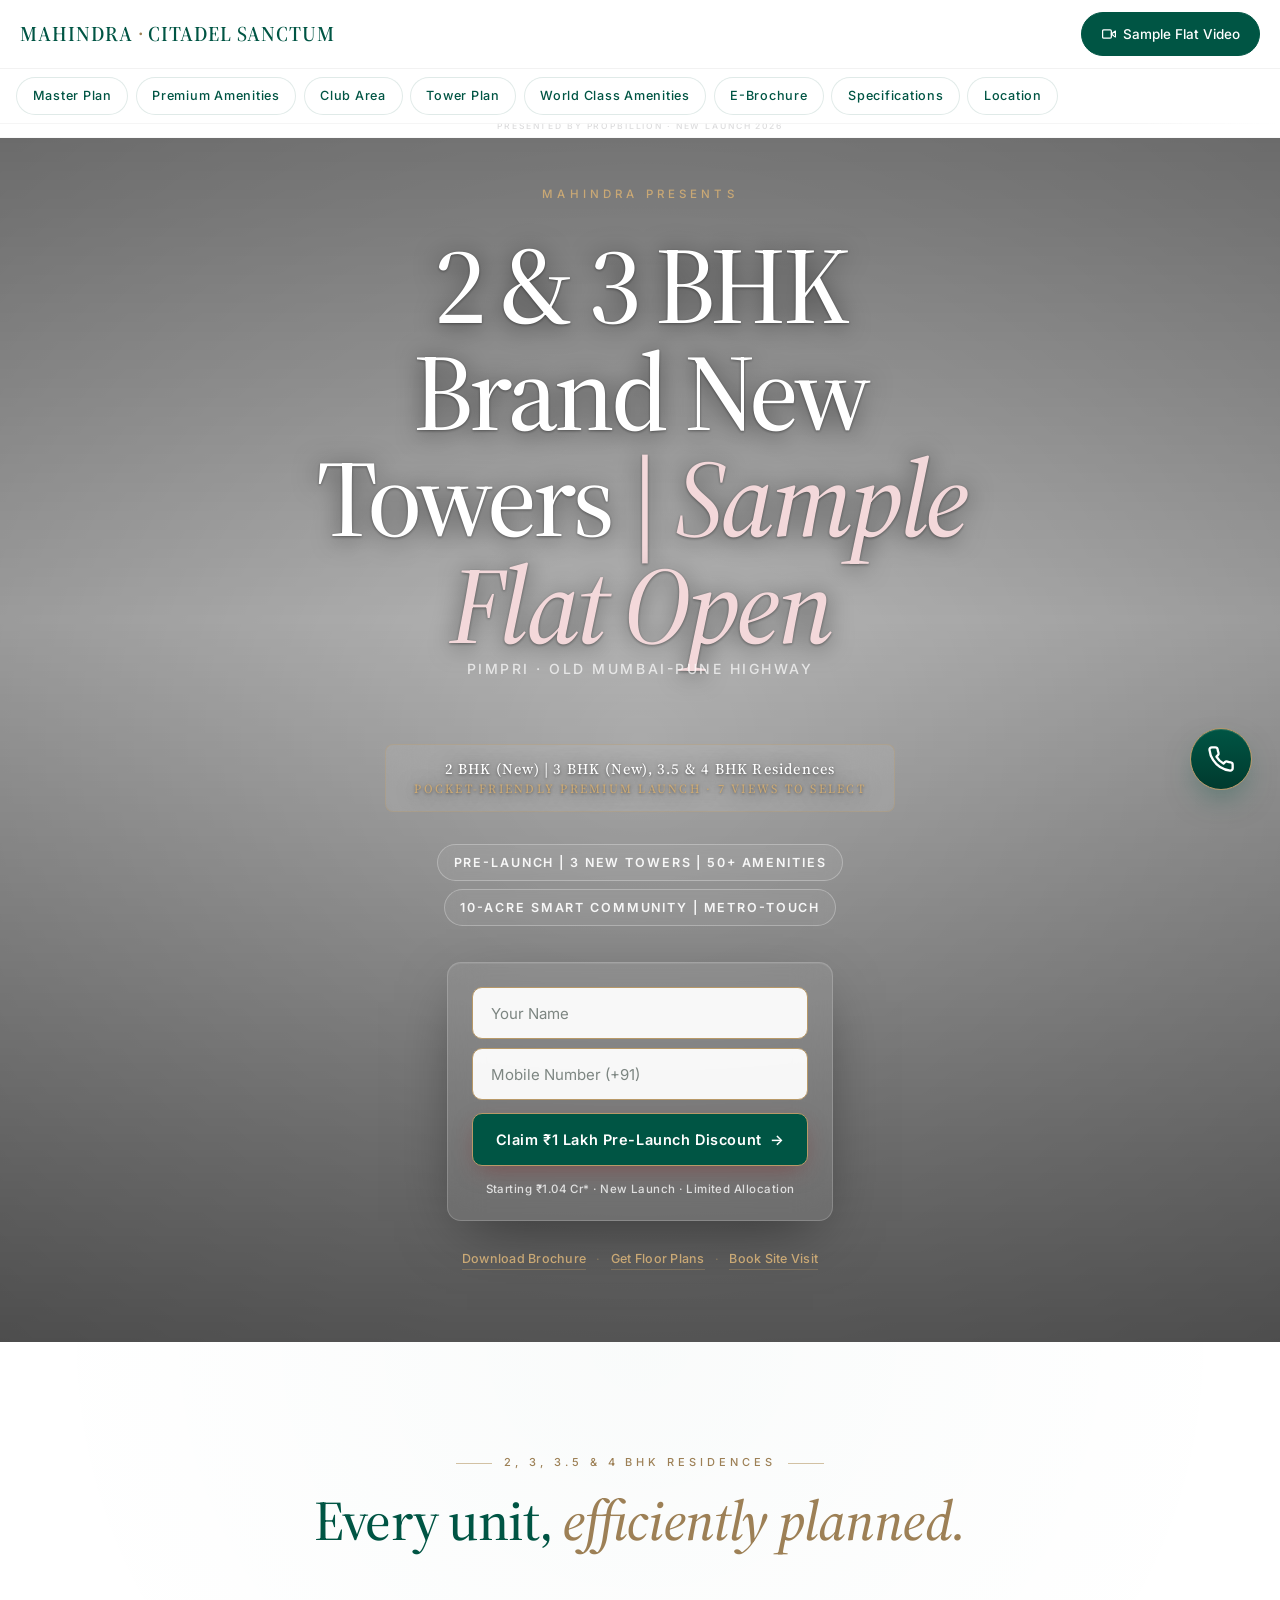
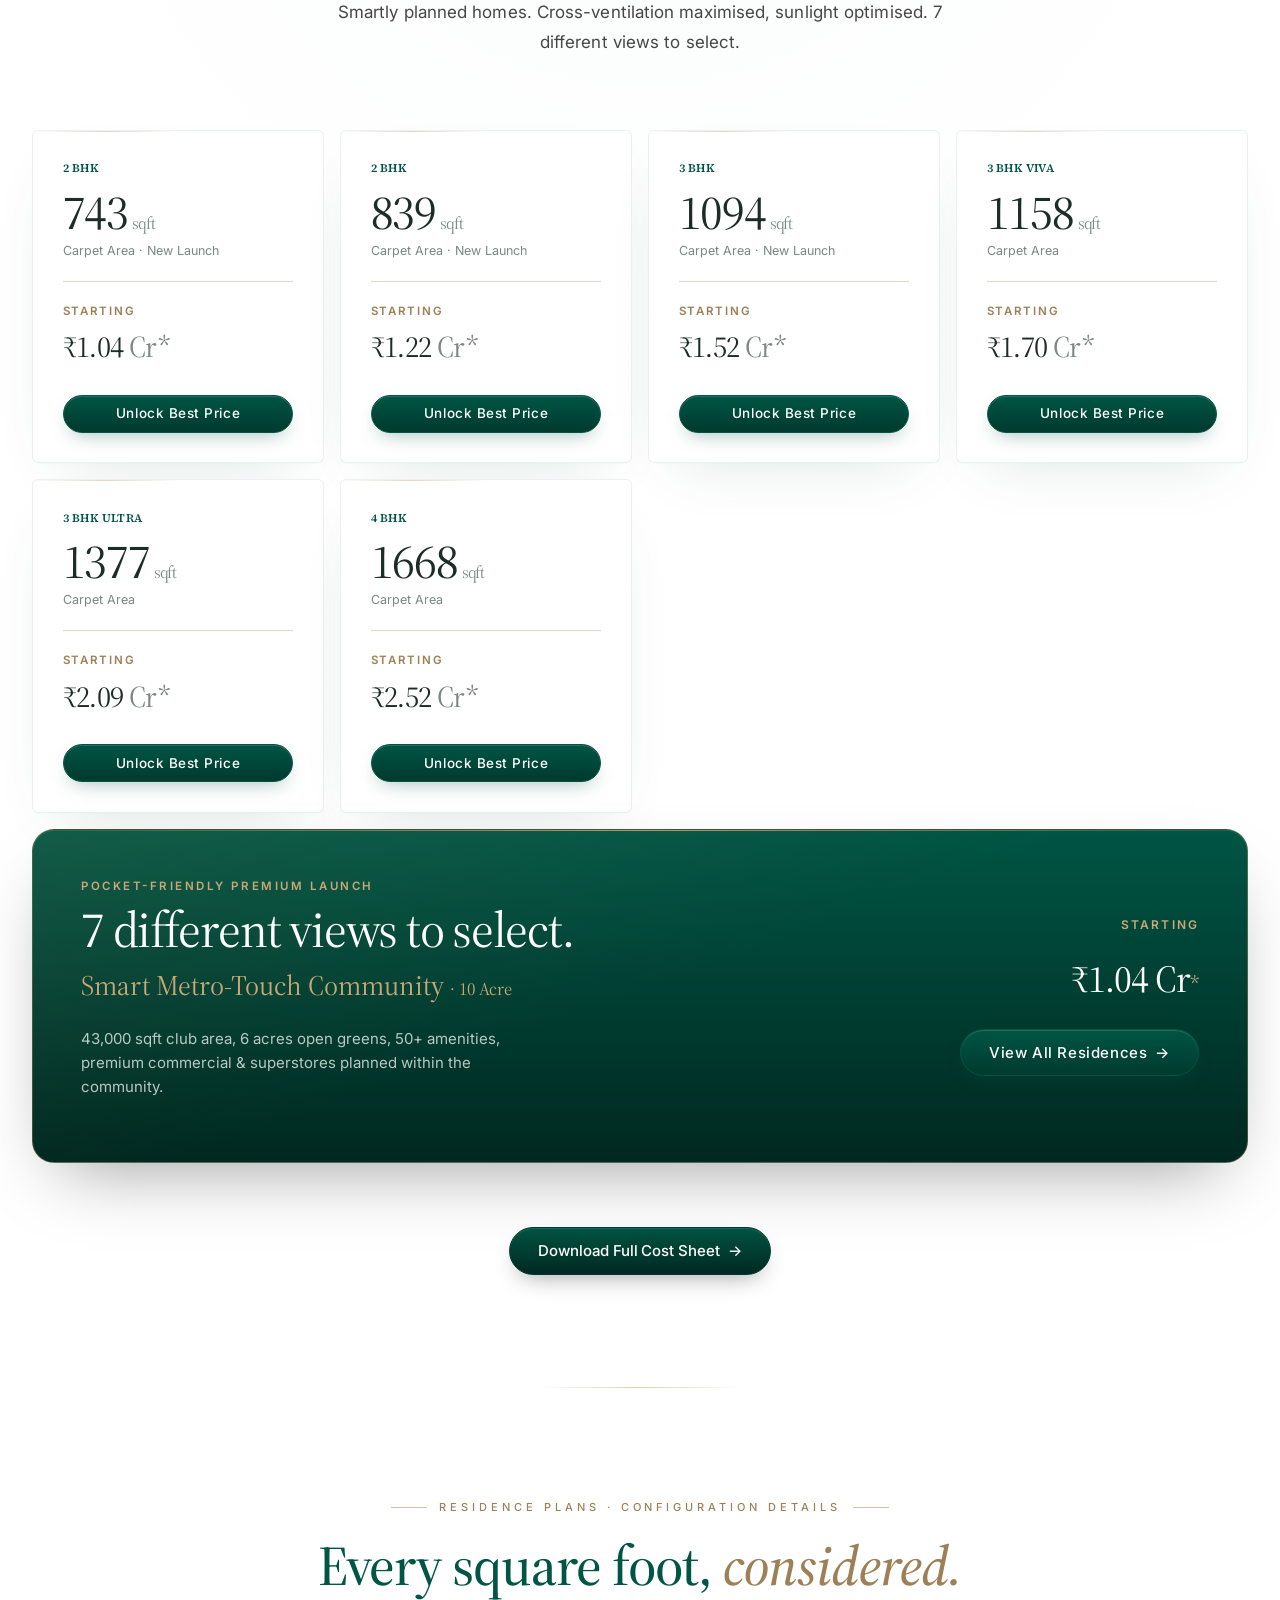
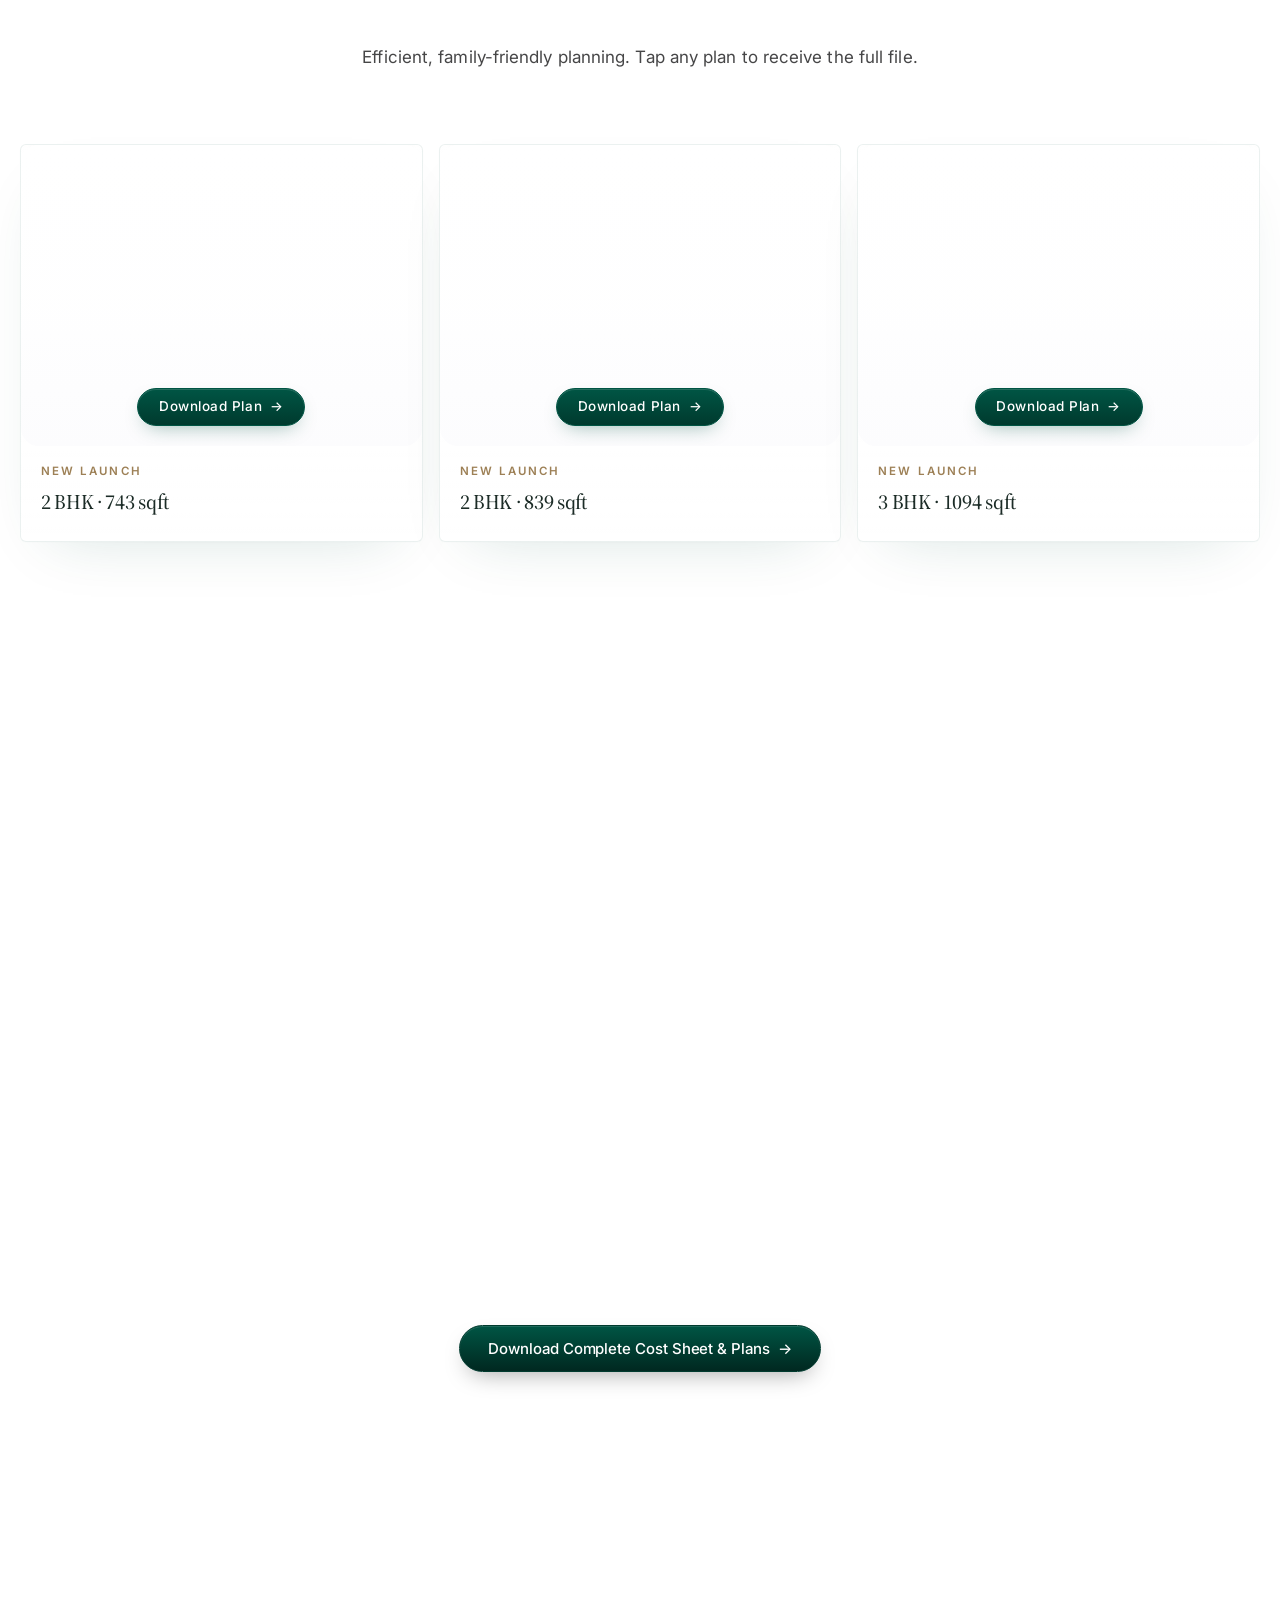
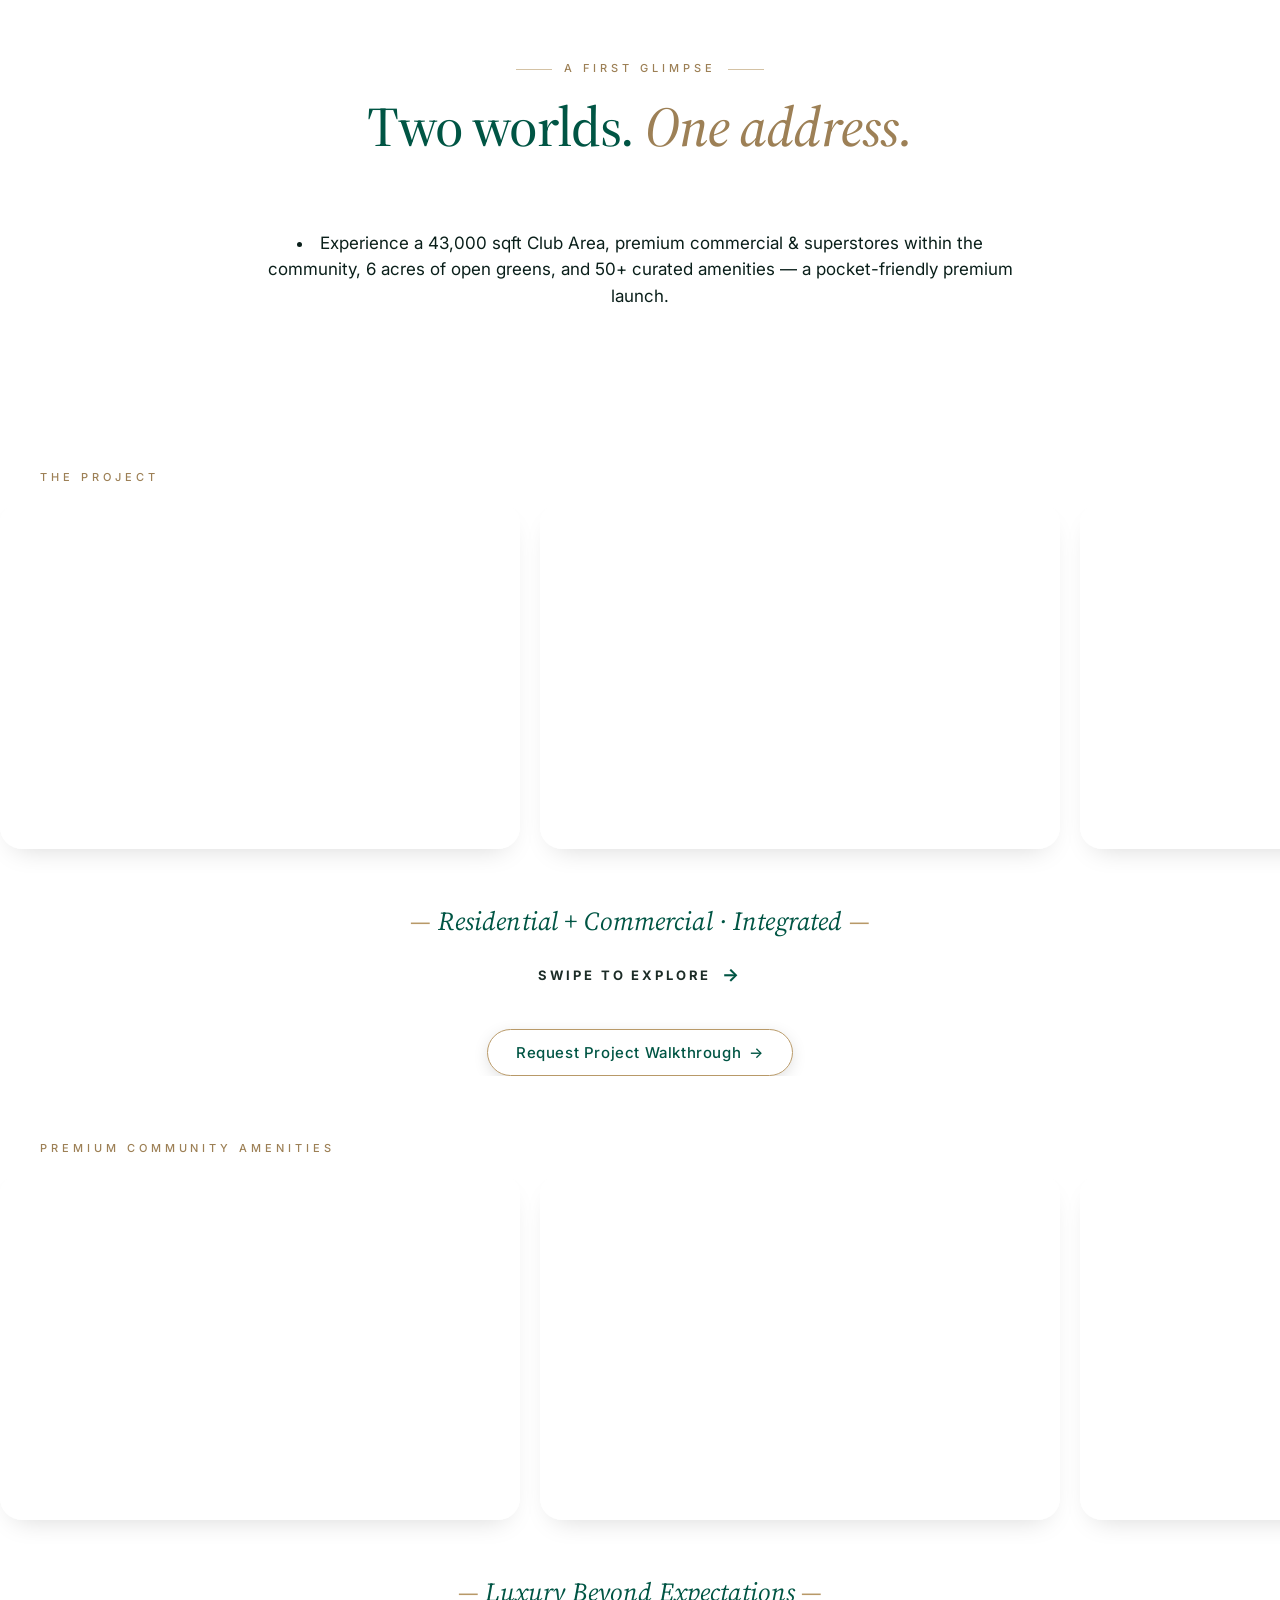
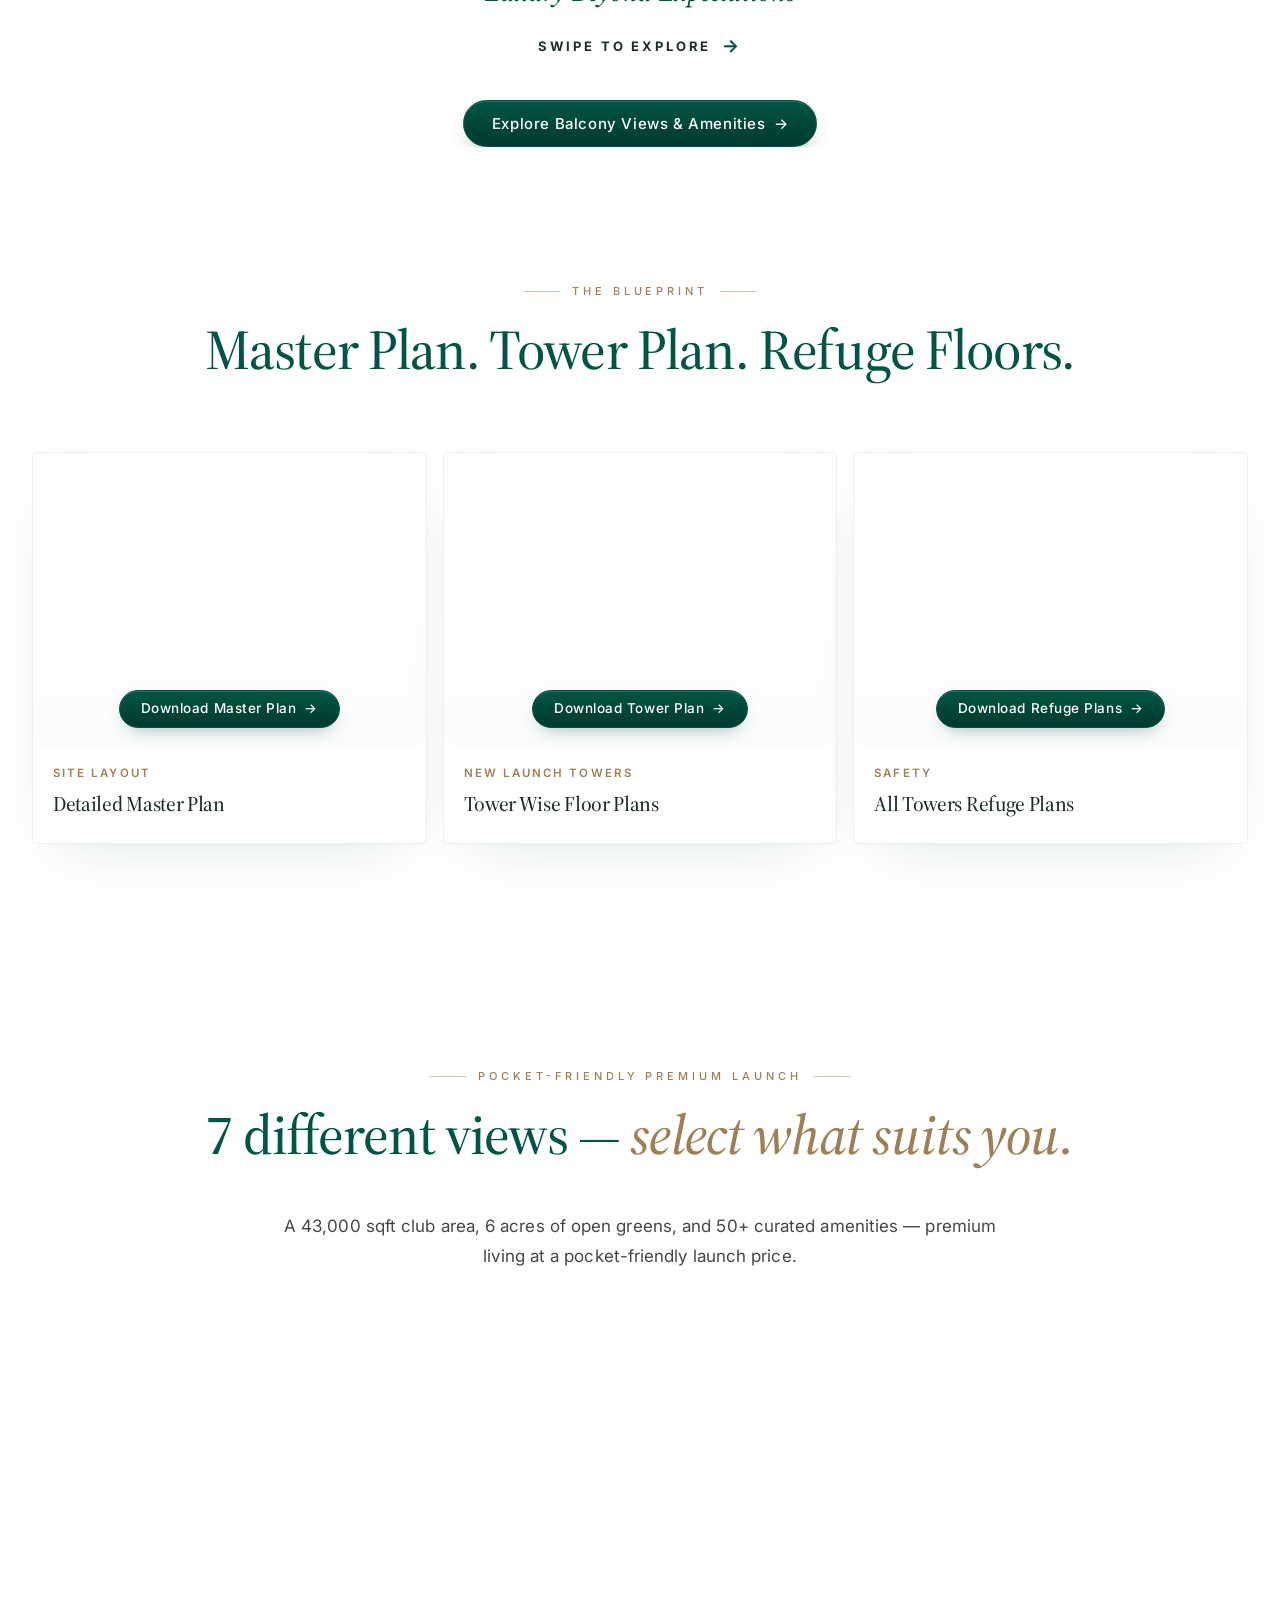
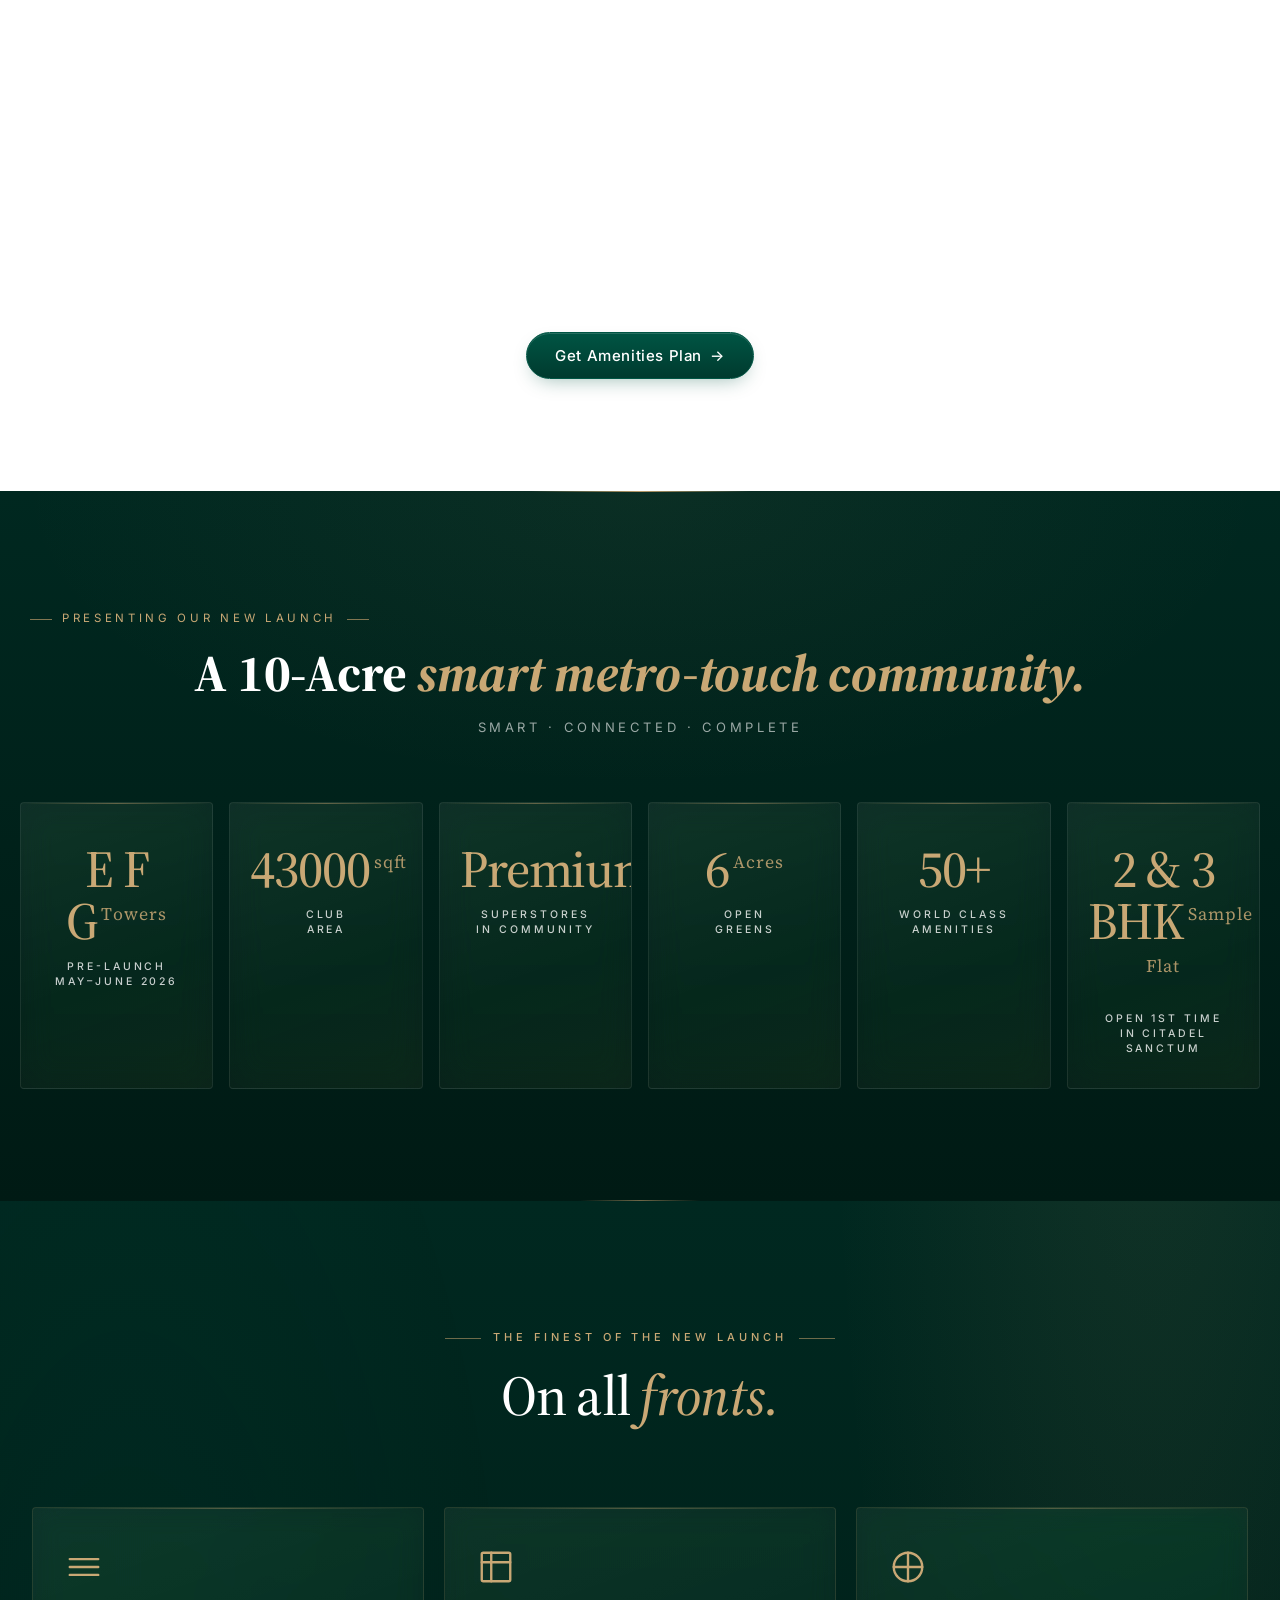
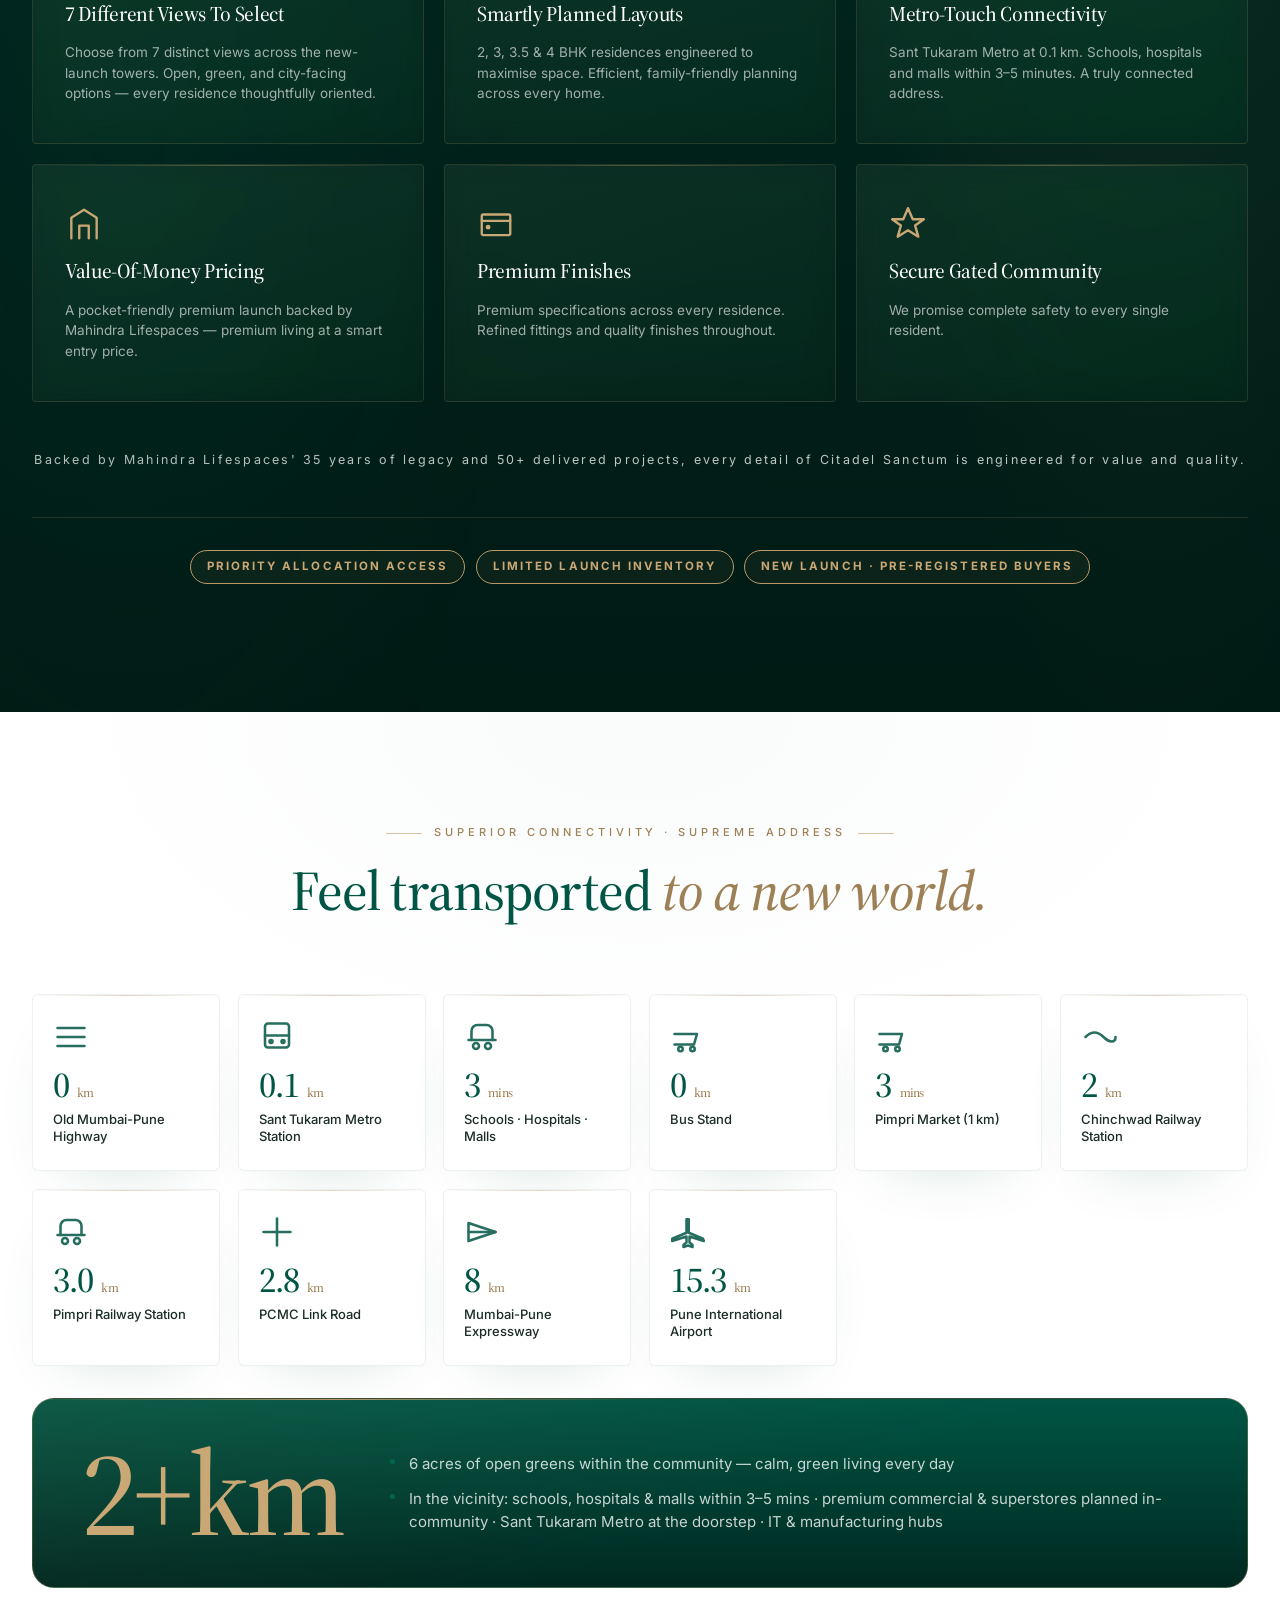
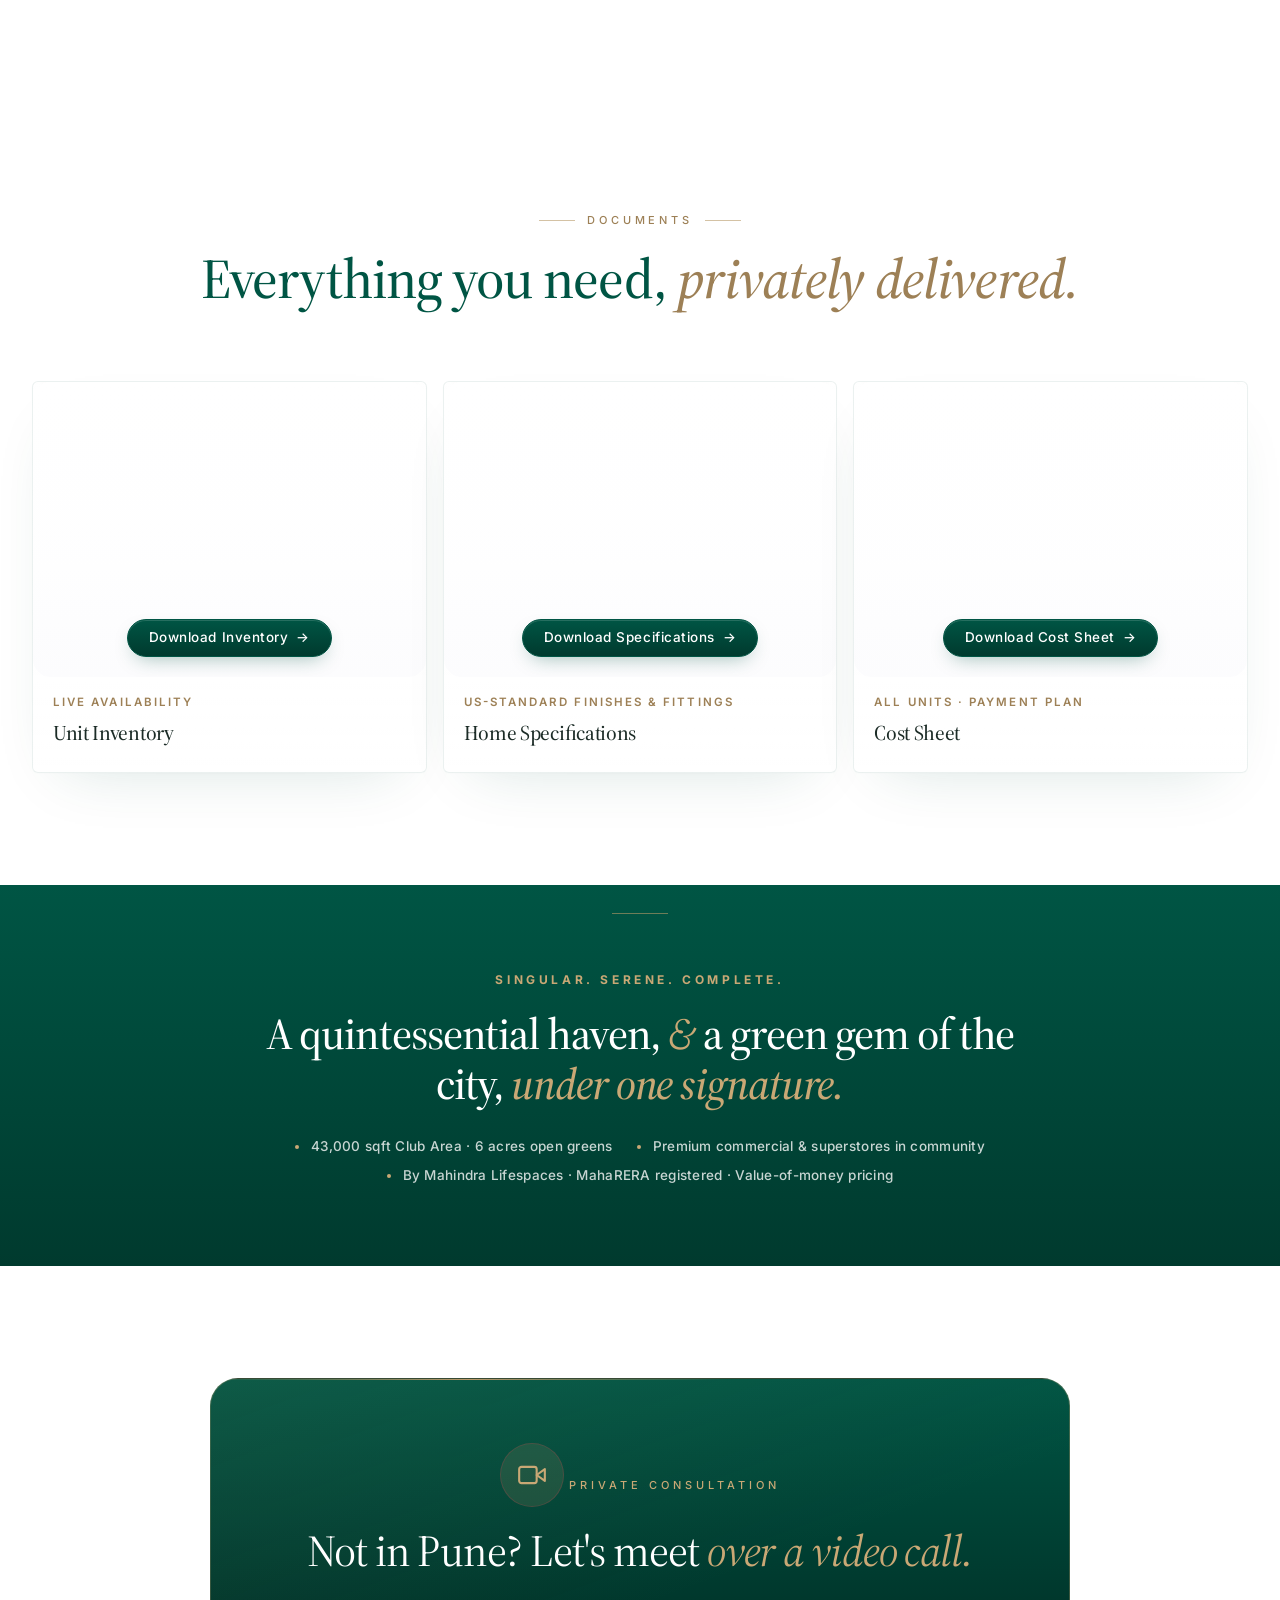
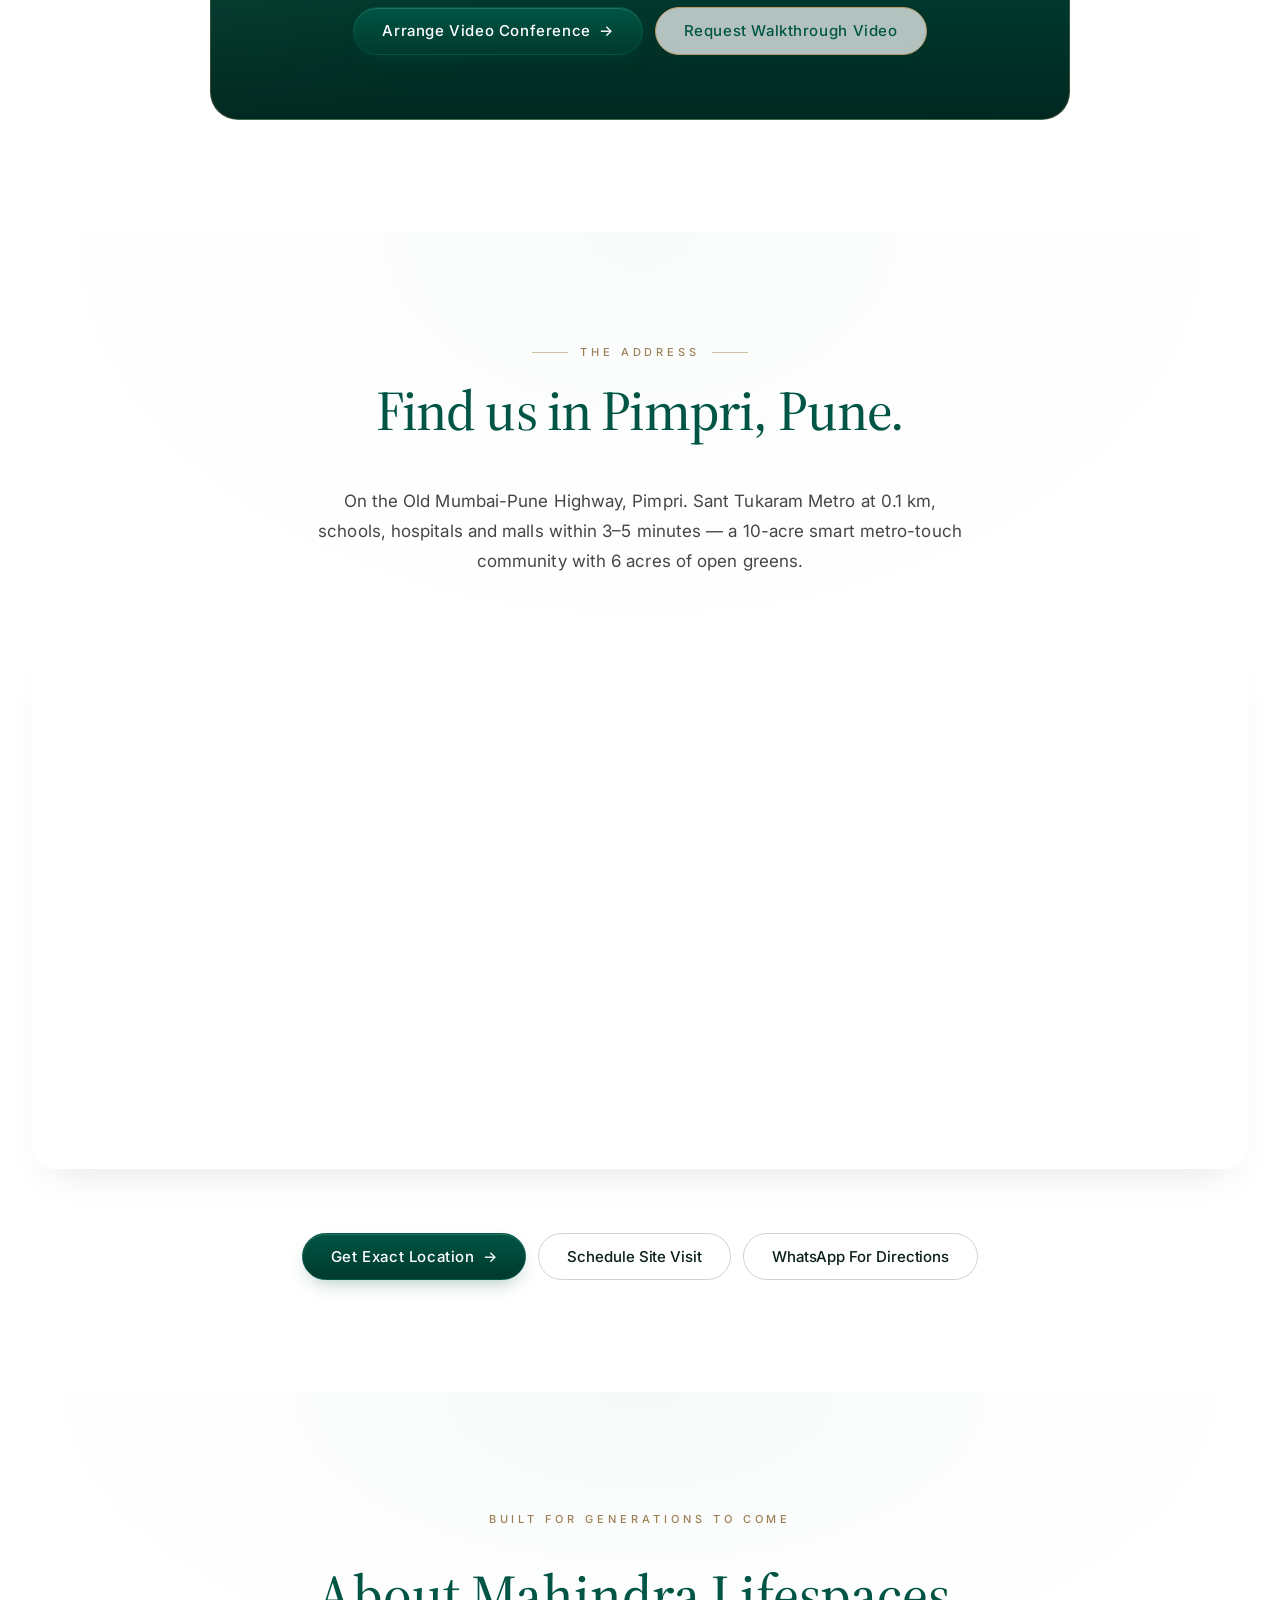
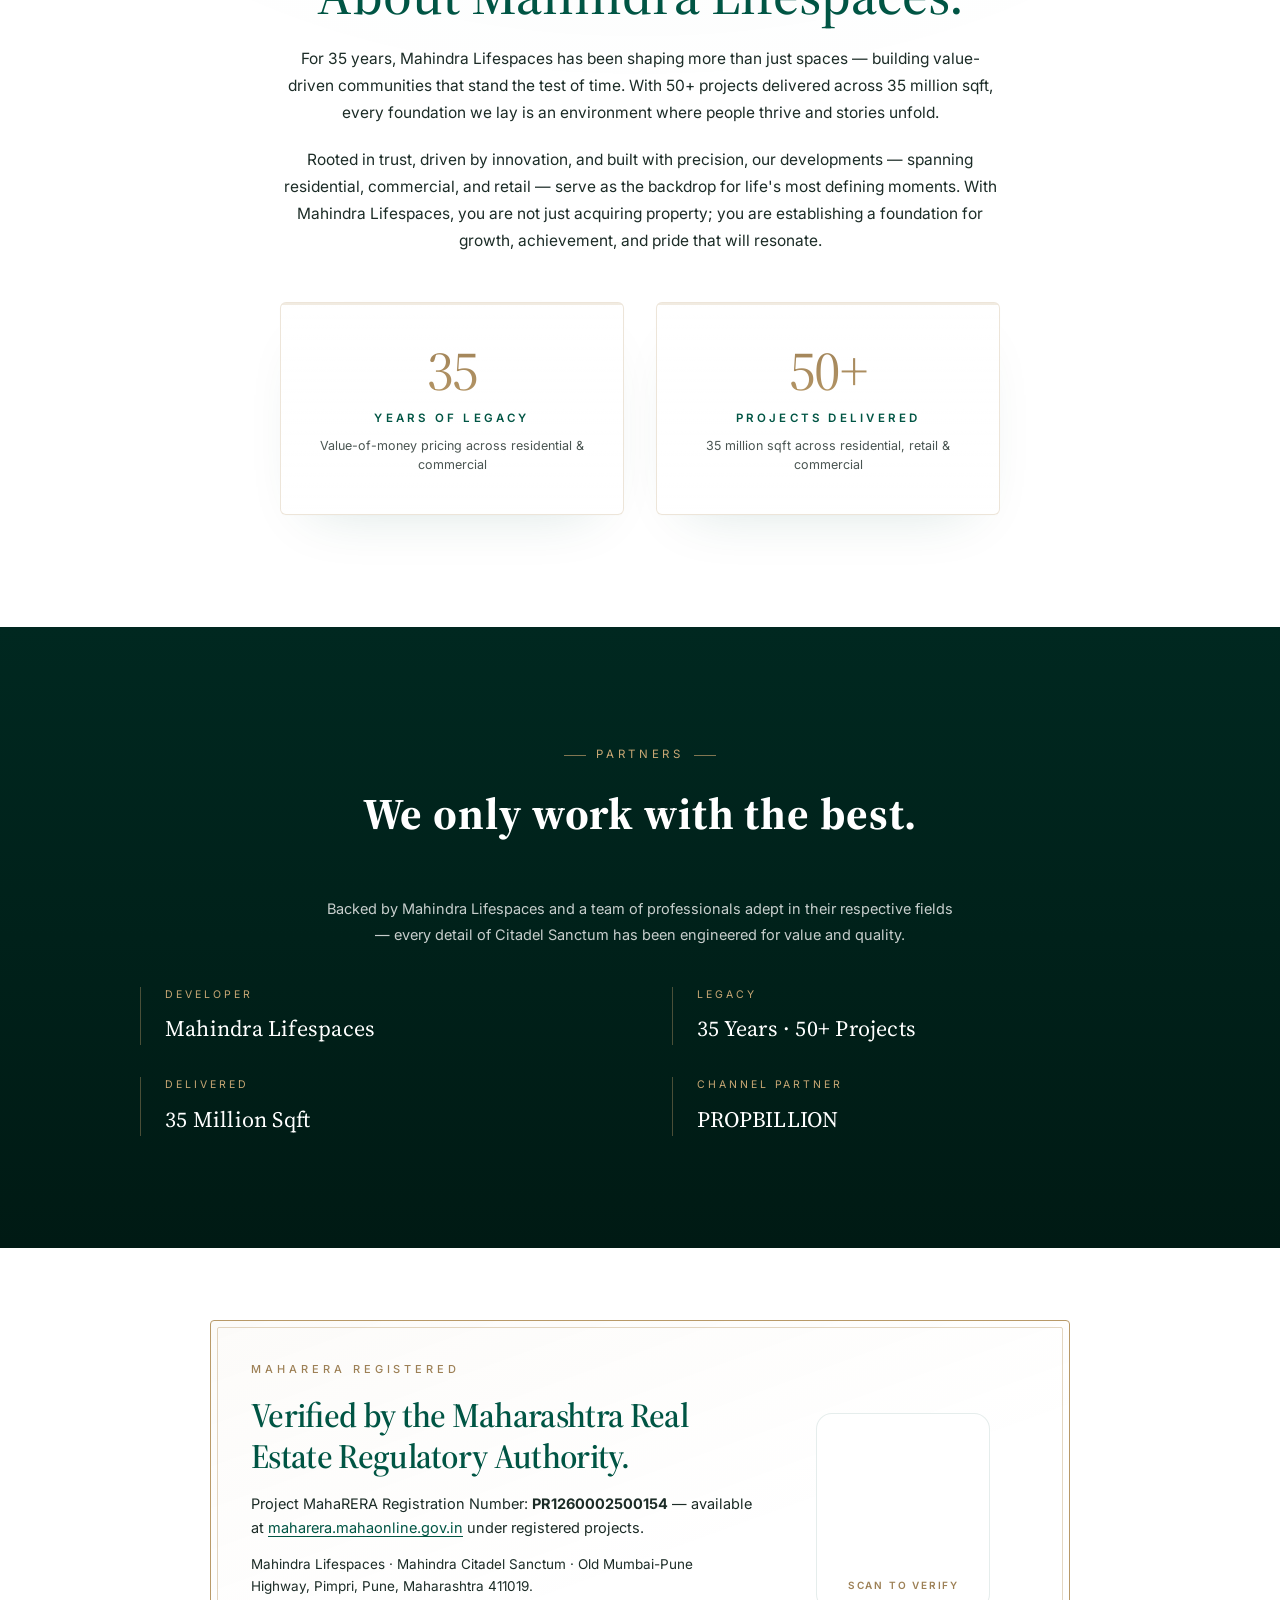
<file: index.html>
<!DOCTYPE html>
<html lang="en">
<head>
<meta charset="UTF-8">
<meta name="viewport" content="width=device-width, initial-scale=1.0, maximum-scale=5">
<title>Mahindra Citadel Sanctum · Pimpri · Pune | 10-Acre Metro-Touch Community | New Launch Towers</title>
<meta name="description" content="Mahindra Citadel Sanctum — Mahindra Lifespaces' new-launch 2, 3 & 4 BHK residences in Pimpri, on the Old Mumbai-Pune Highway. 10-acre smart metro-touch community, 50+ amenities, 43,000 sqft club area, 6 acres open greens. Sant Tukaram Metro at 0.1 km. From ₹1.04 Cr*.">

<!-- Performance hints -->
<link rel="preconnect" href="https://fonts.googleapis.com">
<link rel="preconnect" href="https://fonts.gstatic.com" crossorigin>
<link rel="dns-prefetch" href="https://wa.me">
<link rel="preload" as="image" href="hero-1.webp" fetchpriority="high">
<link rel="preload" as="image" href="hero-2.webp" fetchpriority="low">
<link rel="preload" as="style" href="styles.css">

<!-- Inline critical font-display hint -->
<style>
  /* Critical: prevent FOUT shift */
  html { font-family: -apple-system, BlinkMacSystemFont, 'Segoe UI', system-ui, sans-serif; }
  /* Critical: hero placeholder background while image loads */
  .hero { background: #1a1112; }
  .hero2 { background: #fbfbfd; }
  /* Critical: prevent layout shift on hero img */
  .hero-bg img, .hero2-img { background: #1a1112; }
  img { content-visibility: auto; }
</style>

<!-- Open Graph -->
<meta property="og:title" content="Mahindra Citadel Sanctum · Pimpri · New Launch Towers">
<meta property="og:description" content="10-acre smart metro-touch community in Pimpri. New-launch 2, 3 & 4 BHK residences. 50+ amenities, 43,000 sqft club. Sant Tukaram Metro at 0.1 km. By Mahindra Lifespaces.">
<meta property="og:image" content="hero-1.webp">
<meta property="og:type" content="website">
<meta name="theme-color" content="#005544">

<!-- Favicon — Mahindra gold R on deep emerald -->
<link rel="icon" type="image/svg+xml" href="data:image/svg+xml,%3Csvg xmlns='http://www.w3.org/2000/svg' viewBox='0 0 64 64'%3E%3Crect width='64' height='64' rx='4' fill='%23005544'/%3E%3Ctext x='32' y='46' text-anchor='middle' font-family='Georgia,serif' font-style='italic' font-size='40' font-weight='500' fill='%23B89968'%3ER%3C/text%3E%3C/svg%3E">

<!-- Fonts: Source Serif 4 (display) + Inter (body) - Adobe's signature pairing -->
<link href="https://fonts.googleapis.com/css2?family=Source+Serif+4:opsz,wght@8..60,400;8..60,500;8..60,600;8..60,700&family=Inter:wght@400;500;600;700&display=swap" rel="stylesheet">

<link rel="stylesheet" href="styles.css">
  <!-- Google tag (gtag.js) -->
<script async src="https://www.googletagmanager.com/gtag/js?id=AW-17833027272"></script>
<script>
  window.dataLayer = window.dataLayer || [];
  function gtag(){dataLayer.push(arguments);}
  gtag('js', new Date());
  gtag('config', 'AW-17833027272');
</script>
</head>
<body>

<!-- ============================ HEADER ============================ -->
<header class="header" id="top">
  <div class="header-row">
    <a href="#top" class="logo" aria-label="Mahindra Citadel Sanctum Home">MAHINDRA <span class="dot">·</span> CITADEL SANCTUM</a>
    <a href="https://wa.me/918857090799?text=I%20want%20to%20download%20the%20MAHINDRA%20CITADEL%20SANCTUM%20sample%20flat%20video." target="_blank" rel="noopener" class="header-cta">
      <svg width="14" height="14" viewBox="0 0 24 24" fill="none" stroke="currentColor" stroke-width="2.2" stroke-linecap="round" stroke-linejoin="round" aria-hidden="true">
        <polygon points="23 7 16 12 23 17 23 7"></polygon>
        <rect x="1" y="5" width="15" height="14" rx="2" ry="2"></rect>
      </svg>
      <span class="header-cta-text">Sample Flat Video</span>
    </a>
  </div>
</header>

<!-- ============================ SEGMENTED ACTION BAR (below header) ============================ -->
<div class="action-bar-wrap">
  <nav class="action-bar" aria-label="Quick actions">
    <a href="https://wa.me/918857090799?text=Send%20me%20Mahindra%20Citadel%20Sanctum%20master%20plan" target="_blank" rel="noopener" class="action-chip">Master Plan</a>
    <a href="https://wa.me/918857090799?text=Send%20me%20Mahindra%20Citadel%20Sanctum%20premium%20amenities%20details" target="_blank" rel="noopener" class="action-chip">Premium Amenities</a>
        <a href="https://wa.me/918857090799?text=Send%20me%20Mahindra%20Citadel%20Sanctum%20Sky%20Club%20details" target="_blank" rel="noopener" class="action-chip">Club Area</a>

    <a href="https://wa.me/918857090799?text=Send%20me%20Mahindra%20Citadel%20Sanctum%20tower%20plan" target="_blank" rel="noopener" class="action-chip">Tower Plan</a>
    <a href="https://wa.me/918857090799?text=Send%20me%20Mahindra%20Citadel%20Sanctum%20full%20amenities%20list" target="_blank" rel="noopener" class="action-chip">World Class Amenities</a>
    <a href="https://wa.me/918857090799?text=Send%20me%20Mahindra%20Citadel%20Sanctum%20e-brochure" target="_blank" rel="noopener" class="action-chip">E-Brochure</a>
    <a href="https://wa.me/918857090799?text=Send%20me%20Mahindra%20Citadel%20Sanctum%20specifications" target="_blank" rel="noopener" class="action-chip">Specifications</a>
    <a href="https://wa.me/918857090799?text=Send%20me%20exact%20Mahindra%20Citadel%20Sanctum%20location" target="_blank" rel="noopener" class="action-chip">Location</a>
  </nav>
</div>

<!-- ============================ MICRO STRIP (PROPBILLION - ghost visibility) ============================ -->
<div class="page-offset">
  <div style="background: var(--bone); padding: 4px 1rem; text-align: center; border-bottom: 1px solid rgba(0,0,0,0.025);">
    <p style="font-size: 8.5px; letter-spacing: 0.22em; text-transform: uppercase; color: rgba(94,94,99,0.22); font-weight: 500; margin: 0;">
      Presented by PROPBILLION · New Launch 2026
    </p>
  </div>
</div>

<!-- ============================ HERO (FULL BACKGROUND) ============================ -->
<section class="hero">
  <div class="hero-bg">
    <img src="hero-1.webp" alt="MAHINDRA CITADEL SANCTUM - The Skyline" width="1920" height="1080" fetchpriority="high" decoding="async">
  </div>
  <div class="hero-inner hero-inner-v2">
    <span class="hero-presents reveal">Mahindra Presents</span>

    <h1 class="hero-mainline reveal reveal-d1">
      2 & 3 BHK Brand New Towers <em> | Sample Flat Open</em>
    </h1>


    <p class="hero-support reveal reveal-d2">
      Pimpri · Old Mumbai-Pune Highway
    </p>

    <p class="hero-headline-v2 hero-config-pill reveal reveal-d2">
  2 BHK (New) | 3 BHK (New), 3.5 &amp; 4 BHK Residences <br><em>Pocket-Friendly Premium Launch · 7 Views To Select</em>
</p>

    <ul class="hero-usp-strip reveal reveal-d3">
            <li>Pre-Launch | 3 NEW TOWERS | 50+ Amenities</li>
 <li>10-Acre Smart Community | Metro-Touch</li>
    </ul>

    <!-- INLINE HERO FORM -->
    <form id="heroForm" class="hero-form reveal reveal-d3">
      <div class="hf-fields">
        <input id="hf_name" type="text" placeholder="Your Name" class="hf-input" required>
        <input id="hf_mob" type="tel" placeholder="Mobile Number (+91)" class="hf-input" required>
      </div>
      <button type="submit" class="hf-submit">Claim ₹1 Lakh Pre-Launch Discount <span>→</span></button>
      <p class="hf-trust">Starting ₹1.04 Cr* · New Launch · Limited Allocation</p>
    </form>

    <div class="hero-secondary-ctas reveal reveal-d3">
      <a href="https://wa.me/918857090799?text=I'd%20like%20the%20Mahindra%20Citadel%20Sanctum%20brochure" target="_blank" rel="noopener" class="hsc-link">Download Brochure</a>
      <span class="hsc-divider" aria-hidden="true">·</span>
      <a href="https://wa.me/918857090799?text=Send%20me%20Mahindra%20Citadel%20Sanctum%20floor%20plans" target="_blank" rel="noopener" class="hsc-link">Get Floor Plans</a>
      <span class="hsc-divider" aria-hidden="true">·</span>
      <a href="https://wa.me/918857090799?text=I%20want%20to%20book%20a%20Mahindra%20Citadel%20Sanctum%20site%20visit" target="_blank" rel="noopener" class="hsc-link">Book Site Visit</a>
    </div>
  </div>
</section>

 <!-- ============================ PRICING ============================ -->
<section id="configurations" class="section bg-mist">
  <div class="container">
    <div class="section-head">
      <span class="eyebrow reveal">2, 3, 3.5 &amp; 4 BHK Residences</span>
      <h2 class="h-section reveal reveal-d1">Every unit, <em>efficiently planned.</em></h2>
      <p class="lead mt-md reveal reveal-d2" style="max-width: 640px; margin-left: auto; margin-right: auto;">
        Smartly planned homes. Cross-ventilation maximised, sunlight optimised. 7 different views to select.
      </p>
    </div>

    <div class="price-grid">
      <div class="price-card reveal">
        <div class="pc-type">2 BHK</div>
        <div class="pc-size">743<span class="u">sqft</span></div>
        <div class="pc-sub">Carpet Area · New Launch</div>
        <div class="pc-divider"></div>
        <div class="pc-starts">Starting</div>
        <div class="pc-price">₹1.04 <span class="u">Cr*</span></div>
        <a href="https://wa.me/918857090799?text=Unlock%20best%20price%20for%202%20BHK%20743%20sqft%20Mahindra%20Citadel%20Sanctum" target="_blank" rel="noopener" class="btn btn-glass-brand btn-block btn-sm" style="margin-top: 1.5rem;">Unlock Best Price</a>
      </div>

      <div class="price-card reveal reveal-d1">
        <div class="pc-type">2 BHK</div>
        <div class="pc-size">839<span class="u">sqft</span></div>
        <div class="pc-sub">Carpet Area · New Launch</div>
        <div class="pc-divider"></div>
        <div class="pc-starts">Starting</div>
        <div class="pc-price">₹1.22 <span class="u">Cr*</span></div>
        <a href="https://wa.me/918857090799?text=Unlock%20best%20price%20for%202%20BHK%20839%20sqft%20Mahindra%20Citadel%20Sanctum" target="_blank" rel="noopener" class="btn btn-glass-brand btn-block btn-sm" style="margin-top: 1.5rem;">Unlock Best Price</a>
      </div>

      <div class="price-card reveal reveal-d2">
        <div class="pc-type">3 BHK</div>
        <div class="pc-size">1094<span class="u">sqft</span></div>
        <div class="pc-sub">Carpet Area · New Launch</div>
        <div class="pc-divider"></div>
        <div class="pc-starts">Starting</div>
        <div class="pc-price">₹1.52 <span class="u">Cr*</span></div>
        <a href="https://wa.me/918857090799?text=Unlock%20best%20price%20for%203%20BHK%201094%20sqft%20Mahindra%20Citadel%20Sanctum" target="_blank" rel="noopener" class="btn btn-glass-brand btn-block btn-sm" style="margin-top: 1.5rem;">Unlock Best Price</a>
      </div>

      <div class="price-card reveal reveal-d3">
        <div class="pc-type">3 BHK Viva</div>
        <div class="pc-size">1158<span class="u">sqft</span></div>
        <div class="pc-sub">Carpet Area</div>
        <div class="pc-divider"></div>
        <div class="pc-starts">Starting</div>
        <div class="pc-price">₹1.70 <span class="u">Cr*</span></div>
        <a href="https://wa.me/918857090799?text=Unlock%20best%20price%20for%203%20BHK%20Viva%201158%20sqft%20Mahindra%20Citadel%20Sanctum" target="_blank" rel="noopener" class="btn btn-glass-brand btn-block btn-sm" style="margin-top: 1.5rem;">Unlock Best Price</a>
      </div>

      <div class="price-card reveal">
        <div class="pc-type">3 BHK Ultra</div>
        <div class="pc-size">1377<span class="u">sqft</span></div>
        <div class="pc-sub">Carpet Area</div>
        <div class="pc-divider"></div>
        <div class="pc-starts">Starting</div>
        <div class="pc-price">₹2.09 <span class="u">Cr*</span></div>
        <a href="https://wa.me/918857090799?text=Unlock%20best%20price%20for%203%20BHK%20Ultra%201377%20sqft%20Mahindra%20Citadel%20Sanctum" target="_blank" rel="noopener" class="btn btn-glass-brand btn-block btn-sm" style="margin-top: 1.5rem;">Unlock Best Price</a>
      </div>

      <div class="price-card reveal reveal-d1">
        <div class="pc-type">4 BHK</div>
        <div class="pc-size">1668<span class="u">sqft</span></div>
        <div class="pc-sub">Carpet Area</div>
        <div class="pc-divider"></div>
        <div class="pc-starts">Starting</div>
        <div class="pc-price">₹2.52 <span class="u">Cr*</span></div>
        <a href="https://wa.me/918857090799?text=Unlock%20best%20price%20for%204%20BHK%201668%20sqft%20Mahindra%20Citadel%20Sanctum" target="_blank" rel="noopener" class="btn btn-glass-brand btn-block btn-sm" style="margin-top: 1.5rem;">Unlock Best Price</a>
      </div>

      <div class="signature-card reveal">
        <div>
          <div class="label">Pocket-Friendly Premium Launch</div>
          <h3>7 different views to select.</h3>
          <div class="area">Smart Metro-Touch Community <span style="color: var(--gold-light); font-size: 18px;">· 10 Acre</span></div>
          <p class="desc">43,000 sqft club area, 6 acres open greens, 50+ amenities, premium commercial &amp; superstores planned within the community.</p>
        </div>
        <div class="price-side">
          <div class="l">Starting</div>
          <div class="p">₹1.04 Cr<span style="color: var(--gold-light); font-size: 0.6em;">*</span></div>
          <a href="https://wa.me/918857090799?text=I%20want%20the%20Mahindra%20Citadel%20Sanctum%20signature%20pricing%20deck" target="_blank" rel="noopener" class="btn btn-glass-brand" style="margin-top: 0.25rem;">View All Residences <span>→</span></a>
        </div>
      </div>
    </div>

    <div class="text-center mt-xl">
      <a href="https://wa.me/918857090799?text=Send%20me%20the%20complete%20Mahindra%20Citadel%20Sanctum%20cost%20sheet" target="_blank" rel="noopener" class="btn btn-ink">Download Full Cost Sheet <span>→</span></a>
    </div>
  </div>
</section>

<!-- ============================ EVERY SQUARE FOOT CONSIDERED — Floor Plans inside ============================ -->
<section id="plans" class="every-sqft-section">
  <div class="container">
    <div class="section-head">
      <span class="eyebrow reveal">Residence Plans · Configuration Details</span>
      <h2 class="h-section reveal reveal-d1">Every square foot, <em class="italic text-brand">considered.</em></h2>
      <p class="lead mt-md reveal reveal-d2" style="max-width: 640px; margin-left: auto; margin-right: auto;">
        Efficient, family-friendly planning. Tap any plan to receive the full file.
      </p>
    </div>

    <div class="plan-grid">
      <div class="plan-card reveal">
        <div class="gated">
          <img src="plan-3bhk-1106-1241.webp" alt="2 BHK 743 sqft floor plan" width="800" height="600" loading="lazy" decoding="async">
          <div class="gated-cta">
            <a href="https://wa.me/918857090799?text=Send%20me%202%20BHK%20743%20sqft%20floor%20plan%20Mahindra%20Citadel%20Sanctum" target="_blank" rel="noopener" class="btn btn-glass-brand btn-sm">Download Plan <span>&#8594;</span></a>
          </div>
        </div>
        <div class="meta">
          <div class="t">New Launch</div>
          <div class="name">2 BHK · 743 sqft</div>
        </div>
      </div>

      <div class="plan-card reveal reveal-d1">
        <div class="gated">
          <img src="plan-3bhk-1139.webp" alt="2 BHK 839 sqft floor plan" width="800" height="600" loading="lazy" decoding="async">
          <div class="gated-cta">
            <a href="https://wa.me/918857090799?text=Send%20me%202%20BHK%20839%20sqft%20floor%20plan%20Mahindra%20Citadel%20Sanctum" target="_blank" rel="noopener" class="btn btn-glass-brand btn-sm">Download Plan <span>&#8594;</span></a>
          </div>
        </div>
        <div class="meta">
          <div class="t">New Launch</div>
          <div class="name">2 BHK · 839 sqft</div>
        </div>
      </div>

      <div class="plan-card reveal reveal-d2">
        <div class="gated">
          <img src="plan-3bhk-1291.webp" alt="3 BHK 1094 sqft floor plan" width="800" height="600" loading="lazy" decoding="async">
          <div class="gated-cta">
            <a href="https://wa.me/918857090799?text=Send%20me%203%20BHK%201094%20sqft%20floor%20plan%20Mahindra%20Citadel%20Sanctum" target="_blank" rel="noopener" class="btn btn-glass-brand btn-sm">Download Plan <span>&#8594;</span></a>
          </div>
        </div>
        <div class="meta">
          <div class="t">New Launch</div>
          <div class="name">3 BHK · 1094 sqft</div>
        </div>
      </div>

      <div class="plan-card reveal">
        <div class="gated">
          <img src="plan-35bhk-1495.webp" alt="3 BHK Viva 1158 sqft floor plan" width="800" height="600" loading="lazy" decoding="async">
          <div class="gated-cta">
            <a href="https://wa.me/918857090799?text=Send%20me%203%20BHK%20Viva%201158%20sqft%20floor%20plan%20Mahindra%20Citadel%20Sanctum" target="_blank" rel="noopener" class="btn btn-glass-brand btn-sm">Download Plan <span>&#8594;</span></a>
          </div>
        </div>
        <div class="meta">
          <div class="t">Residence</div>
          <div class="name">3 BHK Viva · 1158 sqft</div>
        </div>
      </div>

      <div class="plan-card reveal reveal-d1">
        <div class="gated">
          <img src="plan-35bhk-1508.webp" alt="3 BHK Ultra 1377 sqft floor plan" width="800" height="600" loading="lazy" decoding="async">
          <div class="gated-cta">
            <a href="https://wa.me/918857090799?text=Send%20me%203%20BHK%20Ultra%201377%20sqft%20floor%20plan%20Mahindra%20Citadel%20Sanctum" target="_blank" rel="noopener" class="btn btn-glass-brand btn-sm">Download Plan <span>&#8594;</span></a>
          </div>
        </div>
        <div class="meta">
          <div class="t brand">Residence</div>
          <div class="name">3 BHK Ultra · 1377 sqft</div>
        </div>
      </div>

      <div class="plan-card reveal reveal-d2">
        <div class="gated">
          <img src="plan-35bhk-1600.webp" alt="4 BHK 1668 sqft floor plan" width="800" height="600" loading="lazy" decoding="async">
          <div class="gated-cta">
            <a href="https://wa.me/918857090799?text=Send%20me%204%20BHK%201668%20sqft%20floor%20plan%20Mahindra%20Citadel%20Sanctum" target="_blank" rel="noopener" class="btn btn-glass-brand btn-sm">Download Plan <span>&#8594;</span></a>
          </div>
        </div>
        <div class="meta">
          <div class="t brand">Residence</div>
          <div class="name">4 BHK · 1668 sqft</div>
        </div>
      </div>

      

      <div class="plan-card-dark reveal reveal-d2">
        <div>
          <div class="label">All Plans</div>
          <h4>Get every floor plan, in one share.</h4>
          <p>Receive the complete plan set, cost sheet, and live inventory on WhatsApp within 60 seconds.</p>
        </div>
        <a href="https://wa.me/918857090799?text=Send%20me%20all%20Mahindra%20Citadel%20Sanctum%20floor%20plans%20and%20cost%20sheet" target="_blank" rel="noopener" class="btn btn-glass-brand btn-sm" style="margin-top: 1.5rem; width: fit-content;">Get Complete Set <span>→</span></a>
      </div>
    </div>

    <div class="text-center mt-xl">
      <a href="https://wa.me/918857090799?text=Send%20me%20the%20complete%20Mahindra%20Citadel%20Sanctum%20cost%20sheet%20and%20floor%20plans" target="_blank" rel="noopener" class="btn btn-ink">Download Complete Cost Sheet &amp; Plans <span>→</span></a>
    </div>
  </div>
</section>

    <!-- Embrace Nature narrative block -->
  <div class="container-narrow soul-quote reveal">
    <section class="section bg-bone">
  <div class="container">
    <div class="section-head">
      <span class="eyebrow reveal">A First Glimpse</span>
      <h2 class="h-section reveal reveal-d1">Two worlds. <em class="italic text-brand">One address.</em></h2>
    </div>
  </div>
<li>Experience a 43,000 sqft Club Area, premium commercial &amp; superstores within the community, 6 acres of open greens, and 50+ curated amenities — a pocket-friendly premium launch.</li>    </ul>
  </div>

  <!-- Gallery 2: Luxury Project Photography -->
  <div class="auto-gallery" data-autoslide="true" style="margin-top: 3rem;">
    <div class="ag-label">
      <span class="eyebrow" style="margin-bottom: 0; color: var(--gold-deep);">The Project</span>
    </div>
    <div class="ag-track" data-track>
      <div class="ag-slide" data-caption="Mahindra Lifespaces · Trusted"><img src="gallery-1.webp" alt="The podium" width="900" height="600" loading="lazy" decoding="async"></div>
            <div class="ag-slide" data-caption="Residential + Commercial · Integrated"><img src="hero-2.webp" alt="The podium" width="900" height="600" loading="lazy" decoding="async"></div>
      <div class="ag-slide" data-caption="Experience joy in the sky"><img src="gallery-3.webp" alt="The water" width="900" height="600" loading="lazy" decoding="async"></div>
      <div class="ag-slide" data-caption="Premium Standard - Move with Class"><img src="gallery-4.webp" alt="The gardens" width="900" height="600" loading="lazy" decoding="async"></div>
      <div class="ag-slide" data-caption="A Skyline Composed For Eternity"><img src="gallery-5.webp" alt="The hour" width="900" height="600" loading="lazy" decoding="async"></div>
      <div class="ag-slide" data-caption="Value-Of-Money Pricing"><img src="gallery-8.webp" alt="The architecture" width="900" height="600" loading="lazy" decoding="async"></div>
      <div class="ag-slide" data-caption="A Metro-Touch Address>"gallery-10.webp" alt="The promenade" width="900" height="600" loading="lazy" decoding="async"></div>
    </div>
    <div class="ag-caption-rail" data-caption-rail></div>
    <div class="ag-hint"><span>Swipe to explore</span> <span class="ag-arrow">→</span></div>
    <div class="gallery-cta-wrap">
      <a href="https://wa.me/918857090799?text=Send%20me%20the%20Mahindra%20Citadel%20Sanctum%20project%20walkthrough" target="_blank" rel="noopener" class="btn btn-glass-light">Request Project Walkthrough <span>→</span></a>
    </div>
  </div>

  
</section>


  <!-- Gallery 1: Premium Community Amenities -->
  <div id="skyclub-gallery" class="auto-gallery" data-autoslide="true">
    <div class="ag-label">
      <span class="eyebrow" style="margin-bottom: 0; color: var(--gold-deep);">Premium Community Amenities</span>
    </div>
    <div class="ag-track" data-track>
      <div class="ag-slide" data-caption="Crafted For Elevated Living"><img src="mandir-1.webp" alt="Sky Lounge at Mahindra Citadel Sanctum" width="900" height="600" loading="lazy" decoding="async"></div>
      <div class="ag-slide" data-caption="Luxury Beyond Expectations"><img src="mandir-2.webp" alt="Infinity deck at twilight" width="900" height="600" loading="lazy" decoding="async"></div>
      <div class="ag-slide" data-caption="A Lifestyle Above The Ordinary"><img src="mandir-3.webp" alt="Premium community interiors" width="900" height="600" loading="lazy" decoding="async"></div>
      <div class="ag-slide" data-caption="Skyline Views Without Limits"><img src="mandir-4.webp" alt="Wellness and indoor games" width="900" height="600" loading="lazy" decoding="async"></div>
      <div class="ag-slide" data-caption="Premium Club Living"><img src="mandir-5.webp" alt="Rooftop social space" width="900" height="600" loading="lazy" decoding="async"></div>
      <div class="ag-slide" data-caption="Designed For Families"><img src="mandir-6.webp" alt="Sky lounge at golden hour" width="900" height="600" loading="lazy" decoding="async"></div>
    </div>
    <div class="ag-caption-rail" data-caption-rail></div>
    <div class="ag-hint"><span>Swipe to explore</span> <span class="ag-arrow">→</span></div>
    <div class="gallery-cta-wrap">
      <a href="https://wa.me/918857090799?text=Send%20me%20the%20Mahindra%20Citadel%20Sanctum%20premium%20amenities%20deck" target="_blank" rel="noopener" class="btn btn-glass-brand">Explore Balcony Views & Amenities <span>→</span></a>
    </div>
  </div>

<!-- ============================ MASTER PLAN ============================ -->
<section class="section bg-bone">
  <div class="container">
    <div class="section-head">
      <span class="eyebrow reveal">The Blueprint</span>
      <h2 class="h-section reveal reveal-d1">Master Plan. Tower Plan. Refuge Floors.</h2>
    </div>

    <div class="plan-grid">
      <div class="plan-card reveal">
        <div class="gated">
          <img src="masterplan.webp" alt="Detailed master plan" width="800" height="600" loading="lazy" decoding="async">
          <div class="gated-cta">
            <a href="https://wa.me/918857090799?text=Send%20me%20Mahindra%20Citadel%20Sanctum%20detailed%20master%20plan" target="_blank" rel="noopener" class="btn btn-glass-brand btn-sm">Download Master Plan <span>→</span></a>
          </div>
        </div>
        <div class="meta">
          <div class="t">Site Layout</div>
          <div class="name">Detailed Master Plan</div>
        </div>
      </div>

      <div class="plan-card reveal reveal-d1">
        <div class="gated">
          <img src="tower-plan.webp" alt="Tower wise floor plans" width="800" height="600" loading="lazy" decoding="async">
          <div class="gated-cta">
            <a href="https://wa.me/918857090799?text=Send%20me%20Mahindra%20Citadel%20Sanctum%20tower%20wise%20floor%20plans" target="_blank" rel="noopener" class="btn btn-glass-brand btn-sm">Download Tower Plan <span>→</span></a>
          </div>
        </div>
        <div class="meta">
          <div class="t">New Launch Towers</div>
          <div class="name">Tower Wise Floor Plans</div>
        </div>
      </div>

      <div class="plan-card reveal reveal-d2">
        <div class="gated">
          <img src="refuge-plan.webp" alt="Refuge floor plans" width="800" height="600" loading="lazy" decoding="async">
          <div class="gated-cta">
            <a href="https://wa.me/918857090799?text=Send%20me%20Mahindra%20Citadel%20Sanctum%20refuge%20floor%20plans" target="_blank" rel="noopener" class="btn btn-glass-brand btn-sm">Download Refuge Plans <span>→</span></a>
          </div>
        </div>
        <div class="meta">
          <div class="t">Safety</div>
          <div class="name">All Towers Refuge Plans</div>
        </div>
      </div>
    </div>
  </div>
</section>

 

<!-- ============================ SKY CLUB ============================ -->
<section id="skyclub" class="section bg-bone">
  <div class="container">
    <div class="section-head">
      <span class="eyebrow reveal">Pocket-Friendly Premium Launch</span>
      <h2 class="h-section reveal reveal-d1">7 different views — <em class="italic text-brand">select what suits you.</em></h2>
      <p class="lead mt-md reveal reveal-d2" style="max-width: 720px; margin-left: auto; margin-right: auto;">
        A 43,000 sqft club area, 6 acres of open greens, and 50+ curated amenities — premium living at a pocket-friendly launch price.
      </p>
    </div>

    <section class="hero2">
  <div class="hero2-frame">
    
      <img src="skyclub-2.webp" alt="Mahindra Citadel Sanctum architectural vista" class="hero2-img" width="1920" height="1080" loading="eager" decoding="async" fetchpriority="low">
    </div>
   

    <div style="text-align:center; margin-top: 3rem;">
      <a href="https://wa.me/918857090799?text=Send%20me%20the%20Mahindra%20Citadel%20Sanctum%20premium%20amenities%20deck" target="_blank" rel="noopener" class="btn btn-glass-brand">Get Amenities Plan <span>→</span></a>
    </div>
  </div>
</section>


  <!-- ============================ 10-ACRE COMMUNITY — METALLIC STAT BAR ============================ -->
<section class="township-section-v2">
  <span class="fronts-eyebrow reveal">Presenting Our New Launch</span>
  <h2 class="township-headline-v2 reveal reveal-d1">A 10-Acre <em>smart metro-touch community.</em></h2>
  <p class="township-subline reveal reveal-d2">Smart · Connected · Complete</p>

  <div class="metallic-grid">
    <div class="metallic-tile reveal">
      <span class="metallic-num">E F G<small>Towers</small></span>
      <span class="metallic-label">Pre-Launch<br>May–June 2026</span>
    </div>
    <div class="metallic-tile reveal reveal-d1">
      <span class="metallic-num">43000<small>sqft</small></span>
      <span class="metallic-label">Club<br>Area</span>
    </div>
    <div class="metallic-tile reveal reveal-d2">
      <span class="metallic-num">Premium<small>Commercial</small></span>
      <span class="metallic-label">Superstores<br>In Community</span>
    </div>
    <div class="metallic-tile reveal reveal-d3">
      <span class="metallic-num">6<small>Acres</small></span>
      <span class="metallic-label">Open<br>Greens</span>
    </div>
    <div class="metallic-tile reveal">
      <span class="metallic-num">50+</span>
      <span class="metallic-label">World Class<br>Amenities</span>
    </div>
    <div class="metallic-tile reveal reveal-d1">
      <span class="metallic-num">2 &amp; 3 BHK<small>Sample Flat</small></span>
      <span class="metallic-label">Open 1st Time<br>In Citadel Sanctum</span>
    </div>
  </div>
</section>
<!-- ============================ USP SECTION (Brochure "On All Fronts") ============================ -->
<section id="amenities" class="section-usps">
  <div class="container">
    <div class="section-head">
      <span class="eyebrow reveal">The Finest Of The New Launch</span>
      <h2 class="h-section reveal reveal-d1">On all <em class="italic">fronts.</em></h2>
    </div>

    <div class="usp-grid">
      <div class="usp-card reveal">
        <div class="usp-icon">
          <svg viewBox="0 0 24 24" fill="none" stroke="currentColor" stroke-width="1.5" stroke-linecap="round" stroke-linejoin="round"><path d="M3 12h18"/><path d="M3 7h18"/><path d="M3 17h18"/></svg>
        </div>
        <h3 class="usp-title">7 Different Views To Select</h3>
        <p class="usp-sub">Choose from 7 distinct views across the new-launch towers. Open, green, and city-facing options — every residence thoughtfully oriented.</p>
      </div>

      <div class="usp-card reveal reveal-d1">
        <div class="usp-icon">
          <svg viewBox="0 0 24 24" fill="none" stroke="currentColor" stroke-width="1.5" stroke-linecap="round" stroke-linejoin="round"><rect x="3" y="3" width="18" height="18" rx="1"/><path d="M3 9h18M9 3v18"/></svg>
        </div>
        <h3 class="usp-title">Smartly Planned Layouts</h3>
        <p class="usp-sub">2, 3, 3.5 &amp; 4 BHK residences engineered to maximise space. Efficient, family-friendly planning across every home.</p>
      </div>

      <div class="usp-card reveal reveal-d2">
        <div class="usp-icon">
          <svg viewBox="0 0 24 24" fill="none" stroke="currentColor" stroke-width="1.5" stroke-linecap="round" stroke-linejoin="round"><circle cx="12" cy="12" r="9"/><path d="M12 3v18M3 12h18"/></svg>
        </div>
        <h3 class="usp-title">Metro-Touch Connectivity</h3>
        <p class="usp-sub">Sant Tukaram Metro at 0.1 km. Schools, hospitals and malls within 3–5 minutes. A truly connected address.</p>
      </div>

      <div class="usp-card reveal">
        <div class="usp-icon">
          <svg viewBox="0 0 24 24" fill="none" stroke="currentColor" stroke-width="1.5" stroke-linecap="round" stroke-linejoin="round"><path d="M4 21V8l8-5 8 5v13"/><path d="M9 21V13h6v8"/></svg>
        </div>
        <h3 class="usp-title">Value-Of-Money Pricing</h3>
        <p class="usp-sub">A pocket-friendly premium launch backed by Mahindra Lifespaces — premium living at a smart entry price.</p>
      </div>

      <div class="usp-card reveal reveal-d1">
        <div class="usp-icon">
          <svg viewBox="0 0 24 24" fill="none" stroke="currentColor" stroke-width="1.5" stroke-linecap="round" stroke-linejoin="round"><rect x="3" y="6" width="18" height="13" rx="1"/><path d="M3 10h18"/><circle cx="7" cy="14" r="0.8" fill="currentColor"/></svg>
        </div>
        <h3 class="usp-title">Premium Finishes</h3>
        <p class="usp-sub">Premium specifications across every residence. Refined fittings and quality finishes throughout.</p>
      </div>

      <div class="usp-card reveal reveal-d2">
        <div class="usp-icon">
          <svg viewBox="0 0 24 24" fill="none" stroke="currentColor" stroke-width="1.5" stroke-linecap="round" stroke-linejoin="round"><path d="M12 2l3 7h7l-5.5 4 2 7L12 16l-6.5 4 2-7L2 9h7z"/></svg>
        </div>
        <h3 class="usp-title">Secure Gated Community</h3>
        <p class="usp-sub">We promise complete safety to every single resident.</p>
      </div>
    </div>

    <!-- Architect credit -->
    <p class="architect-line reveal">
      Backed by Mahindra Lifespaces' 35 years of legacy and 50+ delivered projects, every detail of Citadel Sanctum is engineered for value and quality.
    </p>

    <!-- Scarcity strip -->
    <div class="scarcity-strip reveal">
      <span class="ss-pill">Priority Allocation Access</span>
      <span class="ss-pill">Limited Launch Inventory</span>
      <span class="ss-pill">New Launch · Pre-Registered Buyers</span>
    </div>
  </div>
</section>

<!-- ============================ AUTO GALLERIES (Sky Club + Project) ============================ -->



<!-- ============================ CONNECTIVITY ============================ -->
<section class="section bg-mist">
  <div class="container">
    <div class="section-head">
      <span class="eyebrow reveal">Superior Connectivity · Supreme Address</span>
      <h2 class="h-section reveal reveal-d1">Feel transported <em class="italic text-brand">to a new world.</em></h2>
      <p class="lead mt-md reveal reveal-d2" style="max-width: 720px; margin-left: auto; margin-right: auto;">
      </p>
    </div>

    <div class="conn-grid-v2">
      <div class="conn-card reveal">
        <div class="conn-ic">
          <svg viewBox="0 0 24 24" fill="none" stroke="currentColor" stroke-width="1.7" stroke-linecap="round" stroke-linejoin="round"><path d="M3 12h18"/><path d="M3 6h18"/><path d="M3 18h18"/></svg>
        </div>
        <div class="conn-min">0 <span class="u">km</span></div>
        <div class="conn-l">Old Mumbai-Pune Highway</div>
      </div>

      <div class="conn-card reveal reveal-d1">
        <div class="conn-ic">
          <svg viewBox="0 0 24 24" fill="none" stroke="currentColor" stroke-width="1.7" stroke-linecap="round" stroke-linejoin="round"><rect x="4" y="3" width="16" height="16" rx="2"/><path d="M4 11h16"/><circle cx="8" cy="15" r="1"/><circle cx="16" cy="15" r="1"/></svg>
        </div>
        <div class="conn-min">0.1 <span class="u">km</span></div>
        <div class="conn-l">Sant Tukaram Metro Station</div>
      </div>

      <div class="conn-card reveal reveal-d2">
        <div class="conn-ic">
          <svg viewBox="0 0 24 24" fill="none" stroke="currentColor" stroke-width="1.7" stroke-linecap="round" stroke-linejoin="round"><path d="M3 14h18"/><path d="M5 14V8a4 4 0 0 1 4-4h6a4 4 0 0 1 4 4v6"/><circle cx="8" cy="18" r="2"/><circle cx="16" cy="18" r="2"/></svg>
        </div>
        <div class="conn-min">3 <span class="u">mins</span></div>
        <div class="conn-l">Schools · Hospitals · Malls</div>
      </div>

      <div class="conn-card reveal reveal-d3">
        <div class="conn-ic">
          <svg viewBox="0 0 24 24" fill="none" stroke="currentColor" stroke-width="1.7" stroke-linecap="round" stroke-linejoin="round"><path d="M3 17h13l2 -7h-15"/><circle cx="7" cy="20" r="1.5"/><circle cx="15" cy="20" r="1.5"/></svg>
        </div>
        <div class="conn-min">0 <span class="u">km</span></div>
        <div class="conn-l">Bus Stand</div>
      </div>

      <div class="conn-card reveal">
        <div class="conn-ic">
          <svg viewBox="0 0 24 24" fill="none" stroke="currentColor" stroke-width="1.7" stroke-linecap="round" stroke-linejoin="round"><path d="M3 17h13l2 -7h-15"/><circle cx="7" cy="20" r="1.5"/><circle cx="15" cy="20" r="1.5"/></svg>
        </div>
        <div class="conn-min">3 <span class="u">mins</span></div>
        <div class="conn-l">Pimpri Market (1 km)</div>
      </div>

      <div class="conn-card reveal reveal-d1">
        <div class="conn-ic">
          <svg viewBox="0 0 24 24" fill="none" stroke="currentColor" stroke-width="1.7" stroke-linecap="round" stroke-linejoin="round"><path d="M3 12c4-4 8-4 12 0s8 4 8 0"/></svg>
        </div>
        <div class="conn-min">2 <span class="u">km</span></div>
        <div class="conn-l">Chinchwad Railway Station</div>
      </div>

      <div class="conn-card reveal reveal-d2">
        <div class="conn-ic">
          <svg viewBox="0 0 24 24" fill="none" stroke="currentColor" stroke-width="1.7" stroke-linecap="round" stroke-linejoin="round"><path d="M3 14h18"/><path d="M5 14V8a4 4 0 0 1 4-4h6a4 4 0 0 1 4 4v6"/><circle cx="8" cy="18" r="2"/><circle cx="16" cy="18" r="2"/></svg>
        </div>
        <div class="conn-min">3.0 <span class="u">km</span></div>
        <div class="conn-l">Pimpri Railway Station</div>
      </div>

      <div class="conn-card reveal reveal-d3">
        <div class="conn-ic">
          <svg viewBox="0 0 24 24" fill="none" stroke="currentColor" stroke-width="1.7" stroke-linecap="round" stroke-linejoin="round"><path d="M3 12h18"/><path d="M12 3v18"/></svg>
        </div>
        <div class="conn-min">2.8 <span class="u">km</span></div>
        <div class="conn-l">PCMC Link Road</div>
      </div>

      <div class="conn-card reveal">
        <div class="conn-ic">
          <svg viewBox="0 0 24 24" fill="none" stroke="currentColor" stroke-width="1.7" stroke-linecap="round" stroke-linejoin="round"><path d="M3 12h18"/><path d="M3 6l18 6-18 6V6z"/></svg>
        </div>
        <div class="conn-min">8 <span class="u">km</span></div>
        <div class="conn-l">Mumbai-Pune Expressway</div>
      </div>

      <div class="conn-card reveal reveal-d1">
        <div class="conn-ic">
          <svg viewBox="0 0 24 24" fill="none" stroke="currentColor" stroke-width="1.7" stroke-linecap="round" stroke-linejoin="round"><path d="M22 16.5l-9.5-4 0-9-1.5 0 0 9-9.5 4 0 1.5 9.5-3 0 4-2 1.5 0 1.5 3-1 3 1 0-1.5-2-1.5 0-4 9.5 3z"/></svg>
        </div>
        <div class="conn-min">15.3 <span class="u">km</span></div>
        <div class="conn-l">Pune International Airport</div>
      </div>
    </div>

    <div class="conn-callout reveal">
      <div class="conn-callout-num">2<span class="plus">+km</span></div>
      <ul class="conn-callout-list">
        <li>6 acres of open greens within the community — calm, green living every day</li>
        <li>In the vicinity: schools, hospitals &amp; malls within 3–5 mins · premium commercial &amp; superstores planned in-community · Sant Tukaram Metro at the doorstep · IT &amp; manufacturing hubs</li>
      </ul>
    </div>
  </div>
</section>

<!-- ============================ DOWNLOADS ============================ -->
<section class="section bg-bone">
  <div class="container">
    <div class="section-head">
      <span class="eyebrow reveal">Documents</span>
      <h2 class="h-section reveal reveal-d1">Everything you need, <em class="italic text-brand">privately delivered.</em></h2>
    </div>

    <div class="plan-grid">
      <div class="plan-card reveal">
        <div class="gated">
          <img src="inventory.webp" alt="Live inventory availability" width="800" height="600" loading="lazy" decoding="async">
          <div class="gated-cta">
            <a href="https://wa.me/918857090799?text=Send%20me%20Mahindra%20Citadel%20Sanctum%20live%20inventory%20availability" target="_blank" rel="noopener" class="btn btn-glass-brand btn-sm">Download Inventory <span>→</span></a>
          </div>
        </div>
        <div class="meta">
          <div class="t">Live Availability</div>
          <div class="name">Unit Inventory</div>
        </div>
      </div>

      <div class="plan-card reveal reveal-d1">
        <div class="gated">
          <img src="specifications.webp" alt="US-standard home specifications" width="800" height="600" loading="lazy" decoding="async">
          <div class="gated-cta">
            <a href="https://wa.me/918857090799?text=Send%20me%20Mahindra%20Citadel%20Sanctum%20US%20standard%20specifications" target="_blank" rel="noopener" class="btn btn-glass-brand btn-sm">Download Specifications <span>→</span></a>
          </div>
        </div>
        <div class="meta">
          <div class="t">US-Standard Finishes &amp; Fittings</div>
          <div class="name">Home Specifications</div>
        </div>
      </div>

      <div class="plan-card reveal reveal-d2">
        <div class="gated">
          <img src="costsheet.webp" alt="Cost sheet and payment plan" width="800" height="600" loading="lazy" decoding="async">
          <div class="gated-cta">
            <a href="https://wa.me/918857090799?text=Send%20me%20Mahindra%20Citadel%20Sanctum%20complete%20cost%20sheet%20and%20payment%20plan" target="_blank" rel="noopener" class="btn btn-glass-brand btn-sm">Download Cost Sheet <span>→</span></a>
          </div>
        </div>
        <div class="meta">
          <div class="t">All Units · Payment Plan</div>
          <div class="name">Cost Sheet</div>
        </div>
      </div>
    </div>
  </div>
</section>
<!-- ============================ TRUST STATEMENT STRIP (between Hero 1 and Hero 2) ============================ -->
<section class="trust-strip">
  <div class="trust-strip-inner">
    <span class="trust-eyebrow">Singular. Serene. Complete.</span>
    <h2 class="trust-title">A quintessential haven, <span class="amp">&amp;</span> a green gem of the city, <em>under one signature.</em></h2>
    <ul class="trust-bullets">
      <li>43,000 sqft Club Area · 6 acres open greens</li>
      <li>Premium commercial &amp; superstores in community</li>
      <li>By Mahindra Lifespaces · MahaRERA registered · Value-of-money pricing</li>
    </ul>
  </div>
</section>

<!-- ============================ VIDEO CONFERENCE CTA ============================ -->
<section class="section bg-bone">
  <div class="container-narrow">
    <div class="vc-card reveal">
      <div class="icon-circle">
        <svg width="28" height="28" viewBox="0 0 24 24" fill="none" stroke="#c9a875" stroke-width="1.8" stroke-linecap="round" stroke-linejoin="round">
          <polygon points="23 7 16 12 23 17 23 7"></polygon>
          <rect x="1" y="5" width="15" height="14" rx="2" ry="2"></rect>
        </svg>
      </div>
      <span class="eyebrow" style="color: var(--brand-light); display: inline-block;">Private Consultation</span>
      <h3>Not in Pune? Let's meet <em>over a video call.</em></h3>
      <div style="margin-top: 2rem; display: flex; flex-wrap: wrap; gap: 0.75rem; justify-content: center; position: relative;">
        <a href="https://wa.me/918857090799?text=I%20want%20to%20arrange%20a%20video%20conference%20for%20MAHINDRA%20CITADEL%20SANCTUM." target="_blank" rel="noopener" class="btn btn-glass-brand">Arrange Video Conference <span>→</span></a>
        <a href="https://wa.me/918857090799?text=Send%20me%20a%20Mahindra%20Citadel%20Sanctum%20walkthrough%20video" target="_blank" rel="noopener" class="btn btn-glass-light">Request Walkthrough Video</a>
      </div>
    </div>
  </div>
</section>

<!-- ============================ GOOGLE MAPS ============================ -->
<section id="location" class="section bg-mist">
  <div class="container">
    <div class="section-head">
      <span class="eyebrow reveal">The Address</span>
      <h2 class="h-section reveal reveal-d1">Find us in Pimpri, Pune.</h2>
      <p class="lead mt-md reveal reveal-d2" style="max-width: 660px; margin-left: auto; margin-right: auto;">
        On the Old Mumbai-Pune Highway, Pimpri. Sant Tukaram Metro at 0.1 km, schools, hospitals and malls within 3–5 minutes — a 10-acre smart metro-touch community with 6 acres of open greens.
      </p>
    </div>

    <div class="reveal" style="border-radius: 22px; overflow: hidden; box-shadow: 0 20px 40px -20px rgba(0,0,0,0.12);">
      <iframe
        class="map-frame"
        loading="lazy"
        src="https://maps.google.com/maps?q=Mahindra%20Citadel%20Sanctum%20Pimpri%20Pune&t=&z=15&ie=UTF8&iwloc=&output=embed"
        title="Mahindra Citadel Sanctum Pimpri location map"
        referrerpolicy="no-referrer-when-downgrade"
        allowfullscreen></iframe>
    </div>

    <div class="flex-center mt-xl">
      <a href="https://wa.me/918857090799?text=Send%20me%20exact%20Mahindra%20Citadel%20Sanctum%20location%20on%20map" target="_blank" rel="noopener" class="btn btn-glass-brand">Get Exact Location <span>→</span></a>
      <a href="https://wa.me/918857090799?text=I%20want%20to%20schedule%20a%20site%20visit%20at%20Mahindra%20Citadel%20Sanctum" target="_blank" rel="noopener" class="btn btn-ghost">Schedule Site Visit</a>
      <a href="https://wa.me/918857090799?text=WhatsApp%20me%20directions%20to%20Mahindra%20Citadel%20Sanctum" target="_blank" rel="noopener" class="btn btn-ghost">WhatsApp For Directions</a>
    </div>
  </div>
</section>

<!-- ============================ HERITAGE / ABOUT MAHINDRA REALTY (moved to bottom) ============================ -->
<section class="heritage-section">
  <div style="max-width: 920px; margin: 0 auto;">
    <span class="eyebrow reveal" style="display:inline-block;">Built For Generations To Come</span>
    <h2 class="heritage-headline reveal reveal-d1">About Mahindra Lifespaces.</h2>
    <p class="heritage-body reveal reveal-d2">
      For 35 years, Mahindra Lifespaces has been shaping more than just spaces — building value-driven communities that stand the test of time. With 50+ projects delivered across 35 million sqft, every foundation we lay is an environment where people thrive and stories unfold.
    </p>
    <p class="heritage-body reveal reveal-d2">
      Rooted in trust, driven by innovation, and built with precision, our developments — spanning residential, commercial, and retail — serve as the backdrop for life's most defining moments. With Mahindra Lifespaces, you are not just acquiring property; you are establishing a foundation for growth, achievement, and pride that will resonate.
    </p>

    <div class="legacy-stats reveal reveal-d3">
      <div class="legacy-tile">
        <span class="legacy-num">35</span>
        <span class="legacy-label">Years Of Legacy</span>
        <span class="legacy-sub">Value-of-money pricing across residential &amp; commercial</span>
      </div>
      <div class="legacy-tile">
        <span class="legacy-num">50+</span>
        <span class="legacy-label">Projects Delivered</span>
        <span class="legacy-sub">35 million sqft across residential, retail &amp; commercial</span>
      </div>
    </div>
  </div>
</section>

<!-- ============================ PARTNERS (Brochure page 34) ============================ -->
<section class="partners-section">
  <span class="fronts-eyebrow reveal">Partners</span>
  <h2 class="township-headline reveal reveal-d1">We only work with the best.</h2>
  <p style="max-width: 640px; margin: 0 auto; color: rgba(255, 255, 255, 0.78); font-size: 14.5px; line-height: 1.75;" class="reveal reveal-d2">
    Backed by Mahindra Lifespaces and a team of professionals adept in their respective fields — every detail of Citadel Sanctum has been engineered for value and quality.
  </p>

  <div class="partners-grid">
    <div class="partner-item reveal">
      <span class="partner-role">Developer</span>
      <span class="partner-name">Mahindra Lifespaces</span>
    </div>
    <div class="partner-item reveal reveal-d1">
      <span class="partner-role">Legacy</span>
      <span class="partner-name">35 Years · 50+ Projects</span>
    </div>
    <div class="partner-item reveal reveal-d2">
      <span class="partner-role">Delivered</span>
      <span class="partner-name">35 Million Sqft</span>
    </div>
    <div class="partner-item reveal reveal-d3">
      <span class="partner-role">Channel Partner</span>
      <span class="partner-name">PROPBILLION</span>
    </div>
  </div>
</section>

<!-- ============================ RERA ============================ -->
<section class="section-tight bg-bone">
  <div class="container-narrow">
    <div class="rera-card reveal">
      <div>
        <span class="eyebrow">MahaRERA Registered</span>
        <h3 class="h-card" style="font-size: clamp(24px, 3vw, 34px); margin: 0;">Verified by the Maharashtra Real Estate Regulatory Authority.</h3>
        <p style="color: var(--graphite); margin-top: 1rem; font-size: 14.5px; line-height: 1.65;">
          Project MahaRERA Registration Number: <strong>PR1260002500154</strong> — available at <a style="color: var(--brand); border-bottom: 1px solid currentColor;" href="https://maharera.mahaonline.gov.in" target="_blank" rel="noopener">maharera.mahaonline.gov.in</a> under registered projects.
        </p>
        <p style="color: var(--graphite); margin-top: 0.65rem; font-size: 13.5px; line-height: 1.6;">
          Mahindra Lifespaces · Mahindra Citadel Sanctum · Old Mumbai-Pune Highway, Pimpri, Pune, Maharashtra 411019.
        </p>
        <p style="color: var(--gold-deep); margin-top: 1rem; font-size: 12px; letter-spacing: 0.1em; text-transform: uppercase; font-weight: 600;">PROPBILLION · Authorised Channel Partner · MahaRERA Agent No. A52100058176</p>
      </div>
      <div class="rera-qr">
        <img src="qr.webp" alt="MahaRERA QR Code" width="140" height="140" loading="lazy">
        <div class="l">Scan to Verify</div>
      </div>
    </div>
  </div>
</section>

<!-- ============================ FAQ ============================ -->
<section id="faq" class="section bg-mist">
  <div class="container-narrow">
    <div class="section-head">
      <span class="eyebrow reveal">Questions</span>
      <h2 class="h-section reveal reveal-d1">Answered.</h2>
    </div>

    <div style="display: flex; flex-direction: column; gap: 0.75rem;">
      <details class="faq-item reveal">
        <summary>
          <span class="q">When is Mahindra Citadel Sanctum launching?</span>
          <span class="faq-icon">+</span>
        </summary>
        <p>The project is in its pre-launch phase, with E, F &amp; G towers launching May–June 2026. Pre-registered buyers receive priority allocation, launch-phase pricing, and a ₹1 Lakh discount. Possession is planned for 2030.</p>
      </details>

      <details class="faq-item reveal">
        <summary>
          <span class="q">Where is the project located?</span>
          <span class="faq-icon">+</span>
        </summary>
        <p>Mahindra Citadel Sanctum is on the Old Mumbai-Pune Highway, Pimpri, Pune, Maharashtra 411019. Sant Tukaram Metro at 0.1 km, Pimpri Market 1 km, Chinchwad Railway Station 2 km, PCMC Link Road 2.8 km, Mumbai-Pune Expressway 8 km, and Pune International Airport 15.3 km. Schools, hospitals and malls within 3–5 minutes.</p>
      </details>

      <details class="faq-item reveal">
        <summary>
          <span class="q">What residence types are available?</span>
          <span class="faq-icon">+</span>
        </summary>
        <p>New-launch 2, 3, 3.5 &amp; 4 BHK residences. Starting configurations: 2 BHK from 743 sqft (₹1.04 Cr), 2 BHK 839 sqft (₹1.22 Cr), 3 BHK 1094 sqft (₹1.52 Cr), 3 BHK Viva 1158 sqft (₹1.70 Cr), 3 BHK Ultra 1377 sqft (₹2.09 Cr), and 4 BHK 1668 sqft (₹2.52 Cr). 7 different views to select. Cross-ventilation maximised, sunlight optimised.</p>
      </details>

      <details class="faq-item reveal">
        <summary>
          <span class="q">What amenities does the project offer?</span>
          <span class="faq-icon">+</span>
        </summary>
        <p>A 43,000 sqft club area, 6 acres of open greens, and 50+ curated amenities. Premium commercial and superstores are planned within the community. 2 &amp; 3 BHK sample flats are open for the first time at Mahindra Citadel Sanctum.</p>
      </details>

      <details class="faq-item reveal">
        <summary>
          <span class="q">Who is the developer?</span>
          <span class="faq-icon">+</span>
        </summary>
        <p>Mahindra Lifespaces — 35 years of legacy, with 50+ projects and 35 million sqft delivered across residential, retail, and commercial. Known for value-of-money pricing and trusted, quality construction.</p>
      </details>

      <details class="faq-item reveal">
        <summary>
          <span class="q">What is the community composition?</span>
          <span class="faq-icon">+</span>
        </summary>
        <p>A 10-acre smart metro-touch community — new-launch residential towers (E, F &amp; G launching May–June 2026), 6 acres of open greens, a 43,000 sqft club area, and premium commercial &amp; superstores planned within the community.</p>
      </details>

      <details class="faq-item reveal">
        <summary>
          <span class="q">How do I book a site visit?</span>
          <span class="faq-icon">+</span>
        </summary>
        <p>Site visits are by appointment. Message us on WhatsApp at +91 88570 90799 and our team will arrange a visit at your preferred time. 2 &amp; 3 BHK sample flats are now open.</p>
      </details>

      <details class="faq-item reveal">
        <summary>
          <span class="q">Is the project a good investment?</span>
          <span class="faq-icon">+</span>
        </summary>
        <p>Pimpri offers the best of conveniences with strong connectivity. Sant Tukaram Metro at 0.1 km, the Mumbai-Pune Expressway, and proximity to IT and manufacturing hubs drive sustained appreciation. Combined with Mahindra Lifespaces' value-of-money pricing and 35-year delivery record, new-launch entry offers the strongest entry point in the project's lifecycle.</p>
      </details>
    </div>

    <div class="text-center mt-xl">
      <a href="https://wa.me/918857090799?text=I%20have%20more%20questions%20about%20Mahindra%20Citadel%20Sanctum" target="_blank" rel="noopener" class="btn btn-ink">Talk to the Concierge <span>→</span></a>
    </div>
  </div>
</section>

<!-- ============================ PRE-REGISTER ============================ -->
<section class="section-lg prereg-section">
  <div class="prereg-inner" style="padding: 0 1.25rem;">
    <span class="eyebrow reveal" style="color: var(--gold-light);">Invite-Only Launch · Priority Allocation</span>
    <h2 class="h-section reveal reveal-d1" style="color: var(--bone);">Reserve your <em>flagship address.</em></h2>
    <p class="lead mt-md reveal reveal-d2" style="color: rgba(250,241,222,0.72);">
      Pre-registered patrons receive a ₹1 Lakh discount, first access to signature inventory, launch-phase pricing, and the most-favoured towers — before the public release.
    </p>

    <form id="preForm" class="reveal reveal-d3" style="margin-top: 3rem;">
      <div class="form-field">
        <label class="form-label" for="f_name">Name</label>
        <input id="f_name" type="text" placeholder="Your full name" class="lux-input" required>
      </div>
      <div class="form-field">
        <label class="form-label" for="f_mob">Mobile Number (+91)</label>
        <input id="f_mob" type="tel" placeholder="10-digit mobile" class="lux-input" required>
      </div>
      <div style="display: flex; flex-direction: column; align-items: center; gap: 1rem; margin-top: 2.5rem;">
        <button type="submit" class="btn btn-glass-brand" style="font-size: 15px; padding: 1.05rem 2.4rem;">Claim ₹1 Lakh Discount <span>→</span></button>
        <p style="font-size: 12px; color: rgba(250,241,222,0.55); margin: 0;">Your details are safe with us.</p>
      </div>
    </form>
  </div>
</section>

<!-- ============================ FOOTER ============================ -->
<footer class="footer">
  <div style="text-align: center; margin-bottom: 3rem;">
    <p style="font-family: 'Source Serif 4', serif; font-size: 22px; color: var(--gold-light); letter-spacing: 0.18em; margin: 0;">MAHINDRA</p>
    <span class="since-mark">35 YEARS OF LEGACY</span>
  </div>

  <div class="footer-grid">
    <div>
      <p class="brand-line">MAHINDRA<span class="dot">·</span>CITADEL SANCTUM</p>
      <p style="color: rgba(250,241,222,0.62); font-size: 14.5px; margin-top: 0.85rem; line-height: 1.7; max-width: 460px;">
        Mahindra Lifespaces' new-launch development in Pimpri, on the Old Mumbai-Pune Highway. A 10-acre smart metro-touch community — 6 acres open greens, a 43,000 sqft club area, 50+ amenities, and premium commercial &amp; superstores planned within the community. Value-of-money pricing, trusted quality.
      </p>
      <p style="color: var(--gold-light); font-size: 11.5px; letter-spacing: 0.18em; text-transform: uppercase; margin-top: 1.25rem; font-weight: 600;">Marketed by PROPBILLION · Authorised Channel Partner</p>
    </div>
    <div>
      <p style="font-size: 11.5px; letter-spacing: 0.22em; text-transform: uppercase; color: var(--gold-light); margin: 0 0 1rem; font-weight: 600;">Contact</p>
      <ul style="list-style: none; padding: 0; margin: 0; display: flex; flex-direction: column; gap: 0.55rem; font-size: 14.5px;">
        <li>Call: +91 82087 49700</li>
        <li>WhatsApp: +91 88570 90799</li>
        <li>Email: propbillionpune@gmail.com</li>
        <li>Old Mumbai-Pune Hwy, Pimpri 411019</li>
      </ul>
    </div>
    <div>
      <p style="font-size: 11.5px; letter-spacing: 0.22em; text-transform: uppercase; color: var(--gold-light); margin: 0 0 1rem; font-weight: 600;">Compliance</p>
      <ul style="list-style: none; padding: 0; margin: 0; display: flex; flex-direction: column; gap: 0.55rem; font-size: 14.5px;">
        <li>MahaRERA: PR1260002500154</li>
        <li>Agent: A52100058176</li>
        <li>Pre-Launch · 2026</li>
      <li style="margin-top: 0.4rem;"><a href="#" class="privacy-link" data-open-privacy style="color: rgba(250,241,222,0.62); border-bottom: 1px solid rgba(184,153,104,0.4);">Privacy Policy</a></li></ul>
    </div>
  </div>

  <p class="footer-disclaimer">
    <strong>Disclaimer:</strong> The images and other details herein are only indicative. Prices are exclusive of taxes. The Promoter reserves the right to change any or all of these in the interest of the development, as per provision of law. Artist's impressions are used to illustrate amenities, specifications, images, and other details. Tolerance of +/- 3% is possible in the unit areas on account of design and construction variances. All brands stated are subject to final decision of the project architect. This electronic / printed material does not constitute an offer and/or contract of any type between the Promoter and the recipient. No booking or allotment shall be deemed to have been made on the basis of this electronic / printed material. Any Purchaser / Lessee of this development shall be governed by the terms and conditions of the agreement for sale / lease entered into between the parties, and no details mentioned in this electronic / printed material shall in any way govern such transactions unless as may be otherwise expressly provided in the agreement for sale/lease by the Promoter. The Promoter does not warrant or assume any liability or responsibility for the accuracy or completeness of any information contained herein. This electronic / printed material has been created keeping in mind the provisions of the Real Estate (Regulation and Development) Act, 2016 (RERA) applicable for projects in Maharashtra. You are required to verify all the details, including area, amenities, services, terms of sales and payments and other relevant terms independently with the Promoter's sales team only, by physically visiting the project site and the authorized website of RERA. You are requested NOT to visit any unauthorized or unverified website/broker (online / offline) to receive any information about any projects of the Promoter and/or its sister concerns. *Terms &amp; Conditions Apply.
  </p>

  <p style="font-size: 11.5px; color: rgba(250,241,222,0.35); margin-top: 1.5rem; text-align: center;">© 2026 PROPBILLION. All rights reserved.</p>
</footer>

  <!-- ============================ PRIVACY MODAL ============================ -->
<div class="privacy-overlay" id="privacyModal" aria-hidden="true">
  <div class="privacy-box" role="dialog" aria-modal="true" aria-label="Privacy Policy">
    <button class="privacy-close" data-close-privacy aria-label="Close">&times;</button>
    <span class="privacy-eyebrow">MAHINDRA · CITADEL SANCTUM</span>
    <h2 class="privacy-title">Privacy Policy</h2>

    <div class="privacy-content">
      <p>PROPBILLION ("we", "us", "our") is an authorised channel partner marketing Mahindra Citadel Sanctum. This policy explains how we collect, use, and protect your information when you interact with this page.</p>

      <h3>Information We Collect</h3>
      <p>When you submit an enquiry form, request a brochure, or contact us via WhatsApp or phone, we collect your name, mobile number, and any details you voluntarily share. We may also collect non-personal browsing data through analytics tools.</p>

      <h3>How We Use Your Information</h3>
      <p>Your details are used solely to respond to your enquiry, share project information such as pricing, floor plans, and availability, schedule site visits, and keep you informed about Mahindra Citadel Sanctum. We do not sell your data to third parties.</p>

      <h3>Sharing of Information</h3>
      <p>Your information may be shared with the project developer (Mahindra Lifespaces) and our authorised sales team strictly for the purpose of processing your enquiry. We do not share your data for unrelated marketing.</p>

      <h3>WhatsApp &amp; Communication</h3>
      <p>By contacting us via WhatsApp or submitting your number, you consent to receive project-related communication from us through call, SMS, or WhatsApp.</p>

      <h3>Data Security</h3>
      <p>We take reasonable measures to protect your personal information. However, no method of electronic transmission is fully secure, and we cannot guarantee absolute security.</p>

      <h3>Your Rights</h3>
      <p>You may request access to, correction of, or deletion of your personal data at any time by contacting us at the details below.</p>

      <h3>Contact</h3>
      <p>For any privacy-related queries, reach us at:<br>
      Phone: +91 82087 49700<br>
      WhatsApp: +91 88570 90799<br>
      Email: propbillionpune@gmail.com</p>

      <p class="privacy-foot">PROPBILLION · Authorised Channel Partner · MahaRERA Agent No. A52100058176. This page is marketing material and does not constitute a legal offer. All transactions are governed by the agreement for sale executed with the Promoter.</p>
    </div>
  </div>
</div>

<!-- ============================ FLOATING CALL BUTTON ============================ -->
<a href="tel:+918208749700" class="call-float" aria-label="Call Mahindra Citadel Sanctum">
  <svg width="26" height="26" viewBox="0 0 24 24" fill="none" stroke="#ffffff" stroke-width="2" stroke-linecap="round" stroke-linejoin="round" aria-hidden="true">
    <path d="M22 16.92v3a2 2 0 0 1-2.18 2 19.79 19.79 0 0 1-8.63-3.07 19.5 19.5 0 0 1-6-6 19.79 19.79 0 0 1-3.07-8.67A2 2 0 0 1 4.11 2h3a2 2 0 0 1 2 1.72 12.84 12.84 0 0 0 .7 2.81 2 2 0 0 1-.45 2.11L8.09 9.91a16 16 0 0 0 6 6l1.27-1.27a2 2 0 0 1 2.11-.45 12.84 12.84 0 0 0 2.81.7A2 2 0 0 1 22 16.92z"/>
  </svg>
</a>

<!-- ============================ STICKY FOOTER BAR ============================ -->
<div class="sticky-footer sf-mobile-only">
  <div class="sf-grid sf-grid-4">
    <a href="tel:+918208749700" class="sf-btn sf-call" aria-label="Call Mahindra Citadel Sanctum">
      <svg class="ic" viewBox="0 0 24 24" fill="none" stroke="currentColor" stroke-width="2" stroke-linecap="round" stroke-linejoin="round" aria-hidden="true">
        <path d="M22 16.92v3a2 2 0 0 1-2.18 2 19.79 19.79 0 0 1-8.63-3.07 19.5 19.5 0 0 1-6-6 19.79 19.79 0 0 1-3.07-8.67A2 2 0 0 1 4.11 2h3a2 2 0 0 1 2 1.72 12.84 12.84 0 0 0 .7 2.81 2 2 0 0 1-.45 2.11L8.09 9.91a16 16 0 0 0 6 6l1.27-1.27a2 2 0 0 1 2.11-.45 12.84 12.84 0 0 0 2.81.7A2 2 0 0 1 22 16.92z"/>
      </svg>
      <span class="sf-lbl">Call</span>
    </a>
    <a href="https://wa.me/918857090799" target="_blank" rel="noopener" class="sf-btn sf-wa" aria-label="Chat on WhatsApp">
      <svg class="ic" viewBox="0 0 24 24" xmlns="http://www.w3.org/2000/svg" aria-hidden="true">
        <path fill="#ffffff" d="M3.516 3.516C5.55 1.48 8.252.359 11.13.357c5.93 0 10.756 4.825 10.758 10.755.001 2.876-1.117 5.581-3.149 7.616-2.031 2.035-4.733 3.157-7.611 3.159h-.004c-1.838 0-3.645-.461-5.243-1.336L0 22.764l2.296-7.737a10.793 10.793 0 0 1-1.439-5.443c-.001-2.876 1.121-5.581 3.16-7.616z"/>
        <path fill="#25D366" d="M16.566 13.785c-.245-.122-1.45-.715-1.675-.797-.224-.082-.388-.123-.551.123-.164.245-.633.797-.776.96-.143.164-.286.184-.531.061-.245-.123-1.034-.381-1.97-1.215-.728-.65-1.219-1.451-1.362-1.696-.143-.245-.015-.378.108-.5.111-.11.245-.286.367-.429.123-.143.164-.245.245-.408.082-.164.041-.306-.02-.429-.061-.123-.551-1.328-.755-1.819-.199-.477-.402-.413-.551-.42-.143-.008-.306-.01-.469-.01a.901.901 0 0 0-.654.306c-.225.245-.858.838-.858 2.043 0 1.205.878 2.369 1.001 2.532.123.164 1.728 2.638 4.186 3.699.585.252 1.041.403 1.398.516.587.187 1.121.16 1.544.097.471-.07 1.45-.593 1.654-1.166.204-.572.204-1.063.143-1.166-.061-.102-.225-.163-.469-.286z"/>
      </svg>
      <span class="sf-lbl">WhatsApp</span>
    </a>
    <a href="https://wa.me/918857090799?text=Send%20me%20Mahindra%20Citadel%20Sanctum%20pricing" target="_blank" rel="noopener" class="sf-btn sf-price" aria-label="Get Price">
      <svg class="ic" viewBox="0 0 24 24" fill="none" stroke="currentColor" stroke-width="2" stroke-linecap="round" stroke-linejoin="round" aria-hidden="true">
        <path d="M14 2H6a2 2 0 0 0-2 2v16a2 2 0 0 0 2 2h12a2 2 0 0 0 2-2V8z"/>
        <polyline points="14 2 14 8 20 8"/>
        <line x1="9" y1="13" x2="15" y2="13"/>
        <line x1="9" y1="17" x2="15" y2="17"/>
      </svg>
      <span class="sf-lbl">Get Price</span>
    </a>
    <a href="https://wa.me/918857090799?text=I%20want%20to%20book%20a%20Mahindra%20Citadel%20Sanctum%20site%20visit" target="_blank" rel="noopener" class="sf-btn sf-visit" aria-label="Book Site Visit">
      <svg class="ic" viewBox="0 0 24 24" fill="none" stroke="currentColor" stroke-width="2" stroke-linecap="round" stroke-linejoin="round" aria-hidden="true">
        <path d="M3 9l9-7 9 7v11a2 2 0 0 1-2 2H5a2 2 0 0 1-2-2z"/>
        <polyline points="9 22 9 12 15 12 15 22"/>
      </svg>
      <span class="sf-lbl">Site Visit</span>
    </a>
  </div>
</div>

<script src="script.js"></script>
</body>
</html>
</file>
<file: styles.css>
/* ============================================
   MAHINDRA CITADEL SANCTUM - Production Stylesheet
   Brand color #005544 · Gold #B89968 · Pure White System
   Apple-grade refinement · Cinematic architectural
   ============================================ */

:root {
  --ink: #0a1f1a;
  --graphite: #1c2c27;
  --slate: #4a5552;
  --slate-light: #7d8682;
  --mist: #ffffff;
  --bone: #ffffff;
  --bone-warm: #ffffff;
  --cream-deep: #f4f4f4;
  --pure-white: #ffffff;
  --line: rgba(0, 85, 68, 0.10);
  --glass-line: rgba(0, 0, 0, 0.06);

  /* Brand — Runwal Deep Emerald */
  --brand: #005544;
  --brand-dark: #003a2e;
  --brand-light: #006652;
  --brand-deeper: #002820;
  --brand-soft: rgba(0, 85, 68, 0.08);
  --brand-tint: rgba(0, 85, 68, 0.14);

  /* Accent — Antique Gold */
  --gold: #B89968;
  --gold-light: #C9A875;
  --gold-soft: #d4b988;
  --gold-deep: #9d8056;
  --gold-line: rgba(184, 153, 104, 0.40);
  --gold-soft-bg: rgba(184, 153, 104, 0.10);

  --ease: cubic-bezier(0.22, 1, 0.36, 1);
  --ease-out: cubic-bezier(0.16, 1, 0.3, 1);
}

/* ---------- Base ---------- */
*, *::before, *::after { box-sizing: border-box; }

html {
  scroll-behavior: smooth;
  -webkit-text-size-adjust: 100%;
  text-rendering: optimizeLegibility;
}

body {
  margin: 0;
  font-family: 'Inter', -apple-system, BlinkMacSystemFont, 'Segoe UI', sans-serif;
  font-size: 17px;
  line-height: 1.55;
  color: var(--ink);
  background: var(--bone);
  -webkit-font-smoothing: antialiased;
  -moz-osx-font-smoothing: grayscale;
  font-feature-settings: "kern", "liga", "calt";
  padding-bottom: 80px;
  overflow-x: hidden;
  font-weight: 400;
}

img {
  max-width: 100%;
  height: auto;
  display: block;
}

a { text-decoration: none; color: inherit; }

button { font-family: inherit; cursor: pointer; }

/* ---------- Typography Classes ---------- */
.font-display {
  font-family: 'Source Serif 4', Georgia, serif;
  font-variation-settings: "opsz" 60;
  letter-spacing: -0.025em;
  font-weight: 500;
}
.font-display-light {
  font-family: 'Source Serif 4', Georgia, serif;
  font-variation-settings: "opsz" 60;
  letter-spacing: -0.035em;
  font-weight: 400;
}

.h-hero {
  font-family: 'Source Serif 4', Georgia, serif;
  font-variation-settings: "opsz" 60;
  letter-spacing: -0.035em;
  font-weight: 500;
  line-height: 0.98;
  font-size: clamp(44px, 8vw, 104px);
}

.h-section {
  font-family: 'Source Serif 4', Georgia, serif;
  font-variation-settings: "opsz" 60;
  letter-spacing: -0.03em;
  font-weight: 500;
  line-height: 1.04;
  font-size: clamp(36px, 5.5vw, 68px);
  color: var(--ink);
}

.h-card {
  font-family: 'Source Serif 4', Georgia, serif;
  font-variation-settings: "opsz" 60;
  letter-spacing: -0.02em;
  font-weight: 600;
  line-height: 1.18;
}

.lead {
  font-size: clamp(16px, 1.5vw, 19px);
  line-height: 1.62;
  color: rgba(29, 29, 31, 0.82);
  font-weight: 400;
}

.eyebrow {
  font-size: 13px;
  letter-spacing: 0.2em;
  text-transform: uppercase;
  color: var(--brand);
  font-weight: 600;
  margin-bottom: 1.1rem;
  display: block;
}

/* Dual eyebrow pills (Ram Mandir · Aangan) */
.dual-eyebrow {
  display: inline-flex;
  align-items: center;
  gap: 0.65rem;
  margin-bottom: 0.5rem;
}
.dual-eyebrow .de-pill {
  display: inline-block;
  padding: 0.35rem 0.95rem;
  background: rgba(0, 102, 82, 0.18);
  border: 1px solid rgba(0, 102, 82, 0.35);
  border-radius: 9999px;
  font-size: 11.5px;
  letter-spacing: 0.22em;
  text-transform: uppercase;
  color: var(--brand-light);
  font-weight: 600;
}
.dual-eyebrow .de-sep {
  color: rgba(0, 102, 82, 0.55);
  font-weight: 400;
}

/* ---------- Reveal Animations (optimized for FPS) ---------- */
.reveal {
  opacity: 0;
  transform: translate3d(0, 24px, 0);
  transition:
    opacity 0.7s var(--ease-out),
    transform 0.7s var(--ease-out);
  will-change: opacity, transform;
}
.reveal.in {
  opacity: 1;
  transform: translate3d(0, 0, 0);
  will-change: auto;
}
.reveal-d1 { transition-delay: 0.08s; }
.reveal-d2 { transition-delay: 0.16s; }
.reveal-d3 { transition-delay: 0.24s; }

@media (prefers-reduced-motion: reduce) {
  .reveal { opacity: 1; transform: none; transition: none; }
}

/* ---------- Buttons (refined, tactile, segmented) ---------- */
.btn {
  display: inline-flex;
  align-items: center;
  justify-content: center;
  gap: 0.5rem;
  padding: 0.95rem 1.75rem;
  border-radius: 9999px;
  font-weight: 500;
  font-size: 15px;
  letter-spacing: -0.005em;
  line-height: 1;
  cursor: pointer;
  transition: transform 0.25s var(--ease), background 0.25s var(--ease), box-shadow 0.25s var(--ease), color 0.25s var(--ease);
  white-space: nowrap;
  border: 1px solid transparent;
  text-decoration: none;
}

.btn-brand {
  background: var(--brand);
  color: #fff;
  border-color: var(--brand);
  box-shadow: 0 4px 14px -4px rgba(0, 85, 68, 0.35);
}
.btn-brand:hover {
  background: var(--brand-dark);
  transform: translateY(-1px);
  box-shadow: 0 12px 28px -8px rgba(0, 85, 68, 0.5);
}

.btn-ink {
  background: var(--ink);
  color: var(--bone);
  border-color: var(--ink);
}
.btn-ink:hover {
  background: var(--graphite);
  transform: translateY(-1px);
}

.btn-ghost {
  background: transparent;
  color: var(--ink);
  border-color: rgba(10, 10, 10, 0.18);
}
.btn-ghost:hover {
  border-color: var(--ink);
  background: rgba(10, 10, 10, 0.03);
}

.btn-outline-light {
  background: rgba(255,255,255,0.08);
  color: #fff;
  border-color: rgba(255,255,255,0.25);
  backdrop-filter: blur(8px);
  -webkit-backdrop-filter: blur(8px);
}
.btn-outline-light:hover {
  background: rgba(255,255,255,0.16);
  border-color: rgba(255,255,255,0.5);
}

.btn-sm { padding: 0.7rem 1.3rem; font-size: 13.5px; }
.btn-block { width: 100%; }

/* ============================================
   HEADER: Logo bar + Segmented sticky action bar
   ============================================ */
.header {
  position: fixed;
  top: 0; left: 0; right: 0;
  z-index: 60;
  background: rgba(255, 255, 255, 0.85);
  backdrop-filter: saturate(180%) blur(20px);
  -webkit-backdrop-filter: saturate(180%) blur(20px);
  border-bottom: 1px solid var(--line);
}

.header-row {
  max-width: 1400px;
  margin: 0 auto;
  padding: 0 1.25rem;
  height: 68px;
  display: flex;
  align-items: center;
  justify-content: space-between;
  gap: 1rem;
}

.logo {
  font-family: 'Source Serif 4', Georgia, serif;
  font-variation-settings: "opsz" 60;
  font-size: 26px;
  font-weight: 500;
  letter-spacing: -0.025em;
  color: var(--ink);
  flex-shrink: 0;
}
.logo .dot { color: var(--brand); }

.header-cta {
  flex-shrink: 0;
  padding: 0.65rem 1.2rem;
  background: var(--brand);
  color: #fff;
  border-radius: 9999px;
  font-size: 13.5px;
  font-weight: 500;
  display: inline-flex;
  align-items: center;
  gap: 0.45rem;
  transition: background 0.25s var(--ease), transform 0.25s var(--ease);
  white-space: nowrap;
}
.header-cta:hover {
  background: var(--brand-dark);
  transform: translateY(-1px);
}
.header-cta svg {
  flex-shrink: 0;
}

@media (max-width: 520px) {
  .header-cta {
    padding: 0.55rem 0.9rem;
    gap: 0.35rem;
    font-size: 12px;
  }
  .header-cta svg { width: 13px; height: 13px; }
}

/* Segmented sticky action bar - Premium glassmorphism with brand tint */
.action-bar-wrap {
  position: fixed;
  top: 68px;
  left: 0; right: 0;
  z-index: 55;
  background: linear-gradient(180deg, rgba(255, 255, 255, 0.88) 0%, rgba(255, 255, 255, 0.78) 100%);
  backdrop-filter: saturate(180%) blur(22px);
  -webkit-backdrop-filter: saturate(180%) blur(22px);
  border-bottom: 1px solid rgba(0, 85, 68, 0.08);
  box-shadow: 0 1px 0 rgba(0, 85, 68, 0.04);
}

.action-bar {
  max-width: 1400px;
  margin: 0 auto;
  padding: 0.55rem 1.25rem;
  display: flex;
  align-items: center;
  gap: 0;
  overflow-x: auto;
  -ms-overflow-style: none;
  scrollbar-width: none;
}
.action-bar::-webkit-scrollbar { display: none; }

.action-chip {
  display: inline-flex;
  align-items: center;
  padding: 0.55rem 1rem;
  font-size: 13.5px;
  font-weight: 500;
  color: var(--graphite);
  white-space: nowrap;
  position: relative;
  transition: color 0.25s ease, background 0.3s ease;
  border-radius: 10px;
  overflow: hidden;
}
.action-chip::before {
  content: '';
  position: absolute;
  inset: 0;
  background: linear-gradient(120deg,
    transparent 30%,
    rgba(0, 85, 68, 0.08) 50%,
    transparent 70%);
  transform: translateX(-100%);
  transition: transform 0.6s var(--ease);
  pointer-events: none;
}
.action-chip:hover {
  color: var(--brand);
  background: rgba(0, 85, 68, 0.06);
}
.action-chip:hover::before {
  transform: translateX(100%);
}
.action-chip + .action-chip::after {
  content: '';
  position: absolute;
  left: -1px;
  top: 28%;
  bottom: 28%;
  width: 1px;
  background: rgba(0, 85, 68, 0.12);
}

@media (max-width: 768px) {
  .header-row { height: 60px; padding: 0 1rem; }
  .logo { font-size: 22px; }
  .header-cta { padding: 0.55rem 1.1rem; font-size: 13px; }
  .action-bar-wrap { top: 60px; }
  .action-bar { padding: 0.4rem 0.5rem; }
  .action-chip { padding: 0.45rem 0.75rem; font-size: 12.5px; }
}

/* Page offset for fixed header + action bar */
.page-offset {
  padding-top: 116px; /* 68 + ~48 */
}
@media (max-width: 768px) {
  .page-offset { padding-top: 104px; }
}

/* ============================================
   FLOATING WHATSAPP - Premium icon button
   ============================================ */
.wa-float {
  position: fixed;
  bottom: 96px;
  right: 18px;
  z-index: 50;
  width: 60px;
  height: 60px;
  border-radius: 50%;
  background: #25D366;
  display: flex;
  align-items: center;
  justify-content: center;
  box-shadow: 0 12px 28px -8px rgba(37, 211, 102, 0.55), 0 2px 8px rgba(0,0,0,0.12);
  transition: transform 0.3s var(--ease), box-shadow 0.3s var(--ease);
}
.wa-float:hover {
  transform: scale(1.08) translateY(-2px);
  box-shadow: 0 16px 36px -8px rgba(37, 211, 102, 0.65), 0 2px 8px rgba(0,0,0,0.15);
}
.wa-float svg {
  display: block;
  width: 32px;
  height: 32px;
}

@media (min-width: 768px) {
  .wa-float { bottom: 108px; right: 28px; width: 64px; height: 64px; }
  .wa-float svg { width: 34px; height: 34px; }
}

/* ============================================
   STICKY FOOTER (Call / Enquire / WhatsApp)
   ============================================ */
.sticky-footer {
  position: fixed;
  bottom: 0; left: 0; right: 0;
  z-index: 55;
  background: rgba(255, 255, 255, 0.92);
  backdrop-filter: saturate(180%) blur(22px);
  -webkit-backdrop-filter: saturate(180%) blur(22px);
  border-top: 1px solid var(--line);
  padding: 0.55rem 0.75rem max(0.55rem, env(safe-area-inset-bottom));
  box-shadow: 0 -8px 24px -12px rgba(0, 0, 0, 0.08);
}

.sf-grid {
  max-width: 760px;
  margin: 0 auto;
  display: grid;
  grid-template-columns: 1fr 1fr 1fr;
  gap: 0.4rem;
}

.sf-btn {
  display: flex;
  align-items: center;
  justify-content: center;
  gap: 0.45rem;
  padding: 0.75rem 0.5rem;
  border-radius: 12px;
  font-size: 13px;
  font-weight: 500;
  transition: background 0.2s ease, transform 0.2s ease, color 0.2s ease;
  text-align: center;
  line-height: 1;
  border: 1px solid transparent;
  text-decoration: none;
}
.sf-btn .ic { width: 18px; height: 18px; flex-shrink: 0; display: block; }
.sf-btn.sf-wa .ic { width: 20px; height: 20px; }

.sf-call {
  color: var(--ink);
  background: rgba(0,0,0,0.04);
  border-color: rgba(0,0,0,0.06);
}
.sf-call:hover { background: rgba(0,0,0,0.08); }

.sf-enquire {
  color: #fff;
  background: var(--brand);
  border-color: var(--brand);
}
.sf-enquire:hover { background: var(--brand-dark); }

.sf-wa {
  color: #fff;
  background: #25D366;
  border-color: #25D366;
}
.sf-wa:hover { background: #1ebe5a; transform: translateY(-1px); }

@media (min-width: 768px) {
  .sf-grid { gap: 0.55rem; max-width: 800px; }
  .sf-btn { padding: 0.9rem 1rem; font-size: 14px; }
  .sf-btn .ic { width: 20px; height: 20px; }
}

/* ============================================
   HERO (Full background image)
   ============================================ */
.hero {
  position: relative;
  min-height: calc(100svh - 116px);
  display: flex;
  align-items: center;
  justify-content: center;
  overflow: hidden;
  isolation: isolate;
}
.hero-bg {
  position: absolute;
  inset: 0;
  z-index: -1;
}
.hero-bg img {
  width: 100%;
  height: 100%;
  object-fit: cover;
  object-position: center center;
}
.hero-bg::after {
  content: '';
  position: absolute;
  inset: 0;
  background:
    linear-gradient(180deg, rgba(0,0,0,0.55) 0%, rgba(0,0,0,0.35) 40%, rgba(0,0,0,0.7) 100%),
    radial-gradient(ellipse at center, rgba(0,0,0,0.15) 0%, rgba(0,0,0,0.4) 100%);
}
.hero-inner {
  position: relative;
  max-width: 1100px;
  width: 100%;
  padding: 4rem 1.5rem;
  text-align: center;
  color: #fff;
}

.hero h1 {
  font-family: 'Source Serif 4', Georgia, serif;
  font-variation-settings: "opsz" 60;
  font-weight: 500;
  font-size: clamp(48px, 8.5vw, 112px);
  line-height: 0.98;
  letter-spacing: -0.035em;
  margin: 0;
  color: #ffffff;
  text-shadow: 0 2px 24px rgba(0,0,0,0.55), 0 1px 3px rgba(0,0,0,0.4);
}
.hero h1 em {
  font-style: italic;
  font-weight: 500;
  color: #f3d8da;
}

.hero-lead {
  margin: 1.5rem auto 0;
  max-width: 620px;
  font-size: clamp(15px, 1.4vw, 18px);
  line-height: 1.6;
  color: rgba(255,255,255,0.95);
  font-weight: 500;
  text-shadow: 0 1px 8px rgba(0,0,0,0.4);
}

.hero-eyebrow {
  font-size: 12px;
  letter-spacing: 0.24em;
  text-transform: uppercase;
  color: #f3d8da;
  font-weight: 600;
  margin-bottom: 1.5rem;
  display: inline-block;
  text-shadow: 0 1px 8px rgba(0,0,0,0.4);
}

/* Hero pricing pill - premium reveal */
.hero-price-pill {
  display: inline-flex;
  align-items: baseline;
  gap: 0.65rem;
  margin: 1.85rem auto 0;
  padding: 0.55rem 1.25rem 0.55rem 1.1rem;
  background: rgba(255,255,255,0.1);
  backdrop-filter: blur(14px) saturate(180%);
  -webkit-backdrop-filter: blur(14px) saturate(180%);
  border: 1px solid rgba(255,255,255,0.22);
  border-radius: 9999px;
  box-shadow: 0 8px 28px -10px rgba(0,0,0,0.4);
}
.hpp-label {
  font-size: 11.5px;
  letter-spacing: 0.18em;
  text-transform: uppercase;
  color: rgba(255,255,255,0.78);
  font-weight: 600;
}
.hpp-amount {
  font-family: 'Source Serif 4', Georgia, serif;
  font-variation-settings: "opsz" 60;
  font-size: 19px;
  font-weight: 500;
  color: #ffffff;
  letter-spacing: -0.015em;
}
.hpp-asterisk {
  color: rgba(255,255,255,0.55);
  font-size: 13px;
  margin-left: 1px;
}

.hero-ctas {
  margin-top: 2rem;
  display: flex;
  flex-wrap: wrap;
  justify-content: center;
  gap: 0.75rem;
}

.hero-stats {
  margin-top: 3.5rem;
  display: grid;
  grid-template-columns: repeat(2, 1fr);
  gap: 1.5rem 2rem;
  max-width: 760px;
  margin-left: auto;
  margin-right: auto;
}
.hero-stat .n {
  font-family: 'Source Serif 4', Georgia, serif;
  font-variation-settings: "opsz" 60;
  font-weight: 500;
  font-size: clamp(28px, 4.5vw, 44px);
  line-height: 1;
  color: #fff;
  letter-spacing: -0.03em;
  text-shadow: 0 2px 12px rgba(0,0,0,0.4);
}
.hero-stat .n .plus { color: #f3d8da; }
.hero-stat .l {
  font-size: 11.5px;
  letter-spacing: 0.16em;
  text-transform: uppercase;
  color: rgba(255,255,255,0.82);
  margin-top: 0.4rem;
  font-weight: 600;
}

@media (min-width: 768px) {
  .hero-stats { grid-template-columns: repeat(4, 1fr); gap: 2rem; }
}

/* Mobile-specific hero adjustments to prevent cropping */
@media (max-width: 768px) {
  .hero {
    min-height: calc(100svh - 104px);
  }
  .hero-bg img {
    object-position: 65% center;
  }
  .hero h1 {
    font-size: clamp(40px, 12vw, 64px);
    letter-spacing: -0.03em;
  }
  .hero-inner {
    padding: 2.5rem 1.25rem;
  }
  .hero-lead {
    font-size: 15px;
    margin-top: 1.25rem;
  }
  .hero-stats {
    margin-top: 2.5rem;
    gap: 1.25rem 1.5rem;
  }
}

/* ============================================
   SECTIONS
   ============================================ */
.section { padding: 5rem 1.25rem; }
.section-lg { padding: 7rem 1.25rem; }
.section-tight { padding: 3.5rem 1.25rem; }
.bg-mist { background: var(--mist); }
.bg-bone { background: var(--bone); }
.bg-ink { background: var(--ink); color: var(--bone); }

@media (min-width: 768px) {
  .section { padding: 7rem 2rem; }
  .section-lg { padding: 9rem 2rem; }
  .section-tight { padding: 5rem 2rem; }
}

.container {
  max-width: 1240px;
  margin: 0 auto;
}
.container-narrow {
  max-width: 860px;
  margin: 0 auto;
}
.container-wide {
  max-width: 1500px;
  margin: 0 auto;
  padding: 0 1rem;
}

.section-head {
  text-align: center;
  margin-bottom: 3.5rem;
}
@media (min-width: 768px) {
  .section-head { margin-bottom: 4.5rem; }
}

/* ============================================
   STATS RIBBON (inline)
   ============================================ */
.stat-grid {
  display: grid;
  grid-template-columns: repeat(2, 1fr);
  gap: 2rem 1rem;
}
@media (min-width: 768px) {
  .stat-grid { grid-template-columns: repeat(5, 1fr); gap: 1rem; }
}
.stat-item { text-align: center; }
.stat-item .n {
  font-family: 'Source Serif 4', Georgia, serif;
  font-variation-settings: "opsz" 60;
  font-weight: 400;
  font-size: clamp(40px, 5.5vw, 64px);
  line-height: 1;
  letter-spacing: -0.03em;
  color: var(--ink);
}
.stat-item .n .plus { color: var(--brand); }
.stat-item .n .pct { font-size: 0.65em; color: var(--slate-light); }
.stat-item .l {
  margin-top: 0.6rem;
  font-size: 12px;
  letter-spacing: 0.18em;
  text-transform: uppercase;
  color: var(--slate-light);
  font-weight: 500;
}

/* ============================================
   PRICING CARDS
   ============================================ */
.price-grid {
  display: grid;
  grid-template-columns: 1fr;
  gap: 1rem;
}
@media (min-width: 600px) { .price-grid { grid-template-columns: repeat(2, 1fr); } }
@media (min-width: 1024px) { .price-grid { grid-template-columns: repeat(4, 1fr); } }

.price-card {
  background: var(--bone);
  border-radius: 22px;
  padding: 1.75rem;
  border: 1px solid var(--line);
  transition: transform 0.4s var(--ease), box-shadow 0.4s var(--ease), border-color 0.4s var(--ease);
  position: relative;
  overflow: hidden;
}
.price-card::before {
  content: '';
  position: absolute;
  top: 0; left: 0; right: 0;
  height: 3px;
  background: var(--brand);
  transform: scaleX(0);
  transform-origin: left;
  transition: transform 0.5s var(--ease);
}
.price-card:hover {
  transform: translateY(-4px);
  box-shadow: 0 24px 48px -16px rgba(0, 0, 0, 0.12);
  border-color: rgba(0, 85, 68, 0.15);
}
.price-card:hover::before { transform: scaleX(1); }

.pc-type { font-size: 11.5px; letter-spacing: 0.2em; text-transform: uppercase; color: var(--slate-light); font-weight: 600; }
.pc-type.signature { color: var(--brand); }
.pc-size {
  font-family: 'Source Serif 4', Georgia, serif;
  font-variation-settings: "opsz" 60;
  font-weight: 400;
  font-size: 48px;
  line-height: 1;
  margin-top: 0.6rem;
  letter-spacing: -0.025em;
}
.pc-size .u { font-size: 17px; color: var(--slate-light); margin-left: 4px; font-weight: 400; }
.pc-sub { font-size: 12.5px; color: var(--slate-light); margin-top: 0.3rem; }
.pc-divider { height: 1px; background: var(--line); margin: 1.3rem 0; }
.pc-starts { font-size: 11.5px; color: var(--slate-light); letter-spacing: 0.15em; text-transform: uppercase; font-weight: 600; }
.pc-price {
  font-family: 'Source Serif 4', Georgia, serif;
  font-variation-settings: "opsz" 60;
  font-weight: 400;
  font-size: 30px;
  margin-top: 0.25rem;
  letter-spacing: -0.02em;
}
.pc-price .u { color: var(--slate-light); font-weight: 400; }
.pc-por {
  font-family: 'Source Serif 4', Georgia, serif;
  font-variation-settings: "opsz" 60;
  font-weight: 400;
  font-size: 22px;
  margin-top: 0.25rem;
  color: var(--graphite);
}

.signature-card {
  background: var(--ink);
  color: var(--bone);
  border-radius: 22px;
  padding: 2.5rem;
  grid-column: 1 / -1;
  display: grid;
  grid-template-columns: 1fr;
  gap: 1.5rem;
  align-items: center;
}
@media (min-width: 768px) {
  .signature-card { grid-template-columns: 1.4fr 1fr; gap: 2rem; padding: 3rem; }
}
.signature-card .label { font-size: 11.5px; letter-spacing: 0.22em; text-transform: uppercase; color: var(--brand-light); font-weight: 600; }
.signature-card h3 {
  font-family: 'Source Serif 4', Georgia, serif;
  font-variation-settings: "opsz" 60;
  font-weight: 400;
  font-size: clamp(30px, 4vw, 50px);
  line-height: 1.04;
  margin: 0.5rem 0 0;
  letter-spacing: -0.025em;
}
.signature-card .area {
  font-family: 'Source Serif 4', Georgia, serif;
  font-variation-settings: "opsz" 60;
  font-weight: 400;
  font-size: clamp(20px, 2.5vw, 28px);
  color: var(--brand-light);
  margin-top: 0.5rem;
}
.signature-card .desc {
  font-size: 15px;
  margin-top: 1.25rem;
  line-height: 1.6;
  color: rgba(251,251,253,0.7);
  max-width: 440px;
}
.signature-card .price-side { display: flex; flex-direction: column; gap: 1rem; }
@media (min-width: 768px) {
  .signature-card .price-side { align-items: flex-end; text-align: right; }
}
.signature-card .price-side .l { font-size: 12px; letter-spacing: 0.18em; text-transform: uppercase; color: rgba(251,251,253,0.5); font-weight: 600; }
.signature-card .price-side .p {
  font-family: 'Source Serif 4', Georgia, serif;
  font-variation-settings: "opsz" 60;
  font-weight: 400;
  font-size: clamp(26px, 3.5vw, 38px);
  letter-spacing: -0.025em;
}

/* ============================================
   GATED PREVIEW (Floor plans, cost sheet)
   Blur reduced to ~5px for legibility
   ============================================ */
.gated {
  position: relative;
  overflow: hidden;
  aspect-ratio: 4 / 3;
  border-radius: 18px;
  background: var(--mist);
}
.gated > img {
  width: 100%;
  height: 100%;
  object-fit: cover;
  filter: blur(5px) saturate(1.02);
  transform: scale(1.04);
}
.gated::after {
  content: '';
  position: absolute;
  inset: 0;
  background: linear-gradient(180deg, rgba(251,251,253,0) 0%, rgba(251,251,253,0.15) 55%, rgba(251,251,253,0.75) 100%);
}
.gated-cta {
  position: absolute;
  inset: 0;
  display: flex;
  align-items: flex-end;
  justify-content: center;
  padding: 1.25rem;
  z-index: 2;
}

.plan-card {
  background: var(--bone);
  border-radius: 22px;
  overflow: hidden;
  border: 1px solid rgba(0, 85, 68, 0.10);
  transition: transform 0.4s var(--ease), box-shadow 0.4s var(--ease), border-color 0.4s var(--ease);
  position: relative;
}
.plan-card::before {
  content: '';
  position: absolute;
  inset: 0;
  border-radius: 22px;
  padding: 1px;
  background: linear-gradient(135deg, rgba(0, 85, 68, 0.18) 0%, transparent 50%, rgba(0, 85, 68, 0.06) 100%);
  -webkit-mask: linear-gradient(#fff 0 0) content-box, linear-gradient(#fff 0 0);
  -webkit-mask-composite: xor;
          mask-composite: exclude;
  pointer-events: none;
  opacity: 0.6;
  transition: opacity 0.4s var(--ease);
}
.plan-card:hover {
  transform: translateY(-4px);
  box-shadow: 0 22px 48px -20px rgba(0, 85, 68, 0.22);
  border-color: rgba(0, 85, 68, 0.22);
}
.plan-card:hover::before {
  opacity: 1;
}
.plan-card .meta { padding: 1.1rem 1.25rem 1.4rem; position: relative; }
.plan-card .meta .t { font-size: 11.5px; letter-spacing: 0.18em; text-transform: uppercase; color: var(--slate-light); font-weight: 600; }
.plan-card .meta .t.brand { color: var(--brand); }
.plan-card .meta .name {
  font-family: 'Source Serif 4', Georgia, serif;
  font-variation-settings: "opsz" 60;
  font-weight: 500;
  font-size: 21px;
  margin-top: 0.3rem;
  letter-spacing: -0.015em;
}

.plan-grid {
  display: grid;
  grid-template-columns: 1fr;
  gap: 1rem;
}
@media (min-width: 600px) { .plan-grid { grid-template-columns: repeat(2, 1fr); } }
@media (min-width: 1024px) { .plan-grid { grid-template-columns: repeat(3, 1fr); } }

.plan-card-dark {
  background: var(--graphite);
  color: var(--bone);
  border-radius: 22px;
  border: 1px solid var(--line);
  padding: 1.75rem;
  display: flex;
  flex-direction: column;
  justify-content: space-between;
  aspect-ratio: auto;
  min-height: 280px;
}
.plan-card-dark .label { font-size: 11.5px; letter-spacing: 0.22em; text-transform: uppercase; color: var(--brand-light); font-weight: 600; }
.plan-card-dark h4 {
  font-family: 'Source Serif 4', Georgia, serif;
  font-variation-settings: "opsz" 60;
  font-weight: 400;
  font-size: 26px;
  line-height: 1.15;
  margin: 0.6rem 0 0.85rem;
  letter-spacing: -0.02em;
}
.plan-card-dark p { font-size: 14px; line-height: 1.6; color: rgba(251,251,253,0.65); margin: 0; }

/* ============================================
   HORIZONTAL CINEMATIC SCROLLER (Gallery + Mandir)
   Next card peeks so users know it's scrollable
   ============================================ */
.h-scroller-wrap {
  position: relative;
}
.h-scroller {
  display: flex;
  gap: 1.1rem;
  overflow-x: auto;
  overflow-y: hidden;
  scroll-snap-type: x mandatory;
  scroll-padding-left: 1.25rem;
  /* Right padding deliberately small so next card peeks */
  padding: 0 8rem 1.5rem 1.25rem;
  -ms-overflow-style: none;
  scrollbar-width: none;
  -webkit-overflow-scrolling: touch;
  scroll-behavior: smooth;
}
.h-scroller::-webkit-scrollbar { display: none; }

.h-card {
  /* 78vw mobile so next card peeks ~22vw */
  flex: 0 0 78vw;
  max-width: 440px;
  scroll-snap-align: start;
  display: flex;
  flex-direction: column;
}

@media (min-width: 640px) {
  .h-scroller {
    gap: 1.5rem;
    padding: 0 14rem 2rem 2rem;
    scroll-padding-left: 2rem;
  }
  .h-card {
    flex: 0 0 480px;
    max-width: 480px;
  }
}

@media (min-width: 1024px) {
  .h-scroller {
    padding: 0 22rem 2rem 2rem;
  }
  .h-card {
    flex: 0 0 540px;
    max-width: 540px;
  }
}

.h-card .img-wrap {
  position: relative;
  border-radius: 22px;
  overflow: hidden;
  aspect-ratio: 4 / 5;
  background: var(--mist);
  box-shadow: 0 10px 32px -14px rgba(0, 0, 0, 0.18);
}
.h-card .img-wrap img {
  width: 100%;
  height: 100%;
  object-fit: cover;
}

.h-card .caption {
  padding: 1.4rem 0.4rem 0;
}
.h-card .caption .eb {
  font-size: 11.5px;
  letter-spacing: 0.22em;
  text-transform: uppercase;
  color: var(--brand);
  font-weight: 600;
  margin-bottom: 0.55rem;
}
.h-card .caption .tt {
  font-family: 'Source Serif 4', Georgia, serif;
  font-variation-settings: "opsz" 60;
  font-weight: 500;
  font-size: clamp(20px, 2.2vw, 26px);
  line-height: 1.18;
  letter-spacing: -0.018em;
  color: var(--ink);
  margin: 0;
}
.h-card .caption .tt em { font-style: italic; color: var(--brand); }
.h-card .caption .cta-row { margin-top: 1.1rem; }

/* Dark variant for mandir scroller captions */
.h-scroller-dark .h-card .caption .tt { color: var(--bone); }
.h-scroller-dark .h-card .caption .eb { color: var(--brand-light); }

/* Horizontal scroll hint - now with animated arrow, larger and more visible */
.h-scroll-hint {
  text-align: center;
  margin-top: 1.75rem;
  padding: 0 1.5rem;
  font-size: 14px;
  letter-spacing: 0.18em;
  text-transform: uppercase;
  color: var(--graphite);
  font-weight: 700;
  display: flex;
  align-items: center;
  gap: 0.65rem;
  width: 100%;
  justify-content: center;
}
.h-scroll-hint .arrow {
  display: inline-block;
  animation: arrowSlide 1.6s ease-in-out infinite;
  color: var(--brand);
  font-size: 18px;
  font-weight: 400;
}
@keyframes arrowSlide {
  0%, 100% { transform: translateX(0); opacity: 0.65; }
  50%      { transform: translateX(10px); opacity: 1; }
}

/* Dark variant for mandir scroller swipe hint */
.h-scroller-dark + .h-scroll-hint,
.h-scroller-dark ~ .h-scroll-hint {
  color: rgba(255, 255, 255, 0.85);
}

/* ============================================
   CONNECTIVITY GRID
   ============================================ */
.conn-grid {
  display: grid;
  grid-template-columns: 1fr 1fr;
  gap: 0.85rem;
}
@media (min-width: 768px) {
  .conn-grid { grid-template-columns: repeat(4, 1fr); gap: 1.1rem; }
}
.conn-item {
  background: var(--mist);
  border-radius: 18px;
  padding: 1.4rem 1.5rem;
}
.conn-item .n {
  font-family: 'Source Serif 4', Georgia, serif;
  font-variation-settings: "opsz" 60;
  font-weight: 400;
  font-size: 40px;
  line-height: 1;
  letter-spacing: -0.025em;
}
.conn-item .n .u { font-size: 17px; color: var(--slate-light); font-weight: 400; }
.conn-item .l { font-size: 14px; color: var(--slate); margin-top: 0.7rem; }

/* ============================================
   GOOGLE MAPS
   ============================================ */
.map-frame {
  width: 100%;
  height: 440px;
  border: 0;
  border-radius: 22px;
  display: block;
  filter: contrast(1.04) saturate(0.92);
}
@media (min-width: 768px) { .map-frame { height: 520px; } }

/* ============================================
   VIDEO CONFERENCE CTA
   ============================================ */
.vc-card {
  background: linear-gradient(135deg, #1d1d1f 0%, #2a1a1a 100%);
  color: var(--bone);
  border-radius: 28px;
  padding: 2.5rem 1.75rem;
  text-align: center;
  position: relative;
  overflow: hidden;
}
@media (min-width: 768px) { .vc-card { padding: 4rem 3rem; } }
.vc-card::before {
  content: '';
  position: absolute;
  top: -40%; right: -20%;
  width: 60%; height: 180%;
  background: radial-gradient(closest-side, rgba(0, 85, 68, 0.35), transparent);
  pointer-events: none;
}
.vc-card h3 {
  font-family: 'Source Serif 4', Georgia, serif;
  font-variation-settings: "opsz" 60;
  font-weight: 400;
  font-size: clamp(28px, 4vw, 44px);
  line-height: 1.1;
  letter-spacing: -0.025em;
  margin: 0.75rem 0;
  position: relative;
}
.vc-card h3 em { font-style: italic; color: var(--brand-light); }
.vc-card .lead-light {
  color: rgba(251,251,253,0.7);
  max-width: 540px;
  margin: 1rem auto 0;
  font-size: 16px;
  line-height: 1.6;
  position: relative;
}
.vc-card .icon-circle {
  width: 64px; height: 64px;
  border-radius: 50%;
  background: rgba(129,43,44,0.2);
  border: 1px solid rgba(168,68,74,0.3);
  display: inline-flex;
  align-items: center;
  justify-content: center;
  margin-bottom: 0.5rem;
  position: relative;
}

/* ============================================
   FAQ
   ============================================ */
.faq-item {
  background: var(--bone);
  border-radius: 16px;
  padding: 1.25rem 1.5rem;
  border: 1px solid var(--line);
  transition: border-color 0.3s ease;
}
.faq-item:hover { border-color: rgba(0, 85, 68, 0.15); }
.faq-item summary {
  list-style: none;
  cursor: pointer;
  display: flex;
  justify-content: space-between;
  align-items: center;
  gap: 1rem;
}
.faq-item summary::-webkit-details-marker { display: none; }
.faq-item summary .q {
  font-family: 'Source Serif 4', Georgia, serif;
  font-variation-settings: "opsz" 60;
  font-weight: 500;
  font-size: 19px;
  letter-spacing: -0.01em;
  color: var(--ink);
}
.faq-icon {
  width: 28px; height: 28px;
  border-radius: 50%;
  border: 1px solid var(--line);
  display: inline-flex;
  align-items: center;
  justify-content: center;
  font-size: 18px;
  color: var(--slate);
  flex-shrink: 0;
  transition: transform 0.3s var(--ease), color 0.3s ease, border-color 0.3s ease, background 0.3s ease;
}
.faq-item[open] .faq-icon {
  transform: rotate(45deg);
  color: #fff;
  background: var(--brand);
  border-color: var(--brand);
}
.faq-item p {
  margin: 1rem 0 0;
  color: var(--slate);
  font-size: 15.5px;
  line-height: 1.65;
}

@media (min-width: 768px) {
  .faq-item { padding: 1.5rem 1.85rem; }
  .faq-item summary .q { font-size: 21px; }
}

/* ============================================
   RERA + PRE-REGISTER + FOOTER
   ============================================ */
.rera-card {
  background: var(--mist);
  border-radius: 22px;
  padding: 2rem;
  display: grid;
  grid-template-columns: 1fr;
  gap: 1.5rem;
  align-items: center;
}
@media (min-width: 768px) {
  .rera-card { grid-template-columns: 2fr 1fr; padding: 2.5rem; }
}
.rera-qr {
  background: var(--bone);
  padding: 1rem;
  border-radius: 16px;
  border: 1px solid var(--line);
  width: fit-content;
  margin: 0 auto;
}
.rera-qr img { width: 140px; height: 140px; object-fit: contain; }
.rera-qr .l { font-size: 10px; letter-spacing: 0.18em; text-transform: uppercase; color: var(--slate-light); text-align: center; margin-top: 0.5rem; font-weight: 600; }

.prereg-section {
  background: var(--ink);
  color: var(--bone);
  position: relative;
  overflow: hidden;
}
.prereg-section::before {
  content: '';
  position: absolute;
  inset: 0;
  background: radial-gradient(ellipse at top, rgba(129,43,44,0.25), transparent 60%);
  pointer-events: none;
}
.prereg-inner {
  position: relative;
  max-width: 640px;
  margin: 0 auto;
  text-align: center;
}
.prereg-section h2 { color: var(--bone); }
.prereg-section h2 em { color: var(--brand-light); font-style: italic; }

.form-field { margin-bottom: 1.4rem; text-align: left; }
.form-label {
  font-size: 11.5px;
  letter-spacing: 0.18em;
  text-transform: uppercase;
  color: rgba(251,251,253,0.55);
  font-weight: 600;
  margin-bottom: 0.4rem;
  display: block;
}
.lux-input {
  background: transparent;
  border: none;
  border-bottom: 1px solid rgba(255,255,255,0.22);
  padding: 0.85rem 0;
  font-size: 17px;
  width: 100%;
  color: var(--bone);
  font-family: inherit;
  transition: border-color 0.3s ease;
}
.lux-input:focus { outline: none; border-bottom-color: var(--brand-light); }
.lux-input::placeholder { color: rgba(255,255,255,0.4); }

.footer {
  background: var(--mist);
  padding: 4rem 1.25rem 2.5rem;
  border-top: 1px solid var(--line);
}
.footer-grid {
  max-width: 1240px;
  margin: 0 auto;
  display: grid;
  grid-template-columns: 1fr;
  gap: 2rem;
}
@media (min-width: 768px) {
  .footer-grid { grid-template-columns: 2fr 1fr 1fr; padding: 0 1rem; }
}
.footer .brand-line {
  font-family: 'Source Serif 4', Georgia, serif;
  font-variation-settings: "opsz" 60;
  font-size: 26px;
  font-weight: 500;
  color: var(--ink);
  letter-spacing: -0.02em;
}
.footer .brand-line .dot { color: var(--brand); }
.footer-disclaimer {
  margin-top: 2.5rem;
  padding-top: 2.5rem;
  border-top: 1px solid var(--line);
  font-size: 12px;
  color: var(--slate-light);
  line-height: 1.7;
  max-width: 1200px;
  margin-left: auto;
  margin-right: auto;
}

/* ============================================
   UTILITIES
   ============================================ */
.text-center { text-align: center; }
.text-brand { color: var(--brand); }
.italic { font-style: italic; }
.mt-md { margin-top: 1.5rem; }
.mt-lg { margin-top: 2.5rem; }
.mt-xl { margin-top: 4rem; }
.mb-md { margin-bottom: 1.5rem; }

.flex-row { display: flex; flex-wrap: wrap; gap: 0.75rem; align-items: center; }
.flex-center { display: flex; justify-content: center; align-items: center; flex-wrap: wrap; gap: 0.75rem; }

/* Focus visible */
a:focus-visible,
button:focus-visible,
input:focus-visible {
  outline: 2px solid var(--brand);
  outline-offset: 3px;
  border-radius: 6px;
}

/* Avoid heavy effects on prefers-reduced-motion */
@media (prefers-reduced-motion: reduce) {
  *, *::before, *::after {
    animation-duration: 0.01ms !important;
    transition-duration: 0.01ms !important;
    scroll-behavior: auto !important;
  }
  .hero-bg.parallax-on { transform: none !important; }
}

/* ============================================
   THE SIGNATURE BLOCK (post-gallery, dark editorial)
   ============================================ */
.signature-block {
  position: relative;
  background: linear-gradient(135deg, #0f0e0f 0%, #1a1112 50%, #0f0e0f 100%);
  color: var(--bone);
  border-radius: 26px;
  padding: 2.5rem 1.75rem;
  display: grid;
  grid-template-columns: 1fr;
  gap: 2rem;
  align-items: center;
  border: 1px solid rgba(0, 102, 82, 0.18);
  box-shadow: 0 30px 70px -30px rgba(0, 85, 68, 0.35), 0 1px 0 rgba(255,255,255,0.05) inset;
  overflow: hidden;
}
.signature-block::before {
  content: '';
  position: absolute;
  top: -40%;
  right: -25%;
  width: 60%;
  height: 180%;
  background: radial-gradient(closest-side, rgba(0, 85, 68, 0.32), transparent);
  pointer-events: none;
}
.signature-block::after {
  content: '';
  position: absolute;
  inset: 0;
  background-image:
    radial-gradient(circle at 20% 80%, rgba(0, 102, 82, 0.08), transparent 40%),
    radial-gradient(circle at 80% 20%, rgba(0, 102, 82, 0.05), transparent 50%);
  pointer-events: none;
}

.sig-meta, .sig-price { position: relative; z-index: 1; }

.sig-title {
  font-family: 'Source Serif 4', Georgia, serif;
  font-variation-settings: "opsz" 60;
  font-weight: 500;
  font-size: clamp(34px, 5vw, 56px);
  line-height: 1.02;
  letter-spacing: -0.025em;
  margin: 0.75rem 0 0;
  color: var(--bone);
}

.sig-spec {
  font-family: 'Source Serif 4', Georgia, serif;
  font-variation-settings: "opsz" 60;
  font-weight: 500;
  font-size: clamp(20px, 2.4vw, 26px);
  color: var(--brand-light);
  margin-top: 0.6rem;
  letter-spacing: -0.015em;
}

.sig-desc {
  font-size: 15px;
  line-height: 1.65;
  color: rgba(255, 255, 255, 0.72);
  margin: 1.25rem 0 0;
  max-width: 460px;
  font-weight: 400;
}

.sig-cred {
  margin-top: 1.5rem;
  font-size: 11px;
  letter-spacing: 0.24em;
  text-transform: uppercase;
  color: rgba(0, 102, 82, 0.85);
  font-weight: 600;
  padding-top: 1.25rem;
  border-top: 1px solid rgba(0, 102, 82, 0.18);
  max-width: 280px;
}

.sig-price {
  display: flex;
  flex-direction: column;
  gap: 0.55rem;
}
.sig-price-l {
  font-size: 11.5px;
  letter-spacing: 0.22em;
  text-transform: uppercase;
  color: rgba(255, 255, 255, 0.5);
  font-weight: 600;
}
.sig-price-v {
  font-family: 'Source Serif 4', Georgia, serif;
  font-variation-settings: "opsz" 60;
  font-weight: 500;
  font-size: clamp(26px, 3.6vw, 40px);
  letter-spacing: -0.025em;
  color: var(--bone);
}
.sig-ctas {
  margin-top: 1rem;
  display: flex;
  flex-direction: column;
  gap: 0.65rem;
  align-items: flex-start;
}

@media (min-width: 768px) {
  .signature-block {
    grid-template-columns: 1.5fr 1fr;
    padding: 3.5rem 3rem;
    gap: 3rem;
  }
  .sig-price {
    align-items: flex-end;
    text-align: right;
  }
  .sig-cred {
    margin-left: 0;
  }
}

/* ============================================
   HERO PARALLAX (cinematic scroll reveal)
   ============================================ */
.hero-bg {
  will-change: transform;
}
.hero-bg.parallax-on {
  transition: transform 0.05s linear;
}

/* ============================================
   V5 UPGRADES - Cinematic Luxury Layer
   ============================================ */

/* ----- HERO REFRESH ----- */

/* Large editorial location eyebrow */
.hero-eyebrow.hero-loc-xl {
  font-size: clamp(13px, 1.6vw, 17px);
  letter-spacing: 0.32em;
  font-weight: 700;
  color: #f3d8da;
  margin-bottom: 2rem;
  text-shadow: 0 1px 12px rgba(0,0,0,0.45);
}

/* Hero title block with stacked brand slide-in */
.hero-title {
  font-family: 'Source Serif 4', Georgia, serif;
  font-variation-settings: "opsz" 60;
  margin: 0;
  display: flex;
  flex-direction: column;
  align-items: center;
  gap: 0.4rem;
}

.hero-line {
  font-weight: 500;
  font-size: clamp(40px, 7.2vw, 92px);
  line-height: 0.98;
  letter-spacing: -0.035em;
  color: #ffffff;
  text-shadow: 0 2px 24px rgba(0,0,0,0.55);
}
.hero-line em {
  font-style: italic;
  font-weight: 500;
  color: #f3d8da;
}

/* Cinematic brand slide-in: blur-to-focus + slide up - V6: bolder, larger, brand red */
.hero-brand-slide {
  font-family: 'Source Serif 4', Georgia, serif;
  font-variation-settings: "opsz" 60;
  font-size: clamp(40px, 7vw, 84px);
  font-weight: 700;
  letter-spacing: 0.02em;
  background: linear-gradient(135deg, #d49ea1 0%, #f3d8da 50%, #ffffff 100%);
  -webkit-background-clip: text;
          background-clip: text;
  -webkit-text-fill-color: transparent;
  color: transparent;
  text-shadow: 0 4px 32px rgba(0, 85, 68, 0.4);
  display: inline-block;
  opacity: 0;
  filter: blur(14px);
  transform: translateY(18px);
  animation: brandReveal 1.8s cubic-bezier(0.16, 1, 0.3, 1) 0.4s forwards;
  margin-top: 0.4rem;
  line-height: 1;
}
.hero-brand-slide .dot {
  color: #ffffff;
  -webkit-text-fill-color: #ffffff;
  display: inline-block;
  margin: 0 0.06em;
  font-weight: 400;
  opacity: 0.85;
}
@keyframes brandReveal {
  0%   { opacity: 0; filter: blur(14px); transform: translateY(18px) scale(0.98); }
  60%  { opacity: 1; filter: blur(2px);  transform: translateY(0)    scale(1.005); }
  100% { opacity: 1; filter: blur(0);    transform: translateY(0)    scale(1); }
}

/* Hero bullets - no paragraph */
.hero-bullets {
  list-style: none;
  padding: 0;
  margin: 2.5rem auto 0;
  display: flex;
  flex-wrap: wrap;
  justify-content: center;
  gap: 0.55rem 1.25rem;
  max-width: 720px;
}
.hero-bullets li {
  position: relative;
  padding-left: 1.1rem;
  color: rgba(255, 255, 255, 0.92);
  font-size: clamp(14px, 1.4vw, 16px);
  font-weight: 500;
  letter-spacing: -0.005em;
  text-shadow: 0 1px 8px rgba(0,0,0,0.4);
}
.hero-bullets li::before {
  content: '';
  position: absolute;
  left: 0;
  top: 0.55em;
  width: 5px;
  height: 5px;
  background: #d49ea1;
  border-radius: 50%;
  box-shadow: 0 0 8px rgba(212, 158, 161, 0.6);
}

/* Pure text price (no pill, not clickable looking) */
.hero-price-text {
  display: inline-flex;
  flex-direction: column;
  align-items: center;
  gap: 0.4rem;
  margin: 2rem auto 0;
  cursor: default;
}
.hpt-label {
  font-size: 11px;
  letter-spacing: 0.3em;
  text-transform: uppercase;
  color: rgba(255, 255, 255, 0.62);
  font-weight: 600;
}
.hpt-amount {
  font-family: 'Source Serif 4', Georgia, serif;
  font-variation-settings: "opsz" 60;
  font-weight: 500;
  font-size: clamp(28px, 3.5vw, 42px);
  letter-spacing: -0.025em;
  color: #ffffff;
  text-shadow: 0 2px 14px rgba(0,0,0,0.45);
  line-height: 1;
}
.hpt-asterisk {
  color: rgba(255, 255, 255, 0.45);
  font-size: 0.55em;
  margin-left: 1px;
  vertical-align: super;
}

.hero-ctas {
  margin-top: 2.5rem;
}

/* ----- LUXURY GLASS BUTTONS ----- */

.btn-glass-brand {
  background: linear-gradient(135deg, rgba(0, 102, 82, 0.95) 0%, rgba(0, 85, 68, 0.92) 100%);
  color: #fff;
  border: 1px solid rgba(255, 255, 255, 0.16);
  backdrop-filter: blur(12px) saturate(180%);
  -webkit-backdrop-filter: blur(12px) saturate(180%);
  box-shadow:
    0 8px 24px -8px rgba(0, 85, 68, 0.5),
    0 1px 0 rgba(255, 255, 255, 0.18) inset,
    0 -1px 0 rgba(0, 0, 0, 0.12) inset;
  position: relative;
  overflow: hidden;
}
.btn-glass-brand::before {
  content: '';
  position: absolute;
  inset: 0;
  background: linear-gradient(120deg, transparent 30%, rgba(255,255,255,0.22) 50%, transparent 70%);
  transform: translateX(-120%);
  transition: transform 0.9s cubic-bezier(0.4, 0.0, 0.2, 1);
  pointer-events: none;
}
.btn-glass-brand:hover {
  transform: translateY(-1px);
  box-shadow:
    0 14px 36px -10px rgba(0, 85, 68, 0.62),
    0 1px 0 rgba(255, 255, 255, 0.22) inset;
}
.btn-glass-brand:hover::before {
  transform: translateX(120%);
}

.btn-glass-light {
  background: rgba(255, 255, 255, 0.08);
  color: #fff;
  border: 1px solid rgba(255, 255, 255, 0.28);
  backdrop-filter: blur(14px) saturate(180%);
  -webkit-backdrop-filter: blur(14px) saturate(180%);
  box-shadow:
    0 4px 18px -4px rgba(0, 0, 0, 0.2),
    0 1px 0 rgba(255, 255, 255, 0.18) inset;
  position: relative;
  overflow: hidden;
}
.btn-glass-light::before {
  content: '';
  position: absolute;
  inset: 0;
  background: linear-gradient(120deg, transparent 30%, rgba(255,255,255,0.18) 50%, transparent 70%);
  transform: translateX(-120%);
  transition: transform 0.9s cubic-bezier(0.4, 0.0, 0.2, 1);
  pointer-events: none;
}
.btn-glass-light:hover {
  background: rgba(255, 255, 255, 0.16);
  border-color: rgba(255, 255, 255, 0.5);
  transform: translateY(-1px);
}
.btn-glass-light:hover::before {
  transform: translateX(120%);
}

/* Glass buttons on light backgrounds need different look */
.bg-mist .btn-glass-light,
.bg-bone .btn-glass-light {
  background: rgba(0, 85, 68, 0.04);
  color: var(--brand);
  border-color: rgba(0, 85, 68, 0.22);
  backdrop-filter: blur(8px);
  -webkit-backdrop-filter: blur(8px);
  box-shadow: 0 4px 14px -4px rgba(0, 85, 68, 0.12);
}
.bg-mist .btn-glass-light:hover,
.bg-bone .btn-glass-light:hover {
  background: rgba(0, 85, 68, 0.1);
  border-color: rgba(0, 85, 68, 0.45);
  color: var(--brand-dark);
}

/* ----- HERO 2 CINEMATIC SECTION ----- */

.hero2 {
  padding: 4rem 0 0;
  background: var(--bone);
}
.hero2-frame {
  position: relative;
  width: 100%;
  max-width: 1600px;
  margin: 0 auto;
  aspect-ratio: 16 / 10;
  overflow: hidden;
  border-radius: 0;
}
@media (min-width: 1024px) {
  .hero2 { padding: 6rem 2rem 0; }
  .hero2-frame { border-radius: 28px; aspect-ratio: 21 / 9; }
}

.hero2-img-wrap {
  position: absolute;
  inset: 0;
  overflow: hidden;
}
.hero2-img {
  width: 100%;
  height: 100%;
  object-fit: cover;
  object-position: center;
  transform: scale(1.0);
  animation: hero2SlowZoom 18s ease-in-out infinite alternate;
  will-change: transform;
}
@keyframes hero2SlowZoom {
  0%   { transform: scale(1.0); }
  100% { transform: scale(1.08); }
}

.hero2-overlay {
  position: absolute;
  inset: 0;
  background:
    linear-gradient(180deg, rgba(0,0,0,0.15) 0%, rgba(0,0,0,0.05) 40%, rgba(0,0,0,0.6) 100%);
}

.hero2-caption {
  position: absolute;
  left: 1.5rem;
  right: 1.5rem;
  bottom: 1.75rem;
  color: #fff;
  z-index: 2;
}
@media (min-width: 768px) {
  .hero2-caption {
    left: 3rem;
    right: 3rem;
    bottom: 3rem;
  }
}

.hero2-label {
  font-size: 11.5px;
  letter-spacing: 0.28em;
  text-transform: uppercase;
  color: rgba(255,255,255,0.85);
  font-weight: 600;
  margin-bottom: 0.85rem;
  text-shadow: 0 1px 8px rgba(0,0,0,0.45);
}

.hero2-title {
  font-family: 'Source Serif 4', Georgia, serif;
  font-variation-settings: "opsz" 60;
  font-weight: 500;
  font-size: clamp(28px, 4.5vw, 56px);
  line-height: 1.05;
  letter-spacing: -0.025em;
  margin: 0;
  max-width: 640px;
  color: #fff;
  text-shadow: 0 2px 18px rgba(0,0,0,0.5);
}

@media (prefers-reduced-motion: reduce) {
  .hero2-img { animation: none; }
}

/* ----- AUTO GALLERIES (Mandir + Project) ----- */

.auto-gallery {
  margin-top: 2rem;
  position: relative;
}

.ag-label {
  max-width: 1240px;
  margin: 0 auto 1rem;
  padding: 0 1.25rem;
}

.ag-track {
  display: flex;
  gap: 1rem;
  overflow-x: auto;
  scroll-snap-type: x mandatory;
  scroll-behavior: smooth;
  -webkit-overflow-scrolling: touch;
  -ms-overflow-style: none;
  scrollbar-width: none;
  padding: 0 6rem 1rem 1.25rem;
}
.ag-track::-webkit-scrollbar { display: none; }

@media (min-width: 768px) {
  .ag-track { padding: 0 14rem 1.5rem 2rem; gap: 1.25rem; }
}

.ag-slide {
  flex: 0 0 82vw;
  max-width: 440px;
  aspect-ratio: 3 / 2;
  border-radius: 18px;
  overflow: hidden;
  scroll-snap-align: start;
  box-shadow: 0 12px 28px -14px rgba(0,0,0,0.18);
  position: relative;
  background: var(--mist);
}
@media (min-width: 768px) {
  .ag-slide { flex: 0 0 520px; max-width: 520px; border-radius: 22px; }
}
.ag-slide img {
  width: 100%;
  height: 100%;
  object-fit: cover;
  transition: transform 1.2s cubic-bezier(0.22, 1, 0.36, 1);
}
.ag-slide:hover img {
  transform: scale(1.04);
}

.ag-hint {
  text-align: center;
  margin-top: 1rem;
  padding: 0 1.5rem;
  font-size: 13px;
  letter-spacing: 0.22em;
  text-transform: uppercase;
  color: var(--graphite);
  font-weight: 700;
  display: flex;
  align-items: center;
  gap: 0.65rem;
  width: 100%;
  justify-content: center;
}
.ag-arrow {
  display: inline-block;
  color: var(--brand);
  font-size: 18px;
  animation: arrowSlide 1.6s ease-in-out infinite;
}

/* 70% Open Space line */
.open-space-line {
  text-align: center;
  margin-top: 4rem;
  padding: 0 1.5rem;
}
.open-space-line h3 {
  font-family: 'Source Serif 4', Georgia, serif;
  font-variation-settings: "opsz" 60;
  font-weight: 500;
  font-size: clamp(28px, 4vw, 48px);
  line-height: 1.1;
  letter-spacing: -0.025em;
  color: var(--ink);
  margin: 0;
}
.open-space-line h3 em {
  font-style: italic;
  color: var(--brand);
}

/* ----- LOCATION ADVANTAGES (Premium cards) ----- */

.conn-grid-v2 {
  display: grid;
  grid-template-columns: 1fr 1fr;
  gap: 0.85rem;
  margin-bottom: 2rem;
}
@media (min-width: 768px) {
  .conn-grid-v2 { grid-template-columns: repeat(3, 1fr); gap: 1.1rem; }
}
@media (min-width: 1024px) {
  .conn-grid-v2 { grid-template-columns: repeat(6, 1fr); }
}

.conn-card {
  background: linear-gradient(135deg, rgba(255,255,255,0.95) 0%, rgba(245,245,247,0.85) 100%);
  border-radius: 20px;
  padding: 1.5rem 1.25rem;
  border: 1px solid rgba(0, 85, 68, 0.08);
  transition: transform 0.4s var(--ease), box-shadow 0.4s var(--ease);
  position: relative;
  overflow: hidden;
  display: flex;
  flex-direction: column;
  gap: 0.5rem;
}
.conn-card:hover {
  transform: translateY(-3px);
  box-shadow: 0 18px 36px -18px rgba(0, 85, 68, 0.22);
  border-color: rgba(0, 85, 68, 0.18);
}
.conn-ic {
  width: 36px;
  height: 36px;
  color: var(--brand);
  opacity: 0.85;
  margin-bottom: 0.25rem;
}
.conn-ic svg { width: 100%; height: 100%; display: block; }

.conn-min {
  font-family: 'Source Serif 4', Georgia, serif;
  font-variation-settings: "opsz" 60;
  font-weight: 500;
  font-size: clamp(28px, 3.5vw, 36px);
  line-height: 1;
  letter-spacing: -0.025em;
  color: var(--ink);
}
.conn-min .u {
  font-size: 13px;
  color: var(--slate-light);
  font-weight: 500;
  margin-left: 2px;
}
.conn-l {
  font-size: 13px;
  color: var(--slate);
  font-weight: 500;
  line-height: 1.35;
}

.conn-callout {
  margin-top: 1.5rem;
  background: linear-gradient(135deg, #0f0e0f 0%, #1a1112 100%);
  color: var(--bone);
  border-radius: 22px;
  padding: 2rem 1.5rem;
  display: grid;
  grid-template-columns: 1fr;
  gap: 1.5rem;
  align-items: center;
  border: 1px solid rgba(0, 102, 82, 0.22);
  position: relative;
  overflow: hidden;
}
.conn-callout::before {
  content: '';
  position: absolute;
  top: -50%;
  right: -20%;
  width: 50%;
  height: 200%;
  background: radial-gradient(closest-side, rgba(0, 85, 68, 0.35), transparent);
  pointer-events: none;
}
@media (min-width: 768px) {
  .conn-callout {
    grid-template-columns: auto 1fr;
    padding: 2.5rem 3rem;
    gap: 3rem;
  }
}
.conn-callout-num {
  font-family: 'Source Serif 4', Georgia, serif;
  font-variation-settings: "opsz" 60;
  font-weight: 500;
  font-size: clamp(72px, 10vw, 120px);
  line-height: 0.9;
  letter-spacing: -0.04em;
  color: var(--bone);
  position: relative;
}
.conn-callout-num .plus { color: var(--brand-light); }
.conn-callout-list {
  list-style: none;
  padding: 0;
  margin: 0;
  display: flex;
  flex-direction: column;
  gap: 0.75rem;
  position: relative;
}
.conn-callout-list li {
  position: relative;
  padding-left: 1.2rem;
  font-size: 15px;
  line-height: 1.55;
  color: rgba(255, 255, 255, 0.82);
  font-weight: 400;
}
.conn-callout-list li::before {
  content: '';
  position: absolute;
  left: 0;
  top: 0.5em;
  width: 5px;
  height: 5px;
  background: var(--brand-light);
  border-radius: 50%;
}

/* ----- PRICING CARDS: Titanium Luxury Upgrade ----- */

.price-card {
  background: linear-gradient(160deg, #fcfcfd 0%, #f4f4f6 100%);
  border-radius: 22px;
  padding: 1.85rem;
  border: 1px solid rgba(0, 85, 68, 0.10);
  transition: transform 0.5s var(--ease), box-shadow 0.5s var(--ease), border-color 0.5s var(--ease);
  position: relative;
  overflow: hidden;
  box-shadow:
    0 1px 0 rgba(255, 255, 255, 1) inset,
    0 8px 22px -14px rgba(0, 0, 0, 0.06);
}

/* Soft titanium shine sweep across card */
.price-card::before {
  content: '';
  position: absolute;
  top: 0;
  left: -50%;
  width: 50%;
  height: 100%;
  background: linear-gradient(
    100deg,
    transparent 25%,
    rgba(0, 85, 68, 0.04) 50%,
    transparent 75%
  );
  transform: translateX(0);
  transition: transform 1.2s cubic-bezier(0.16, 1, 0.3, 1);
  pointer-events: none;
}

/* Brand line at top */
.price-card::after {
  content: '';
  position: absolute;
  top: 0;
  left: 0;
  right: 0;
  height: 2px;
  background: linear-gradient(90deg, transparent 0%, var(--brand) 50%, transparent 100%);
  transform: scaleX(0);
  transform-origin: center;
  transition: transform 0.6s var(--ease);
}

.price-card:hover {
  transform: translateY(-6px);
  border-color: rgba(0, 85, 68, 0.22);
  box-shadow:
    0 1px 0 rgba(255, 255, 255, 1) inset,
    0 28px 56px -20px rgba(0, 85, 68, 0.22);
}
.price-card:hover::before {
  transform: translateX(300%);
}
.price-card:hover::after {
  transform: scaleX(1);
}

/* Signature card titanium-black variant */
.signature-card {
  background: linear-gradient(135deg, #0f0e0f 0%, #1a1112 50%, #0f0e0f 100%);
  border: 1px solid rgba(0, 102, 82, 0.22);
  box-shadow:
    0 1px 0 rgba(255, 255, 255, 0.06) inset,
    0 30px 70px -28px rgba(0, 0, 0, 0.4);
}

/* ----- HEADER NAVIGATION: Premium Glass Pills ----- */

.action-bar {
  max-width: 1400px;
  margin: 0 auto;
  padding: 0.55rem 1rem;
  display: flex;
  align-items: center;
  gap: 0.45rem;
  overflow-x: auto;
  -ms-overflow-style: none;
  scrollbar-width: none;
  scroll-behavior: smooth;
  -webkit-overflow-scrolling: touch;
}
.action-bar::-webkit-scrollbar { display: none; }

.action-chip {
  display: inline-flex;
  align-items: center;
  padding: 0.55rem 1.1rem;
  font-size: 13.5px;
  font-weight: 500;
  color: var(--graphite);
  white-space: nowrap;
  position: relative;
  transition: color 0.3s ease, background 0.3s ease, box-shadow 0.3s ease, transform 0.3s ease;
  border-radius: 9999px;
  background: rgba(0, 85, 68, 0.04);
  border: 1px solid rgba(0, 85, 68, 0.10);
  backdrop-filter: blur(8px);
  -webkit-backdrop-filter: blur(8px);
  overflow: hidden;
  flex-shrink: 0;
}
.action-chip::before {
  content: '';
  position: absolute;
  inset: 0;
  background: linear-gradient(120deg,
    transparent 30%,
    rgba(0, 85, 68, 0.10) 50%,
    transparent 70%);
  transform: translateX(-120%);
  transition: transform 0.8s cubic-bezier(0.4, 0, 0.2, 1);
  pointer-events: none;
}
.action-chip:hover {
  color: var(--brand);
  background: rgba(0, 85, 68, 0.09);
  border-color: rgba(0, 85, 68, 0.22);
  box-shadow: 0 4px 14px -6px rgba(0, 85, 68, 0.25);
  transform: translateY(-1px);
}
.action-chip:hover::before {
  transform: translateX(120%);
}

/* Override - kill the divider for pill design */
.action-chip + .action-chip::after { display: none; }

/* Subtle ambient shimmer on action bar to hint swipe */
.action-bar-wrap {
  position: fixed;
  top: 68px;
  left: 0; right: 0;
  z-index: 55;
  background: linear-gradient(180deg, rgba(255, 255, 255, 0.92) 0%, rgba(255, 255, 255, 0.84) 100%);
  backdrop-filter: saturate(180%) blur(22px);
  -webkit-backdrop-filter: saturate(180%) blur(22px);
  border-bottom: 1px solid rgba(0, 85, 68, 0.08);
  box-shadow: 0 1px 0 rgba(0, 85, 68, 0.04);
  /* Hint right edge fade */
  -webkit-mask-image: linear-gradient(90deg, #000 0%, #000 88%, transparent 100%);
          mask-image: linear-gradient(90deg, #000 0%, #000 88%, transparent 100%);
}

@media (max-width: 768px) {
  .action-bar { padding: 0.5rem 0.75rem; gap: 0.4rem; }
  .action-chip { padding: 0.5rem 0.95rem; font-size: 12.5px; }
}


/* ============================================
   V6 - AMBIENT SHINE LAYER
   Every glass button and header pill gets a constant
   ultra-subtle shine sweep, even without hover.
   ============================================ */

@keyframes ambientShine {
  0%   { transform: translateX(-160%) skewX(-12deg); opacity: 0; }
  20%  { opacity: 0.7; }
  60%  { opacity: 1; }
  80%  { opacity: 0.4; }
  100% { transform: translateX(260%) skewX(-12deg); opacity: 0; }
}

/* Brand glass button - ambient shine layer */
.btn-glass-brand::after {
  content: '';
  position: absolute;
  top: 0;
  bottom: 0;
  left: 0;
  width: 35%;
  background: linear-gradient(
    100deg,
    transparent 0%,
    rgba(255, 255, 255, 0.18) 50%,
    transparent 100%
  );
  transform: translateX(-160%) skewX(-12deg);
  animation: ambientShine 5.5s cubic-bezier(0.4, 0, 0.2, 1) infinite;
  animation-delay: 1.2s;
  pointer-events: none;
  z-index: 1;
}

/* Light glass button - ambient shine layer */
.btn-glass-light::after {
  content: '';
  position: absolute;
  top: 0;
  bottom: 0;
  left: 0;
  width: 35%;
  background: linear-gradient(
    100deg,
    transparent 0%,
    rgba(255, 255, 255, 0.14) 50%,
    transparent 100%
  );
  transform: translateX(-160%) skewX(-12deg);
  animation: ambientShine 5.5s cubic-bezier(0.4, 0, 0.2, 1) infinite;
  animation-delay: 2.4s;
  pointer-events: none;
  z-index: 1;
}

/* Light glass button on light backgrounds - brand-tinted shine */
.bg-mist .btn-glass-light::after,
.bg-bone .btn-glass-light::after {
  background: linear-gradient(
    100deg,
    transparent 0%,
    rgba(0, 85, 68, 0.10) 50%,
    transparent 100%
  );
}

/* Header action chip - ambient shine */
.action-chip::after {
  content: '';
  position: absolute;
  top: 0;
  bottom: 0;
  left: 0;
  width: 40%;
  background: linear-gradient(
    100deg,
    transparent 0%,
    rgba(0, 85, 68, 0.16) 50%,
    transparent 100%
  );
  transform: translateX(-180%) skewX(-12deg);
  animation: ambientShine 6s cubic-bezier(0.4, 0, 0.2, 1) infinite;
  pointer-events: none;
  z-index: 0;
}
/* Stagger the chip shines so they pulse one after another */
.action-chip:nth-child(1)::after { animation-delay: 0s; }
.action-chip:nth-child(2)::after { animation-delay: 0.6s; }
.action-chip:nth-child(3)::after { animation-delay: 1.2s; }
.action-chip:nth-child(4)::after { animation-delay: 1.8s; }
.action-chip:nth-child(5)::after { animation-delay: 2.4s; }
.action-chip:nth-child(6)::after { animation-delay: 3.0s; }
.action-chip:nth-child(7)::after { animation-delay: 3.6s; }
.action-chip:nth-child(8)::after { animation-delay: 4.2s; }

/* Ensure chip content stays above shine */
.action-chip > * {
  position: relative;
  z-index: 1;
}

/* Pause shine for reduced motion users */
@media (prefers-reduced-motion: reduce) {
  .btn-glass-brand::after,
  .btn-glass-light::after,
  .action-chip::after {
    animation: none;
    opacity: 0;
  }
}

/* ============================================
   V6 - FLOATING CALL BUTTON (replaces WhatsApp float)
   ============================================ */
.call-float {
  position: fixed;
  bottom: 96px;
  right: 18px;
  z-index: 50;
  width: 58px;
  height: 58px;
  border-radius: 50%;
  background: linear-gradient(135deg, var(--brand) 0%, var(--brand-dark) 100%);
  display: flex;
  align-items: center;
  justify-content: center;
  border: 1px solid rgba(255, 255, 255, 0.18);
  backdrop-filter: blur(8px);
  -webkit-backdrop-filter: blur(8px);
  box-shadow:
    0 12px 30px -8px rgba(0, 85, 68, 0.6),
    0 1px 0 rgba(255, 255, 255, 0.18) inset,
    0 -1px 0 rgba(0, 0, 0, 0.15) inset;
  transition: transform 0.35s var(--ease), box-shadow 0.35s var(--ease);
  animation: callPulse 3s ease-in-out infinite;
}

@keyframes callPulse {
  0%, 100% {
    box-shadow:
      0 12px 30px -8px rgba(0, 85, 68, 0.6),
      0 0 0 0 rgba(0, 85, 68, 0.4),
      0 1px 0 rgba(255, 255, 255, 0.18) inset;
  }
  50% {
    box-shadow:
      0 12px 30px -8px rgba(0, 85, 68, 0.6),
      0 0 0 14px rgba(0, 85, 68, 0),
      0 1px 0 rgba(255, 255, 255, 0.18) inset;
  }
}

.call-float:hover {
  transform: scale(1.08) translateY(-2px);
  box-shadow:
    0 18px 40px -8px rgba(0, 85, 68, 0.7),
    0 1px 0 rgba(255, 255, 255, 0.22) inset;
}

.call-float svg {
  display: block;
  width: 26px;
  height: 26px;
}

@media (min-width: 768px) {
  .call-float {
    bottom: 110px;
    right: 28px;
    width: 62px;
    height: 62px;
  }
  .call-float svg { width: 28px; height: 28px; }
}

@media (prefers-reduced-motion: reduce) {
  .call-float { animation: none; }
}

/* ============================================
   V6 - STICKY FOOTER: 2-button grid
   ============================================ */
.sf-grid-2 {
  grid-template-columns: 1fr 1fr;
  max-width: 560px;
}

/* ============================================
   V6 - SOUL OF SHUBH VEDA QUOTE BLOCK
   (under Ram Mandir gallery)
   ============================================ */
.soul-quote {
  text-align: center;
  padding: 4rem 1.5rem 0;
}
.soul-title {
  font-family: 'Source Serif 4', Georgia, serif;
  font-variation-settings: "opsz" 60;
  font-weight: 500;
  font-size: clamp(32px, 5vw, 56px);
  line-height: 1.05;
  letter-spacing: -0.025em;
  color: var(--ink);
  margin: 0.5rem 0 2rem;
}
.soul-title em {
  font-style: italic;
  color: var(--brand);
  font-weight: 500;
}
.soul-points {
  list-style: none;
  padding: 0;
  margin: 0 auto;
  max-width: 580px;
  display: flex;
  flex-direction: column;
  gap: 0.75rem;
  text-align: left;
}
.soul-points li {
  position: relative;
  padding-left: 1.4rem;
  font-size: 16px;
  line-height: 1.55;
  color: var(--graphite);
  font-weight: 400;
}
.soul-points li::before {
  content: '';
  position: absolute;
  left: 0;
  top: 0.55em;
  width: 6px;
  height: 6px;
  background: var(--brand);
  border-radius: 50%;
  box-shadow: 0 0 10px rgba(0, 85, 68, 0.35);
}

/* ============================================
   V7 - PERFORMANCE + SPACING + NEW SECTIONS
   ============================================ */

/* Tighten Hero 2 top padding - removes the big gap after Hero 1 */
.hero2 {
  padding: 1.5rem 0 0;
}
@media (min-width: 1024px) {
  .hero2 { padding: 2.5rem 1.5rem 0; }
}

/* Tighten Hero 1 bottom padding too */
.hero {
  padding-bottom: 1rem;
}

/* ============================================
   V7 - TRUST STATEMENT STRIP
   (sits between Hero 1 and Hero 2)
   ============================================ */
.trust-strip {
  background: var(--bone);
  padding: 3rem 1.25rem;
  position: relative;
  text-align: center;
  overflow: hidden;
}
@media (min-width: 768px) {
  .trust-strip { padding: 4rem 2rem; }
}

.trust-strip::before {
  content: '';
  position: absolute;
  top: 0;
  left: 50%;
  transform: translateX(-50%);
  width: 80px;
  height: 1px;
  background: linear-gradient(90deg, transparent 0%, var(--brand) 50%, transparent 100%);
  opacity: 0.4;
}

.trust-strip-inner {
  max-width: 880px;
  margin: 0 auto;
}

.trust-eyebrow {
  display: inline-block;
  font-size: 12px;
  letter-spacing: 0.3em;
  text-transform: uppercase;
  color: var(--brand);
  font-weight: 700;
  margin-bottom: 1.25rem;
}

.trust-title {
  font-family: 'Source Serif 4', Georgia, serif;
  font-variation-settings: "opsz" 60;
  font-weight: 500;
  font-size: clamp(26px, 4vw, 44px);
  line-height: 1.12;
  letter-spacing: -0.025em;
  color: var(--ink);
  margin: 0 0 1.5rem;
  max-width: 760px;
  margin-left: auto;
  margin-right: auto;
}
.trust-title em {
  font-style: italic;
  color: var(--brand);
  font-weight: 500;
}
.trust-title .amp {
  font-style: italic;
  color: var(--brand);
  font-weight: 400;
}

.trust-bullets {
  list-style: none;
  padding: 0;
  margin: 0;
  display: inline-flex;
  flex-wrap: wrap;
  justify-content: center;
  gap: 0.5rem 1.5rem;
  max-width: 760px;
}
.trust-bullets li {
  position: relative;
  padding-left: 1rem;
  font-size: 13.5px;
  letter-spacing: 0.02em;
  color: var(--graphite);
  font-weight: 500;
}
.trust-bullets li::before {
  content: '';
  position: absolute;
  left: 0;
  top: 0.65em;
  width: 4px;
  height: 4px;
  background: var(--brand);
  border-radius: 50%;
}

/* ============================================
   V7 - COMMERCIAL SPACES SECTION
   ============================================ */
.commercial-grid {
  display: grid;
  grid-template-columns: 1fr;
  gap: 2rem;
  align-items: stretch;
}
@media (min-width: 900px) {
  .commercial-grid {
    grid-template-columns: 1fr 1fr;
    gap: 2.5rem;
    align-items: center;
  }
}

/* Left side - info */
.commercial-info {
  display: flex;
  flex-direction: column;
  gap: 2rem;
}

.commercial-bullets {
  list-style: none;
  padding: 0;
  margin: 0;
  display: flex;
  flex-direction: column;
  gap: 0;
  border-top: 1px solid rgba(0, 85, 68, 0.10);
}
.commercial-bullets li {
  display: flex;
  justify-content: space-between;
  align-items: baseline;
  gap: 1rem;
  padding: 1rem 0;
  border-bottom: 1px solid rgba(0, 85, 68, 0.10);
}
.cb-label {
  font-size: 12px;
  letter-spacing: 0.2em;
  text-transform: uppercase;
  color: var(--slate-light);
  font-weight: 600;
  flex-shrink: 0;
}
.cb-value {
  font-family: 'Source Serif 4', Georgia, serif;
  font-variation-settings: "opsz" 60;
  font-weight: 500;
  font-size: clamp(15px, 1.6vw, 18px);
  color: var(--ink);
  letter-spacing: -0.01em;
  text-align: right;
}

.commercial-price {
  display: flex;
  flex-direction: column;
  gap: 0.4rem;
}
.cp-label {
  font-size: 11.5px;
  letter-spacing: 0.28em;
  text-transform: uppercase;
  color: var(--slate-light);
  font-weight: 600;
}
.cp-amount {
  font-family: 'Source Serif 4', Georgia, serif;
  font-variation-settings: "opsz" 60;
  font-weight: 500;
  font-size: clamp(36px, 5vw, 54px);
  letter-spacing: -0.025em;
  color: var(--ink);
  line-height: 1;
}
.cp-asterisk {
  color: var(--slate-light);
  font-size: 0.45em;
  margin-left: 2px;
  vertical-align: super;
}

.commercial-ctas {
  display: flex;
  flex-wrap: wrap;
  gap: 0.65rem;
}

/* Right side - blurred plan preview */
.commercial-plan {
  display: flex;
  flex-direction: column;
  gap: 1rem;
}
.commercial-plan .gated {
  aspect-ratio: 4 / 3;
  border-radius: 22px;
  border: 1px solid rgba(0, 85, 68, 0.10);
  box-shadow: 0 22px 48px -22px rgba(0, 85, 68, 0.18);
}
.commercial-plan-meta {
  display: flex;
  flex-direction: column;
  gap: 0.25rem;
  padding: 0 0.25rem;
}
.cpm-eyebrow {
  font-size: 11px;
  letter-spacing: 0.22em;
  text-transform: uppercase;
  color: var(--brand);
  font-weight: 700;
}
.cpm-title {
  font-family: 'Source Serif 4', Georgia, serif;
  font-variation-settings: "opsz" 60;
  font-weight: 500;
  font-size: 21px;
  letter-spacing: -0.015em;
  color: var(--ink);
}

/* ============================================
   V7 - FASTER + MORE NOTICEABLE BUTTON SHINE
   (overrides v6 ambientShine)
   ============================================ */
@keyframes ambientShine {
  0%   { transform: translateX(-160%) skewX(-12deg); opacity: 0; }
  10%  { opacity: 0.85; }
  50%  { opacity: 1; }
  85%  { opacity: 0.5; }
  100% { transform: translateX(280%) skewX(-12deg); opacity: 0; }
}

.btn-glass-brand::after {
  animation-duration: 3.2s !important;
  animation-delay: 0.4s !important;
  background: linear-gradient(
    100deg,
    transparent 0%,
    rgba(255, 255, 255, 0.26) 50%,
    transparent 100%
  ) !important;
}

.btn-glass-light::after {
  animation-duration: 3.2s !important;
  animation-delay: 1.2s !important;
  background: linear-gradient(
    100deg,
    transparent 0%,
    rgba(255, 255, 255, 0.22) 50%,
    transparent 100%
  ) !important;
}

.bg-mist .btn-glass-light::after,
.bg-bone .btn-glass-light::after {
  background: linear-gradient(
    100deg,
    transparent 0%,
    rgba(0, 85, 68, 0.14) 50%,
    transparent 100%
  ) !important;
}

.action-chip::after {
  animation-duration: 4s !important;
  background: linear-gradient(
    100deg,
    transparent 0%,
    rgba(0, 85, 68, 0.22) 50%,
    transparent 100%
  ) !important;
}
.action-chip:nth-child(1)::after { animation-delay: 0s !important; }
.action-chip:nth-child(2)::after { animation-delay: 0.4s !important; }
.action-chip:nth-child(3)::after { animation-delay: 0.8s !important; }
.action-chip:nth-child(4)::after { animation-delay: 1.2s !important; }
.action-chip:nth-child(5)::after { animation-delay: 1.6s !important; }
.action-chip:nth-child(6)::after { animation-delay: 2.0s !important; }
.action-chip:nth-child(7)::after { animation-delay: 2.4s !important; }
.action-chip:nth-child(8)::after { animation-delay: 2.8s !important; }
.action-chip:nth-child(9)::after { animation-delay: 3.2s !important; }

/* ============================================
   V7 - PERFORMANCE: image fade-in to prevent pop
   ============================================ */
img {
  background-color: var(--mist);
}

/* Smooth fade for lazy-loaded images */
img[loading="lazy"] {
  opacity: 0;
  transition: opacity 0.6s cubic-bezier(0.22, 1, 0.36, 1);
}
img[loading="lazy"].img-loaded {
  opacity: 1;
}

/* Remove will-change after animation completes (managed by JS) */
.reveal { will-change: opacity, transform; }
.reveal.in { will-change: auto; }

/* Reduce paint cost on heavy sections */
.hero-bg, .hero2-img-wrap {
  contain: layout paint;
}
.auto-gallery, .h-scroller-wrap {
  contain: layout paint style;
}

/* GPU hint for ambient shines */
.btn-glass-brand,
.btn-glass-light,
.action-chip {
  will-change: auto;
  transform: translateZ(0);
}

/* Reduced motion: kill shine entirely */
@media (prefers-reduced-motion: reduce) {
  .btn-glass-brand::after,
  .btn-glass-light::after,
  .action-chip::after {
    animation: none !important;
    opacity: 0 !important;
  }
}

/* ============================================
   V8 - FIVE VEDAS HERO TYPOGRAPHY
   ============================================ */

/* Hide old hero composition classes (kept for safety, but new structure overrides) */
.hero-title .hero-line { display: none !important; }

/* PRIMARY hero title: SHUBH VEDA - massive editorial dominance */
.hero-vedas-title {
  font-family: 'Source Serif 4', Georgia, serif;
  font-variation-settings: "opsz" 60;
  margin: 0;
  font-weight: 700;
  font-size: clamp(56px, 11vw, 168px);
  line-height: 0.92;
  letter-spacing: 0.005em;
  color: #ffffff;
  text-align: center;
  text-shadow: 0 4px 32px rgba(0, 0, 0, 0.55);
  position: relative;
  display: flex;
  flex-direction: column;
  align-items: center;
  gap: 0.05em;
}
.hv-word {
  display: inline-block;
  background: linear-gradient(180deg, #ffffff 0%, #f3d8da 60%, #d49ea1 100%);
  -webkit-background-clip: text;
          background-clip: text;
  -webkit-text-fill-color: transparent;
  color: transparent;
  opacity: 0;
  filter: blur(18px);
  transform: translateY(14px);
  animation: vedaWordReveal 1.4s cubic-bezier(0.16, 1, 0.3, 1) forwards;
}
.hv-word:nth-child(1) { animation-delay: 0.25s; }
.hv-word:nth-child(2) { animation-delay: 0.55s; }

@keyframes vedaWordReveal {
  0%   { opacity: 0; filter: blur(18px); transform: translateY(14px); }
  60%  { opacity: 1; filter: blur(2px); transform: translateY(0); }
  100% { opacity: 1; filter: blur(0); transform: translateY(0); }
}

/* Subtle halo glow behind hero title */
.hero-vedas-title::before {
  content: '';
  position: absolute;
  top: 50%;
  left: 50%;
  transform: translate(-50%, -50%);
  width: 120%;
  height: 140%;
  background: radial-gradient(ellipse at center, rgba(212, 158, 161, 0.18) 0%, transparent 60%);
  pointer-events: none;
  z-index: -1;
}

/* Philosophy line under title */
.hero-philosophy {
  font-family: 'Source Serif 4', Georgia, serif;
  font-variation-settings: "opsz" 60;
  font-style: italic;
  font-weight: 400;
  font-size: clamp(15px, 1.8vw, 20px);
  line-height: 1.5;
  letter-spacing: 0.01em;
  color: rgba(255, 255, 255, 0.88);
  text-align: center;
  margin: 1.5rem auto 0;
  max-width: 540px;
  text-shadow: 0 1px 12px rgba(0, 0, 0, 0.4);
}
.hero-philosophy em {
  font-style: italic;
  color: #f3d8da;
  font-weight: 500;
}

/* Five Vedas list - minimal editorial */
.hero-vedas-list {
  list-style: none;
  padding: 0;
  margin: 1.75rem auto 0;
  display: flex;
  flex-wrap: wrap;
  justify-content: center;
  align-items: center;
  gap: 0.75rem 0;
  max-width: 720px;
}
.hero-vedas-list li {
  font-size: clamp(11.5px, 1.3vw, 14px);
  letter-spacing: 0.32em;
  text-transform: uppercase;
  color: rgba(255, 255, 255, 0.78);
  font-weight: 500;
  padding: 0 1.1rem;
  position: relative;
  text-shadow: 0 1px 8px rgba(0, 0, 0, 0.45);
}
.hero-vedas-list li + li::before {
  content: '';
  position: absolute;
  left: -2px;
  top: 50%;
  transform: translateY(-50%);
  width: 3px;
  height: 3px;
  background: #d49ea1;
  border-radius: 50%;
  opacity: 0.7;
}

/* Bullets and price moved further down - tighten spacing on mobile */
.hero-bullets { margin-top: 2rem; }
.hero-price-text { margin-top: 1.5rem; }
.hero-ctas { margin-top: 1.75rem; }

/* Primary CTA - dominant size variant */
.btn-primary-xl {
  padding: 0.95rem 1.85rem;
  font-size: 15.5px;
  font-weight: 600;
  letter-spacing: 0.005em;
  box-shadow:
    0 14px 36px -10px rgba(0, 85, 68, 0.55),
    0 1px 0 rgba(255, 255, 255, 0.18) inset !important;
}

@media (prefers-reduced-motion: reduce) {
  .hv-word { animation: none; opacity: 1; filter: none; transform: none; }
}


/* ============================================
   V8 - USP SECTION (dark luxury card grid)
   ============================================ */
.section-usps {
  background: linear-gradient(180deg, #0f0e0f 0%, #1a1112 50%, #0f0e0f 100%);
  color: var(--bone);
  padding: 4.5rem 1.25rem;
  position: relative;
  overflow: hidden;
}
.section-usps::before {
  content: '';
  position: absolute;
  top: -30%;
  right: -20%;
  width: 60%;
  height: 160%;
  background: radial-gradient(closest-side, rgba(0, 85, 68, 0.18), transparent);
  pointer-events: none;
}
.section-usps::after {
  content: '';
  position: absolute;
  bottom: -30%;
  left: -20%;
  width: 60%;
  height: 160%;
  background: radial-gradient(closest-side, rgba(0, 85, 68, 0.10), transparent);
  pointer-events: none;
}
@media (min-width: 1024px) {
  .section-usps { padding: 6rem 2rem; }
}

.section-usps .section-head { margin-bottom: 3rem; position: relative; z-index: 1; }

.usp-grid {
  display: grid;
  grid-template-columns: 1fr;
  gap: 0.85rem;
  position: relative;
  z-index: 1;
}
@media (min-width: 600px) {
  .usp-grid { grid-template-columns: 1fr 1fr; gap: 1.1rem; }
}
@media (min-width: 1024px) {
  .usp-grid { grid-template-columns: repeat(3, 1fr); gap: 1.25rem; }
}

.usp-card {
  background: linear-gradient(160deg, rgba(255, 255, 255, 0.04) 0%, rgba(255, 255, 255, 0.01) 100%);
  border: 1px solid rgba(0, 102, 82, 0.18);
  border-radius: 20px;
  padding: 1.75rem 1.5rem;
  position: relative;
  overflow: hidden;
  transition: transform 0.5s var(--ease), border-color 0.5s var(--ease), background 0.5s var(--ease);
  backdrop-filter: blur(8px);
  -webkit-backdrop-filter: blur(8px);
  min-height: 200px;
  display: flex;
  flex-direction: column;
  gap: 1rem;
}
.usp-card::before {
  content: '';
  position: absolute;
  top: 0;
  left: 0;
  right: 0;
  height: 1px;
  background: linear-gradient(90deg, transparent 0%, rgba(212, 158, 161, 0.4) 50%, transparent 100%);
  opacity: 0.6;
  transition: opacity 0.5s ease;
}
.usp-card:hover {
  transform: translateY(-4px);
  border-color: rgba(0, 102, 82, 0.32);
  background: linear-gradient(160deg, rgba(255, 255, 255, 0.06) 0%, rgba(0, 102, 82, 0.04) 100%);
}
.usp-card:hover::before { opacity: 1; }

.usp-icon {
  width: 38px;
  height: 38px;
  color: #d49ea1;
}
.usp-icon svg { width: 100%; height: 100%; display: block; }

.usp-title {
  font-family: 'Source Serif 4', Georgia, serif;
  font-variation-settings: "opsz" 60;
  font-weight: 500;
  font-size: clamp(18px, 1.8vw, 21px);
  line-height: 1.18;
  letter-spacing: -0.015em;
  color: var(--bone);
  margin: 0;
}

.usp-sub {
  font-size: 13.5px;
  line-height: 1.5;
  color: rgba(255, 255, 255, 0.65);
  font-weight: 400;
  margin: 0;
}


/* ============================================
   V8 - SCARCITY STRIP (exclusivity language)
   ============================================ */
.scarcity-strip {
  margin-top: 3rem;
  display: flex;
  flex-wrap: wrap;
  justify-content: center;
  gap: 0.55rem 0.65rem;
  position: relative;
  z-index: 1;
  padding-top: 2rem;
  border-top: 1px solid rgba(0, 102, 82, 0.15);
}
.ss-pill {
  display: inline-flex;
  align-items: center;
  padding: 0.45rem 1rem;
  font-size: 11.5px;
  letter-spacing: 0.18em;
  text-transform: uppercase;
  color: #d49ea1;
  font-weight: 700;
  background: rgba(0, 102, 82, 0.08);
  border: 1px solid rgba(0, 102, 82, 0.22);
  border-radius: 9999px;
}


/* ============================================
   V8 - STICKY FOOTER 4-BUTTON (mobile only)
   ============================================ */
.sf-mobile-only { display: block; }

.sf-grid-4 {
  grid-template-columns: repeat(4, 1fr);
  max-width: 100%;
  gap: 0.35rem;
  padding: 0 0.35rem;
}

.sf-grid-4 .sf-btn {
  flex-direction: column;
  gap: 0.18rem;
  padding: 0.55rem 0.25rem;
  min-height: 56px;
  font-size: 10.5px;
  letter-spacing: 0.08em;
  font-weight: 600;
  text-transform: uppercase;
}
.sf-grid-4 .sf-btn .ic {
  width: 18px;
  height: 18px;
}
.sf-grid-4 .sf-lbl {
  display: block;
  font-size: 10px;
  letter-spacing: 0.08em;
}

/* Button color variants for the 4-bar */
.sf-grid-4 .sf-price {
  background: linear-gradient(135deg, #0f0e0f 0%, #1a1112 100%);
  color: #ffffff;
}
.sf-grid-4 .sf-visit {
  background: linear-gradient(135deg, var(--brand) 0%, var(--brand-dark) 100%);
  color: #ffffff;
}

/* Hide sticky bar on desktop */
@media (min-width: 900px) {
  .sf-mobile-only { display: none !important; }
  .page-offset { padding-bottom: 0 !important; }
}

/* On mobile: ensure bottom padding for sticky bar */
@media (max-width: 899px) {
  body { padding-bottom: 60px; }
  .call-float { bottom: 76px; }
}

/* ============================================
   V9 — HERO PERFORMANCE REDESIGN
   Conversion-focused above-the-fold rebuild
   Preserves luxury aesthetic; adds inline form,
   sharper headline hierarchy, USP strip.
   ============================================ */

/* Tighten hero vertical rhythm for new content */
.hero-inner-v2 {
  max-width: 720px;
  padding: 3rem 1.5rem 3.5rem;
}

/* New performance headline — replaces .hero-philosophy */
.hero-headline-v2 {
  font-family: 'Source Serif 4', Georgia, serif;
  font-variation-settings: "opsz" 32;
  font-weight: 500;
  font-size: clamp(20px, 2.4vw, 28px);
  line-height: 1.28;
  letter-spacing: -0.012em;
  color: #ffffff;
  margin: 1.5rem auto 0;
  max-width: 600px;
  text-shadow: 0 2px 18px rgba(0,0,0,0.55), 0 1px 3px rgba(0,0,0,0.4);
}
.hero-headline-v2 em {
  font-style: italic;
  font-weight: 500;
  color: #f3d8da;
}

/* Sub-headline — USP one-liner */
.hero-sub-v2 {
  margin: 1rem auto 0;
  max-width: 600px;
  font-family: 'Inter', system-ui, sans-serif;
  font-size: clamp(13px, 1.2vw, 14.5px);
  line-height: 1.55;
  color: rgba(255,255,255,0.88);
  font-weight: 400;
  letter-spacing: 0.005em;
  text-shadow: 0 1px 8px rgba(0,0,0,0.5);
}

/* Quick USP pills strip */
.hero-usp-strip {
  list-style: none;
  padding: 0;
  margin: 1.75rem auto 0;
  display: flex;
  flex-wrap: wrap;
  justify-content: center;
  gap: 0.5rem 0.65rem;
  max-width: 560px;
}
.hero-usp-strip li {
  font-family: 'Inter', system-ui, sans-serif;
  font-size: 11.5px;
  letter-spacing: 0.16em;
  text-transform: uppercase;
  font-weight: 600;
  color: rgba(255,255,255,0.92);
  padding: 0.5rem 0.95rem;
  border: 1px solid rgba(255,255,255,0.28);
  border-radius: 999px;
  background: rgba(255,255,255,0.06);
  backdrop-filter: blur(8px);
  -webkit-backdrop-filter: blur(8px);
}

/* ============================================
   HERO LEAD FORM (above the fold)
   ============================================ */
.hero-form {
  margin: 2.25rem auto 0;
  max-width: 460px;
  padding: 1.5rem 1.5rem 1.35rem;
  background: rgba(255,255,255,0.07);
  border: 1px solid rgba(255,255,255,0.18);
  border-radius: 14px;
  backdrop-filter: blur(18px) saturate(140%);
  -webkit-backdrop-filter: blur(18px) saturate(140%);
  box-shadow:
    0 20px 60px -20px rgba(0,0,0,0.55),
    0 1px 0 0 rgba(255,255,255,0.08) inset;
}

.hf-fields {
  display: flex;
  flex-direction: column;
  gap: 0.6rem;
}

.hf-input {
  width: 100%;
  font-family: 'Inter', system-ui, sans-serif;
  font-size: 15px;
  font-weight: 500;
  color: #ffffff;
  background: rgba(0,0,0,0.22);
  border: 1px solid rgba(255,255,255,0.18);
  border-radius: 10px;
  padding: 0.95rem 1.1rem;
  outline: none;
  transition: border-color 220ms var(--ease), background 220ms var(--ease), box-shadow 220ms var(--ease);
  -webkit-appearance: none;
  appearance: none;
}
.hf-input::placeholder {
  color: rgba(255,255,255,0.55);
  font-weight: 400;
}
.hf-input:focus {
  border-color: rgba(243,216,218,0.7);
  background: rgba(0,0,0,0.32);
  box-shadow: 0 0 0 3px rgba(243,216,218,0.12);
}
.hf-input.hf-error {
  border-color: #f3d8da;
  background: rgba(168,68,74,0.18);
}

.hf-submit {
  width: 100%;
  margin-top: 0.85rem;
  font-family: 'Inter', system-ui, sans-serif;
  font-size: 14.5px;
  font-weight: 600;
  letter-spacing: 0.04em;
  color: #ffffff;
  background: linear-gradient(135deg, var(--brand) 0%, var(--brand-dark) 100%);
  border: 1px solid rgba(255,255,255,0.12);
  border-radius: 10px;
  padding: 1.05rem 1.4rem;
  cursor: pointer;
  display: inline-flex;
  align-items: center;
  justify-content: center;
  gap: 0.5rem;
  transition: transform 220ms var(--ease), box-shadow 220ms var(--ease), filter 220ms var(--ease);
  box-shadow: 0 8px 24px -8px rgba(129,43,44,0.6);
}
.hf-submit:hover {
  transform: translateY(-1px);
  filter: brightness(1.08);
  box-shadow: 0 12px 32px -8px rgba(129,43,44,0.75);
}
.hf-submit:active { transform: translateY(0); }
.hf-submit:disabled {
  opacity: 0.7;
  cursor: not-allowed;
  transform: none;
}
.hf-submit span {
  display: inline-block;
  transition: transform 220ms var(--ease);
}
.hf-submit:hover span { transform: translateX(3px); }

.hf-trust {
  margin: 0.95rem 0 0;
  font-size: 11.5px;
  letter-spacing: 0.04em;
  color: rgba(255,255,255,0.72);
  text-align: center;
  font-weight: 500;
  line-height: 1.5;
}

/* Secondary CTAs below form */
.hero-secondary-ctas {
  margin: 1.5rem auto 0;
  display: flex;
  flex-wrap: wrap;
  justify-content: center;
  align-items: center;
  gap: 0.5rem 0.65rem;
  max-width: 460px;
}
.hsc-link {
  font-family: 'Inter', system-ui, sans-serif;
  font-size: 12.5px;
  font-weight: 500;
  letter-spacing: 0.02em;
  color: rgba(255,255,255,0.82);
  text-decoration: none;
  border-bottom: 1px solid rgba(255,255,255,0.28);
  padding-bottom: 1px;
  transition: color 200ms var(--ease), border-color 200ms var(--ease);
}
.hsc-link:hover {
  color: #ffffff;
  border-color: rgba(255,255,255,0.7);
}
.hsc-divider {
  font-size: 12.5px;
  color: rgba(255,255,255,0.4);
  user-select: none;
}

/* Hide old hero-philosophy / vedas-list / hero-bullets / hero-price-text / hero-ctas */
.hero-philosophy,
.hero-vedas-list,
.hero-bullets,
.hero-price-text,
.hero-ctas {
  display: none !important;
}

/* Hero vertical tightening on mobile */
@media (max-width: 768px) {
  .hero-inner-v2 {
    padding: 2.25rem 1.25rem 2.75rem;
  }
  .hero-vedas-title {
    font-size: clamp(42px, 14vw, 64px) !important;
  }
  .hero-headline-v2 {
    font-size: 19px;
    margin-top: 1.1rem;
  }
  .hero-sub-v2 {
    font-size: 13px;
    margin-top: 0.8rem;
  }
  .hero-usp-strip {
    margin-top: 1.25rem;
    gap: 0.4rem 0.45rem;
  }
  .hero-usp-strip li {
    font-size: 10.5px;
    padding: 0.4rem 0.75rem;
    letter-spacing: 0.13em;
  }
  .hero-form {
    margin-top: 1.75rem;
    padding: 1.25rem 1.15rem 1.15rem;
    max-width: 100%;
  }
  .hf-input {
    font-size: 16px; /* prevent iOS zoom */
    padding: 0.9rem 1rem;
  }
  .hf-submit {
    padding: 1rem 1.3rem;
    font-size: 14px;
  }
  .hf-trust {
    font-size: 11px;
  }
  .hero-secondary-ctas {
    margin-top: 1.25rem;
  }
  .hsc-link {
    font-size: 12px;
  }
}

/* Tighten hero min-height to ensure form is visible above fold on mobile */
@media (max-width: 768px) {
  .hero {
    min-height: auto;
    padding: 1rem 0 2rem;
  }
}
.hero-config-pill {
  display: inline-block;
  background: rgba(0, 0, 0, 0.38);
  backdrop-filter: blur(14px);
  -webkit-backdrop-filter: blur(14px);
  border: none;
  border-radius: 10px;
  padding: 0.75rem 1.4rem;
}
/* Hero config pill - glass box override */
p.hero-headline-v2.hero-config-pill {
  display: inline-block !important;
  background: rgba(0, 0, 0, 0.42) !important;
  backdrop-filter: blur(16px) !important;
  -webkit-backdrop-filter: blur(16px) !important;
  border: none !important;
  border-radius: 10px !important;
  padding: 0.8rem 1.5rem !important;
  text-align: center;
  width: auto !important;
  max-width: 100%;
}

/* Center the pill inside hero */
.hero-inner-v2 {
  display: flex;
  flex-direction: column;
  align-items: center;
}

/* ============================================
   V9 — BROCHURE-ALIGNED RUNWAL LAYER
   Gold accents · Cream warmth · Editorial trim
   ============================================ */

/* Body warmth — slight cream undertone */
body {
  background: var(--bone);
}

/* Gold-accented eyebrow */
.eyebrow {
  color: var(--gold-deep) !important;
  letter-spacing: 0.18em;
}

/* Hero eyebrow keeps cream on dark hero */
.hero .eyebrow,
.hero-eyebrow,
.hero-loc-xl {
  color: var(--gold-light) !important;
}

/* Section eyebrows over dark/usps section keep gold-light */
.section-usps .eyebrow,
.prereg-section .eyebrow,
.hero2 .eyebrow {
  color: var(--gold-light) !important;
}

/* Headlines — slight serif weight, deeper ink */
.h-section,
.soul-title,
.sig-title {
  color: var(--brand) !important;
  letter-spacing: -0.01em;
}

/* Italic emphasis — gold not maroon */
.h-section em,
.soul-title em,
.sig-title em,
.italic.text-brand,
.text-brand {
  color: var(--gold-deep) !important;
  font-style: italic;
}

/* Sky Club / signature card titles on dark — gold accent */
.section-usps .h-section,
.prereg-section .h-section {
  color: var(--bone) !important;
}
.section-usps .h-section em,
.prereg-section .h-section em {
  color: var(--gold-light) !important;
}

/* Gold thin top-rule (brochure trademark) */
.section-head .eyebrow::before {
  content: '';
  display: inline-block;
  width: 28px;
  height: 1px;
  background: var(--gold);
  vertical-align: middle;
  margin-right: 12px;
  opacity: 0.7;
}
.section-head .eyebrow::after {
  content: '';
  display: inline-block;
  width: 28px;
  height: 1px;
  background: var(--gold);
  vertical-align: middle;
  margin-left: 12px;
  opacity: 0.7;
}

/* Hero eyebrow without rules (looks too busy on hero image) */
.hero-eyebrow::before,
.hero-eyebrow::after { display: none !important; }

/* Hero word colors — gold + cream serif (brochure cover) */
.hv-word:first-child {
  color: var(--gold-light) !important;
}
.hv-word:nth-child(2) {
  color: #ffffff !important;
}

/* Trust strip — emerald background with gold rule */
.trust-strip {
  background: var(--brand) !important;
  color: var(--bone);
  position: relative;
}
.trust-strip::before {
  content: '';
  position: absolute;
  top: 28px;
  left: 50%;
  transform: translateX(-50%);
  width: 56px;
  height: 1px;
  background: var(--gold);
  opacity: 0.6;
}
.trust-strip-inner {
  color: var(--bone);
}
.trust-strip .trust-eyebrow {
  color: var(--gold-light) !important;
}
.trust-strip .trust-title {
  color: var(--bone) !important;
}
.trust-strip .trust-title em {
  color: var(--gold-light) !important;
}
.trust-strip .amp {
  color: var(--gold-light);
}
.trust-strip .trust-bullets li {
  color: rgba(255, 255, 255, 0.78);
}
.trust-strip .trust-bullets li::before {
  background: var(--gold-light) !important;
}

/* Background section variants — warm cream tones */
.bg-bone { background: var(--bone) !important; }
.bg-mist { background: var(--pure-white) !important; }

/* USP card — emerald over deep emerald with gold rule */
.section-usps {
  background: var(--brand-deeper) !important;
}
.section-usps::before {
  background: radial-gradient(ellipse at top, rgba(184, 153, 104, 0.10), transparent 60%) !important;
}
.usp-card {
  background: rgba(255, 255, 255, 0.04) !important;
  border: 1px solid rgba(184, 153, 104, 0.16) !important;
  border-radius: 4px !important;
}
.usp-card:hover {
  border-color: rgba(184, 153, 104, 0.40) !important;
  background: rgba(255, 255, 255, 0.06) !important;
  box-shadow: 0 20px 48px -20px rgba(0, 0, 0, 0.45) !important;
}
.usp-card .usp-icon {
  color: var(--gold-light) !important;
}
.usp-card .usp-icon svg { stroke: var(--gold-light) !important; }
.usp-title { color: var(--bone) !important; font-family: 'Source Serif 4', serif; }
.usp-sub { color: rgba(255, 255, 255, 0.62) !important; }

/* Buttons — emerald with gold-line on hover (brochure language) */
.btn-glass-brand {
  background: var(--brand) !important;
  border: 1px solid var(--brand) !important;
  color: var(--bone) !important;
  letter-spacing: 0.04em;
  position: relative;
  transition: all 0.4s var(--ease) !important;
}
.btn-glass-brand::before {
  content: '';
  position: absolute;
  inset: 3px;
  border: 1px solid transparent;
  border-radius: inherit;
  transition: border-color 0.4s var(--ease);
  pointer-events: none;
}
.btn-glass-brand:hover {
  background: var(--brand-dark) !important;
  border-color: var(--gold) !important;
  box-shadow: 0 14px 32px -10px rgba(0, 85, 68, 0.5) !important;
}
.btn-glass-brand:hover::before {
  border-color: rgba(184, 153, 104, 0.35);
}

.btn-glass-light {
  background: transparent !important;
  border: 1px solid var(--gold) !important;
  color: var(--brand) !important;
  letter-spacing: 0.04em;
}
.btn-glass-light:hover {
  background: var(--gold-soft-bg) !important;
  border-color: var(--gold-deep) !important;
  color: var(--brand-dark) !important;
}

.btn-ink {
  background: var(--brand) !important;
  border: 1px solid var(--brand) !important;
  color: var(--bone) !important;
}
.btn-ink:hover {
  background: var(--brand-deeper) !important;
  border-color: var(--gold) !important;
}

/* CTA links in hero */
.hsc-link {
  color: var(--gold-light) !important;
  border-bottom-color: rgba(184, 153, 104, 0.35) !important;
}
.hsc-link:hover {
  color: #fff !important;
  border-bottom-color: var(--gold-light) !important;
}

/* Header — bone with gold underline */
.header {
  background: rgba(255, 255, 255, 0.92) !important;
  backdrop-filter: blur(18px);
  -webkit-backdrop-filter: blur(18px);
  border-bottom: 1px solid var(--gold-line) !important;
}
.logo {
  color: var(--brand) !important;
  letter-spacing: 0.05em;
}
.logo .dot {
  color: var(--gold-deep) !important;
}
.header-cta {
  border: 1px solid var(--gold) !important;
  color: var(--brand) !important;
  background: transparent !important;
}
.header-cta:hover {
  background: var(--brand) !important;
  color: var(--bone) !important;
  border-color: var(--brand) !important;
}

/* Action bar — cream with gold-line dividers */
.action-bar-wrap {
  background: var(--bone-warm) !important;
  border-bottom: 1px solid var(--gold-line) !important;
}
.action-chip {
  color: var(--brand) !important;
  border-color: var(--gold-line) !important;
  letter-spacing: 0.06em;
}
.action-chip:hover {
  background: var(--brand) !important;
  color: var(--bone) !important;
  border-color: var(--brand) !important;
}

/* Price card — premium white card on neutral backdrop */
.price-card {
  background: var(--pure-white) !important;
  border: 1px solid var(--gold-line) !important;
  border-radius: 4px !important;
  transition: all 0.4s var(--ease) !important;
}
.price-card:hover {
  border-color: var(--gold) !important;
  box-shadow: 0 24px 60px -28px rgba(0, 85, 68, 0.30) !important;
  transform: translateY(-3px);
}
.price-card .pc-type {
  color: var(--brand) !important;
  font-family: 'Source Serif 4', serif;
  letter-spacing: 0.02em;
}
.price-card .pc-type.signature {
  color: var(--gold-deep) !important;
}
.price-card .pc-size,
.price-card .pc-price {
  color: var(--graphite) !important;
  font-family: 'Source Serif 4', serif;
}
.price-card .pc-divider {
  background: var(--gold-line) !important;
}
.price-card .pc-starts {
  color: var(--gold-deep) !important;
}

/* Signature card — emerald deep with gold accents */
.signature-card {
  background: linear-gradient(135deg, var(--brand) 0%, var(--brand-deeper) 100%) !important;
  border: 1px solid var(--gold-line) !important;
  color: var(--bone) !important;
}
.signature-card .label {
  color: var(--gold-light) !important;
}
.signature-card h3 {
  color: var(--bone) !important;
  font-family: 'Source Serif 4', serif;
}
.signature-card .area {
  color: var(--gold-light) !important;
}
.signature-card .desc {
  color: rgba(255, 255, 255, 0.72) !important;
}
.signature-card .price-side .l { color: var(--gold-light) !important; }
.signature-card .price-side .p { color: var(--bone) !important; font-family: 'Source Serif 4', serif; }

/* Sky Club / "commercial" section bullets */
.commercial-bullets li {
  border-bottom-color: var(--gold-line) !important;
}
.cb-label { color: var(--brand) !important; }
.cb-value { color: var(--graphite) !important; font-family: 'Source Serif 4', serif; }
.commercial-price {
  background: var(--brand) !important;
  color: var(--bone) !important;
  border: 1px solid var(--gold-line);
}
.commercial-price .cp-label { color: var(--gold-light) !important; }
.commercial-price .cp-amount { color: var(--bone) !important; }
.cpm-eyebrow { color: var(--gold-deep) !important; }
.cpm-title { color: var(--brand) !important; }

/* Plan card metadata */
.plan-card .meta .t {
  color: var(--gold-deep) !important;
}
.plan-card .meta .t.brand {
  color: var(--brand) !important;
  font-weight: 600;
}
.plan-card .meta .name {
  color: var(--graphite) !important;
  font-family: 'Source Serif 4', serif;
}
.plan-card-dark {
  background: var(--brand-deeper) !important;
  color: var(--bone);
  border: 1px solid var(--gold-line);
}
.plan-card-dark .label { color: var(--gold-light) !important; }
.plan-card-dark h4 { color: var(--bone) !important; font-family: 'Source Serif 4', serif; }
.plan-card-dark p { color: rgba(255, 255, 255, 0.68) !important; }

/* Connectivity cards */
.conn-card {
  background: var(--pure-white) !important;
  border: 1px solid var(--gold-line) !important;
  border-radius: 4px !important;
}
.conn-card:hover {
  border-color: var(--gold) !important;
  box-shadow: 0 18px 40px -22px rgba(0, 85, 68, 0.25) !important;
}
.conn-ic { color: var(--brand) !important; }
.conn-ic svg { stroke: var(--brand) !important; }
.conn-min { color: var(--brand) !important; font-family: 'Source Serif 4', serif; }
.conn-min .u { color: var(--gold-deep) !important; }
.conn-l { color: var(--graphite) !important; }

.conn-callout {
  background: linear-gradient(135deg, var(--brand) 0%, var(--brand-deeper) 100%) !important;
  border: 1px solid var(--gold-line) !important;
  color: var(--bone);
}
.conn-callout-num {
  color: var(--gold-light) !important;
  font-family: 'Source Serif 4', serif;
}
.conn-callout-num .plus { color: var(--gold-light) !important; }
.conn-callout-list li { color: rgba(255, 255, 255, 0.78) !important; }

/* FAQ */
.faq-item {
  background: var(--pure-white) !important;
  border: 1px solid var(--gold-line) !important;
  border-radius: 4px !important;
}
.faq-item:hover {
  border-color: var(--gold) !important;
}
.faq-item summary .q {
  color: var(--brand) !important;
  font-family: 'Source Serif 4', serif;
}
.faq-item .faq-icon { color: var(--gold-deep) !important; }
.faq-item p { color: var(--graphite) !important; }

/* RERA card */
.rera-card {
  background: var(--pure-white) !important;
  border: 1px solid var(--gold) !important;
  border-radius: 4px !important;
  position: relative;
}
.rera-card::before {
  content: '';
  position: absolute;
  inset: 6px;
  border: 1px solid var(--gold-line);
  border-radius: 2px;
  pointer-events: none;
}
.rera-card .eyebrow { color: var(--gold-deep) !important; }
.rera-card .h-card { color: var(--brand) !important; font-family: 'Source Serif 4', serif; }
.rera-qr .l { color: var(--gold-deep) !important; }

/* Pre-register section — dark emerald with gold rule */
.prereg-section {
  background: linear-gradient(180deg, var(--brand-deeper) 0%, var(--brand) 100%) !important;
  position: relative;
}
.prereg-section::before {
  content: '';
  position: absolute;
  top: 40%;
  left: 50%;
  transform: translate(-50%, -50%);
  width: 800px;
  height: 800px;
  max-width: 90vw;
  max-height: 90vw;
  border-radius: 50%;
  border: 1px solid rgba(184, 153, 104, 0.10);
  pointer-events: none;
  z-index: 0;
}
.prereg-inner { position: relative; z-index: 1; }
.lux-input {
  background: rgba(255, 255, 255, 0.06) !important;
  border: 1px solid var(--gold-line) !important;
  color: var(--bone) !important;
}
.lux-input::placeholder { color: rgba(255, 255, 255, 0.4) !important; }
.lux-input:focus {
  border-color: var(--gold) !important;
  background: rgba(255, 255, 255, 0.10) !important;
}
.form-label { color: var(--gold-light) !important; }

/* Footer */
.footer {
  background: var(--brand-deeper) !important;
  color: rgba(255, 255, 255, 0.62);
  border-top: 1px solid rgba(184, 153, 104, 0.18);
  position: relative;
}
.footer::before {
  content: '';
  position: absolute;
  top: 0;
  left: 50%;
  transform: translateX(-50%);
  width: 120px;
  height: 1px;
  background: linear-gradient(90deg, transparent, var(--gold), transparent);
}
.footer .brand-line {
  color: var(--gold-light) !important;
  font-family: 'Source Serif 4', serif;
  letter-spacing: 0.06em;
}
.footer .brand-line .dot { color: var(--bone) !important; }
.footer p, .footer ul, .footer li {
  color: rgba(255, 255, 255, 0.62) !important;
}
.footer .slate, .footer [style*="--slate"] { color: rgba(255, 255, 255, 0.62) !important; }
.footer ul li { color: rgba(255, 255, 255, 0.72) !important; }
.footer-disclaimer {
  color: rgba(255, 255, 255, 0.42) !important;
  border-top: 1px solid rgba(184, 153, 104, 0.14);
}
.footer-disclaimer strong { color: var(--gold-light) !important; }

/* Hero form inputs — match brochure dark vs cream */
.hf-input {
  background: rgba(255, 255, 255, 0.94) !important;
  border: 1px solid var(--gold) !important;
  color: var(--graphite) !important;
}
.hf-input::placeholder { color: var(--slate-light) !important; }
.hf-submit {
  background: var(--brand) !important;
  border: 1px solid var(--gold) !important;
  color: var(--bone) !important;
  letter-spacing: 0.04em;
}
.hf-submit:hover {
  background: var(--brand-dark) !important;
  border-color: var(--gold-light) !important;
  box-shadow: 0 14px 32px -10px rgba(0, 0, 0, 0.5) !important;
}
.hf-trust { color: rgba(255, 255, 255, 0.78) !important; }

/* Floating call button */
.call-float {
  background: var(--brand) !important;
  border: 2px solid var(--gold) !important;
}
.call-float:hover {
  background: var(--brand-dark) !important;
  border-color: var(--gold-light) !important;
}

/* Sticky footer mobile bar */
.sticky-footer {
  background: var(--brand-deeper) !important;
  border-top: 1px solid var(--gold-line);
}
.sf-call, .sf-wa, .sf-price, .sf-visit { color: var(--bone) !important; }
.sf-call:hover, .sf-price:hover, .sf-visit:hover { color: var(--gold-light) !important; }

/* Hero secondary CTA divider */
.hsc-divider { color: rgba(184, 153, 104, 0.5) !important; }

/* Mid-page glass CTA card */
.vc-card {
  background: linear-gradient(135deg, var(--brand) 0%, var(--brand-deeper) 100%) !important;
  border: 1px solid var(--gold-line) !important;
  color: var(--bone);
}
.vc-card h3 { color: var(--bone) !important; font-family: 'Source Serif 4', serif; }
.vc-card h3 em { color: var(--gold-light) !important; }
.vc-card .lead-light { color: rgba(255, 255, 255, 0.74) !important; }
.vc-card .eyebrow { color: var(--gold-light) !important; }
.icon-circle {
  background: rgba(184, 153, 104, 0.14) !important;
  border: 1px solid var(--gold-line);
}

/* Open space heading + soul title polish */
.open-space-line h3 {
  color: var(--brand) !important;
  font-family: 'Source Serif 4', serif;
}
.open-space-line h3 em { color: var(--gold-deep) !important; }

/* Scarcity strip pills */
.scarcity-strip { border-top: 1px solid rgba(184, 153, 104, 0.18); }
.ss-pill {
  border: 1px solid var(--gold) !important;
  color: var(--gold-light) !important;
  background: rgba(184, 153, 104, 0.06) !important;
}

/* Hero2 caption tone */
.hero2-title { color: #fff !important; }
.hero2-label { color: var(--gold-light) !important; }
.hero2-overlay {
  background: linear-gradient(to top, rgba(0, 58, 46, 0.78) 0%, transparent 50%) !important;
}

/* Gallery eyebrow */
.ag-label .eyebrow { color: var(--gold-deep) !important; }

/* Image placeholder warmer */
img { background-color: var(--bone-warm) !important; }

/* Hero config pill — gold rule instead of plain glass */
p.hero-headline-v2.hero-config-pill {
  border: 1px solid rgba(184, 153, 104, 0.32) !important;
}
p.hero-headline-v2.hero-config-pill em {
  color: var(--gold-light) !important;
}

/* Sky restaurant brochure-style numbered counter */
.brochure-counter {
  font-family: 'Source Serif 4', serif;
  font-size: 11px;
  letter-spacing: 0.22em;
  text-transform: uppercase;
  color: var(--gold-deep);
}

/* The R monogram for footer logo placeholder */
.runwal-r {
  display: inline-block;
  width: 64px;
  height: 64px;
  border: 1px solid var(--gold);
  border-radius: 2px;
  position: relative;
  margin: 0 auto 1rem;
}
.runwal-r::before {
  content: 'R';
  position: absolute;
  inset: 0;
  display: flex;
  align-items: center;
  justify-content: center;
  font-family: 'Source Serif 4', serif;
  font-style: italic;
  font-size: 36px;
  font-weight: 500;
  color: var(--gold);
}

/* "Since 1978" subtype */
.since-mark {
  display: block;
  font-size: 9.5px;
  letter-spacing: 0.42em;
  color: var(--gold-deep);
  margin-top: 0.5rem;
  text-align: center;
}

/* Section utility — adds gold thin frame to important callouts */
.gold-frame {
  border: 1px solid var(--gold);
  position: relative;
  padding: 2.25rem 2rem;
}
.gold-frame::before {
  content: '';
  position: absolute;
  inset: 8px;
  border: 1px solid var(--gold-line);
  pointer-events: none;
}

/* "On all fronts" vertical list (brochure spine) */
.brochure-spine {
  display: flex;
  flex-direction: column;
  gap: 0.75rem;
  margin-top: 1.5rem;
}
.brochure-spine li {
  font-family: 'Source Serif 4', serif;
  font-size: 22px;
  color: var(--bone);
  list-style: none;
  letter-spacing: 0.01em;
}
@media (max-width: 760px) {
  .brochure-spine li { font-size: 18px; }
}

/* "On all fronts" wrapper */
.fronts-section {
  background: var(--brand) !important;
  color: var(--bone);
  padding: 5rem 1.25rem;
  position: relative;
}
.fronts-section::before {
  content: '';
  position: absolute;
  top: 50%;
  left: 50%;
  transform: translate(-50%, -50%);
  width: 700px;
  height: 700px;
  max-width: 90vw;
  border-radius: 50%;
  border: 1px solid rgba(184, 153, 104, 0.08);
  pointer-events: none;
}
.fronts-grid {
  position: relative;
  max-width: 1100px;
  margin: 0 auto;
  display: grid;
  grid-template-columns: 1fr 1fr;
  gap: 4rem;
  align-items: center;
}
@media (max-width: 760px) {
  .fronts-grid { grid-template-columns: 1fr; gap: 2rem; }
}
.fronts-headline {
  font-family: 'Source Serif 4', serif;
  font-size: clamp(36px, 5vw, 56px);
  line-height: 1.05;
  color: var(--gold-light);
  margin: 0 0 1rem;
}
.fronts-headline em {
  color: var(--bone);
  font-style: italic;
}
.fronts-eyebrow {
  display: inline-block;
  font-size: 11.5px;
  letter-spacing: 0.32em;
  text-transform: uppercase;
  color: var(--gold-light);
  margin-bottom: 1rem;
}
.fronts-eyebrow::before,
.fronts-eyebrow::after {
  content: '';
  display: inline-block;
  width: 22px;
  height: 1px;
  background: var(--gold);
  vertical-align: middle;
  margin: 0 10px;
  opacity: 0.7;
}

/* Partners section (brochure page 34) */
.partners-section {
  background: var(--brand) !important;
  padding: 5rem 1.25rem;
  position: relative;
  text-align: center;
}
.partners-grid {
  max-width: 1000px;
  margin: 2.5rem auto 0;
  display: grid;
  grid-template-columns: repeat(2, 1fr);
  gap: 2rem 4rem;
  text-align: left;
}
@media (max-width: 700px) {
  .partners-grid { grid-template-columns: 1fr; gap: 1.75rem; }
}
.partner-item {
  border-left: 1px solid var(--gold-line);
  padding-left: 1.5rem;
}
.partner-role {
  display: block;
  font-size: 10.5px;
  letter-spacing: 0.28em;
  text-transform: uppercase;
  color: var(--gold-light);
  margin-bottom: 0.5rem;
}
.partner-name {
  display: block;
  font-family: 'Source Serif 4', serif;
  font-size: 22px;
  color: var(--bone);
  letter-spacing: 0.01em;
}

/* Legacy stat tiles (45+ / 35) */
.legacy-stats {
  display: grid;
  grid-template-columns: repeat(2, 1fr);
  gap: 2rem;
  max-width: 720px;
  margin: 3rem auto 0;
}
@media (max-width: 600px) {
  .legacy-stats { grid-template-columns: 1fr; }
}
.legacy-tile {
  text-align: center;
  padding: 2rem 1.25rem;
  border: 1px solid var(--gold-line);
  background: var(--pure-white);
  position: relative;
}
.legacy-tile::before {
  content: '';
  position: absolute;
  inset: 6px;
  border: 1px solid rgba(184, 153, 104, 0.20);
  pointer-events: none;
}
.legacy-num {
  font-family: 'Source Serif 4', serif;
  font-size: 56px;
  line-height: 1;
  color: var(--gold-deep);
  letter-spacing: -0.01em;
}
.legacy-label {
  display: block;
  margin-top: 0.65rem;
  font-size: 11.5px;
  letter-spacing: 0.28em;
  text-transform: uppercase;
  color: var(--brand);
  font-weight: 600;
}
.legacy-sub {
  display: block;
  margin-top: 0.5rem;
  font-size: 12.5px;
  color: var(--slate);
}

/* Heritage / about section */
.heritage-section {
  background: var(--bone) !important;
  padding: 6rem 1.25rem;
  text-align: center;
}
.heritage-headline {
  font-family: 'Source Serif 4', serif;
  font-size: clamp(36px, 5vw, 56px);
  line-height: 1.05;
  color: var(--gold-deep);
  margin: 1.25rem 0;
}
.heritage-body {
  max-width: 720px;
  margin: 0 auto;
  color: var(--graphite);
  font-size: 15.5px;
  line-height: 1.75;
}
.heritage-body + .heritage-body { margin-top: 1.25rem; }

/* Township pillars (residential | mall | commercial) */
.township-section {
  background: var(--brand) !important;
  padding: 5rem 1.25rem;
  color: var(--bone);
  text-align: center;
}
.township-headline {
  font-family: 'Source Serif 4', serif;
  font-size: clamp(28px, 4vw, 44px);
  color: var(--bone);
  letter-spacing: 0.02em;
  margin: 0 0 3rem;
}
.township-grid {
  max-width: 1100px;
  margin: 0 auto;
  display: grid;
  grid-template-columns: repeat(3, 1fr);
  gap: 2.5rem;
}
@media (max-width: 760px) {
  .township-grid { grid-template-columns: 1fr; gap: 2rem; }
}
.township-tile {
  text-align: center;
  padding: 1.5rem 1rem;
}
.township-tile .num {
  font-family: 'Source Serif 4', serif;
  font-size: 48px;
  line-height: 1;
  color: var(--gold-light);
  letter-spacing: -0.01em;
}
.township-tile .num small {
  font-size: 0.4em;
  vertical-align: super;
  margin-left: 4px;
  color: var(--gold-light);
}
.township-tile .label {
  display: block;
  margin-top: 0.75rem;
  font-size: 11.5px;
  letter-spacing: 0.28em;
  text-transform: uppercase;
  color: var(--bone);
  font-weight: 600;
}
.township-tile .sub {
  display: block;
  margin-top: 0.4rem;
  font-size: 12.5px;
  color: rgba(255, 255, 255, 0.65);
}

/* Sky amenities grid (brochure spine pages 28-33) */
.sky-amenities-section {
  background: var(--bone) !important;
  padding: 5rem 1.25rem;
}
.sky-amenities-grid {
  max-width: 1100px;
  margin: 3rem auto 0;
  display: grid;
  grid-template-columns: repeat(3, 1fr);
  gap: 1rem;
}
@media (max-width: 800px) {
  .sky-amenities-grid { grid-template-columns: repeat(2, 1fr); }
}
@media (max-width: 500px) {
  .sky-amenities-grid { grid-template-columns: 1fr; }
}
.sky-tile {
  background: var(--brand);
  color: var(--bone);
  padding: 2.25rem 1.5rem;
  border: 1px solid var(--gold-line);
  position: relative;
  transition: all 0.4s var(--ease);
}
.sky-tile:hover {
  background: var(--brand-dark);
  border-color: var(--gold);
  transform: translateY(-3px);
  box-shadow: 0 20px 48px -22px rgba(0, 85, 68, 0.4);
}
.sky-tile .num {
  display: block;
  font-family: 'Source Serif 4', serif;
  font-size: 13px;
  color: var(--gold-light);
  letter-spacing: 0.3em;
  margin-bottom: 0.75rem;
}
.sky-tile h4 {
  font-family: 'Source Serif 4', serif;
  font-size: 22px;
  color: var(--bone);
  margin: 0 0 0.4rem;
  letter-spacing: 0.01em;
}
.sky-tile p {
  font-size: 13.5px;
  color: rgba(255, 255, 255, 0.7);
  line-height: 1.6;
  margin: 0;
}

/* Architect credit line */
.architect-line {
  text-align: center;
  margin-top: 3rem;
  font-size: 12.5px;
  letter-spacing: 0.18em;
  color: rgba(255, 255, 255, 0.75);
}
.architect-line strong {
  color: var(--gold-light);
  font-weight: 500;
  letter-spacing: 0.04em;
}


/* ============================================
   V10 — APPLE-GRADE REFINEMENT LAYER
   Pure white system · Glassmorphism cards · Cinematic spacing
   ============================================ */

/* ---------- Body ---------- */
body {
  background: #ffffff;
}

/* ---------- Header logo sizing fix (mobile overflow) ---------- */
.logo {
  font-size: clamp(13px, 1.4vw, 17px) !important;
  letter-spacing: 0.06em !important;
  line-height: 1.2;
  white-space: nowrap;
  font-weight: 600;
}
@media (max-width: 520px) {
  .logo {
    font-size: 12px !important;
    letter-spacing: 0.04em !important;
  }
  .header-cta {
    padding: 0.55rem 0.85rem !important;
    font-size: 11.5px !important;
  }
  .header-cta-text {
    display: none;
  }
}
@media (max-width: 380px) {
  .logo {
    font-size: 11px !important;
  }
}

/* ---------- Cinematic spacing system ---------- */
.section { padding-top: 7rem; padding-bottom: 7rem; }
.section-lg { padding-top: 9rem; padding-bottom: 9rem; }
.section-tight { padding-top: 4.5rem; padding-bottom: 4.5rem; }
@media (max-width: 760px) {
  .section { padding-top: 4.5rem; padding-bottom: 4.5rem; }
  .section-lg { padding-top: 5.5rem; padding-bottom: 5.5rem; }
}

.section-head { margin-bottom: 4.5rem; }
@media (max-width: 760px) { .section-head { margin-bottom: 3rem; } }

/* ---------- Premium glassmorphism card system ---------- */
.glass-card {
  background: linear-gradient(135deg,
    rgba(255, 255, 255, 0.55) 0%,
    rgba(255, 255, 255, 0.25) 100%) !important;
  backdrop-filter: blur(24px) saturate(180%);
  -webkit-backdrop-filter: blur(24px) saturate(180%);
  border: 1px solid rgba(255, 255, 255, 0.6) !important;
  border-radius: 6px !important;
  box-shadow:
    0 1px 0 rgba(255, 255, 255, 0.8) inset,
    0 30px 70px -30px rgba(0, 85, 68, 0.18),
    0 0 0 1px rgba(0, 85, 68, 0.04);
  position: relative;
  overflow: hidden;
  transition: all 0.5s var(--ease) !important;
}
.glass-card::before {
  content: '';
  position: absolute;
  inset: 0;
  background: linear-gradient(135deg,
    rgba(184, 153, 104, 0.08) 0%,
    transparent 50%,
    rgba(0, 85, 68, 0.04) 100%);
  pointer-events: none;
  opacity: 0;
  transition: opacity 0.5s var(--ease);
}
.glass-card:hover {
  transform: translateY(-4px);
  border-color: var(--gold) !important;
  box-shadow:
    0 1px 0 rgba(255, 255, 255, 0.9) inset,
    0 40px 90px -28px rgba(0, 85, 68, 0.28),
    0 0 0 1px rgba(184, 153, 104, 0.20);
}
.glass-card:hover::before { opacity: 1; }

/* ---------- Apply glass to existing cards (override V9) ---------- */
.price-card,
.conn-card,
.faq-item,
.plan-card,
.legacy-tile {
  background: linear-gradient(180deg,
    rgba(255, 255, 255, 0.96) 0%,
    rgba(255, 255, 255, 0.86) 100%) !important;
  backdrop-filter: blur(12px) saturate(140%);
  -webkit-backdrop-filter: blur(12px) saturate(140%);
  border: 1px solid rgba(0, 85, 68, 0.08) !important;
  border-radius: 6px !important;
  box-shadow:
    0 1px 0 rgba(255, 255, 255, 1) inset,
    0 24px 60px -32px rgba(0, 85, 68, 0.18),
    0 1px 2px rgba(0, 0, 0, 0.02) !important;
  position: relative;
  overflow: hidden;
  transition: all 0.5s var(--ease) !important;
}
.price-card::before,
.conn-card::before,
.faq-item::before,
.plan-card::before,
.legacy-tile::before {
  content: '';
  position: absolute;
  top: 0;
  left: 0;
  right: 0;
  height: 1px;
  background: linear-gradient(90deg,
    transparent 0%,
    rgba(184, 153, 104, 0.4) 50%,
    transparent 100%);
  pointer-events: none;
}
.price-card:hover,
.conn-card:hover,
.faq-item:hover,
.plan-card:hover {
  transform: translateY(-5px) !important;
  border-color: rgba(184, 153, 104, 0.5) !important;
  box-shadow:
    0 1px 0 rgba(255, 255, 255, 1) inset,
    0 40px 90px -28px rgba(0, 85, 68, 0.30),
    0 0 0 1px rgba(184, 153, 104, 0.15) !important;
}

/* ---------- Background utility overrides (pure white only) ---------- */
.bg-bone { background: #ffffff !important; }
.bg-mist { background: #ffffff !important; }

/* Soft sectional differentiation via radial gradients, NOT cream bg */
.section.bg-mist {
  background:
    radial-gradient(ellipse 80% 60% at 50% 0%, rgba(0, 85, 68, 0.025), transparent 60%),
    #ffffff !important;
}
.section.bg-bone {
  background: #ffffff !important;
}

/* ---------- Header refinement ---------- */
.header {
  background: rgba(255, 255, 255, 0.85) !important;
  backdrop-filter: blur(24px) saturate(180%) !important;
  -webkit-backdrop-filter: blur(24px) saturate(180%) !important;
  border-bottom: 1px solid rgba(0, 0, 0, 0.05) !important;
  box-shadow: 0 1px 0 rgba(255, 255, 255, 0.5) inset !important;
}
.header-cta {
  background: var(--brand) !important;
  color: #fff !important;
  border: 1px solid var(--brand) !important;
  transition: all 0.4s var(--ease);
}
.header-cta:hover {
  background: var(--brand-dark) !important;
  border-color: var(--gold) !important;
  box-shadow: 0 8px 20px -8px rgba(0, 85, 68, 0.4);
}

/* ---------- Action bar (glassy chip rail) ---------- */
.action-bar-wrap {
  background: rgba(255, 255, 255, 0.7) !important;
  backdrop-filter: blur(20px) saturate(180%) !important;
  -webkit-backdrop-filter: blur(20px) saturate(180%) !important;
  border-bottom: 1px solid rgba(0, 0, 0, 0.04) !important;
}
.action-chip {
  background: rgba(255, 255, 255, 0.6) !important;
  border: 1px solid rgba(0, 85, 68, 0.12) !important;
  color: var(--brand) !important;
  letter-spacing: 0.06em;
  backdrop-filter: blur(8px);
  transition: all 0.4s var(--ease) !important;
}
.action-chip:hover {
  background: var(--brand) !important;
  color: #fff !important;
  border-color: var(--brand) !important;
  transform: translateY(-1px);
  box-shadow: 0 10px 24px -10px rgba(0, 85, 68, 0.45);
}

/* ---------- Premium CTA buttons (Apple-grade) ---------- */
.btn-glass-brand {
  background: linear-gradient(180deg, var(--brand) 0%, var(--brand-dark) 100%) !important;
  border: 1px solid var(--brand) !important;
  color: #fff !important;
  letter-spacing: 0.04em;
  position: relative;
  overflow: hidden;
  box-shadow:
    0 1px 0 rgba(255, 255, 255, 0.15) inset,
    0 8px 20px -8px rgba(0, 85, 68, 0.4) !important;
}
.btn-glass-brand::after {
  content: '';
  position: absolute;
  top: 0;
  left: -100%;
  width: 100%;
  height: 100%;
  background: linear-gradient(90deg, transparent, rgba(255, 255, 255, 0.15), transparent);
  transition: left 0.7s var(--ease);
}
.btn-glass-brand:hover::after { left: 100%; }
.btn-glass-brand:hover {
  background: linear-gradient(180deg, var(--brand-light) 0%, var(--brand) 100%) !important;
  border-color: var(--gold) !important;
  transform: translateY(-2px);
  box-shadow:
    0 1px 0 rgba(255, 255, 255, 0.20) inset,
    0 16px 36px -10px rgba(0, 85, 68, 0.5),
    0 0 0 1px rgba(184, 153, 104, 0.30) !important;
}

.btn-glass-light {
  background: rgba(255, 255, 255, 0.7) !important;
  border: 1px solid var(--gold) !important;
  color: var(--brand) !important;
  letter-spacing: 0.04em;
  backdrop-filter: blur(12px);
  transition: all 0.4s var(--ease) !important;
}
.btn-glass-light:hover {
  background: var(--gold-soft-bg) !important;
  border-color: var(--gold-deep) !important;
  color: var(--brand-dark) !important;
  transform: translateY(-2px);
  box-shadow: 0 12px 28px -10px rgba(184, 153, 104, 0.35) !important;
}

.btn-ink {
  background: linear-gradient(180deg, var(--brand) 0%, var(--brand-deeper) 100%) !important;
  border: 1px solid var(--brand-dark) !important;
  color: #fff !important;
  box-shadow:
    0 1px 0 rgba(255, 255, 255, 0.12) inset,
    0 10px 24px -10px rgba(0, 0, 0, 0.4) !important;
}
.btn-ink:hover {
  background: linear-gradient(180deg, var(--brand-light) 0%, var(--brand) 100%) !important;
  border-color: var(--gold) !important;
  transform: translateY(-2px);
  box-shadow:
    0 1px 0 rgba(255, 255, 255, 0.15) inset,
    0 16px 36px -10px rgba(0, 85, 68, 0.5),
    0 0 0 1px rgba(184, 153, 104, 0.25) !important;
}

/* ---------- Hero refinement ---------- */
.hero-vedas-title {
  display: none !important; /* per refinement: remove large repeated brand inside hero */
}

.hero-eyebrow,
.hero-loc-xl {
  color: var(--gold-light) !important;
  font-size: 11.5px !important;
  letter-spacing: 0.32em !important;
  text-transform: uppercase;
}

/* New hero structure */
.hero-presents {
  display: block;
  font-size: 11.5px;
  letter-spacing: 0.36em;
  text-transform: uppercase;
  color: var(--gold-light);
  margin-bottom: 1.75rem;
  font-weight: 500;
}
.hero-mainline {
  font-family: 'Source Serif 4', serif;
  font-size: clamp(38px, 6.5vw, 78px);
  line-height: 1.0;
  color: #fff;
  margin: 0 0 1.25rem;
  letter-spacing: -0.01em;
  font-weight: 500;
  text-shadow: 0 4px 32px rgba(0, 0, 0, 0.4);
}
.hero-mainline em {
  color: var(--gold-light);
  font-style: italic;
  font-weight: 400;
}
.hero-subtext {
  font-family: 'Source Serif 4', serif;
  font-size: clamp(18px, 2.2vw, 26px);
  font-style: italic;
  font-weight: 400;
  color: rgba(255, 255, 255, 0.85);
  margin: 0 0 1.5rem;
  letter-spacing: 0.005em;
}
.hero-support {
  font-size: clamp(12px, 1.2vw, 14px);
  letter-spacing: 0.18em;
  text-transform: uppercase;
  color: rgba(255, 255, 255, 0.7);
  font-weight: 500;
  margin: 0 0 2.5rem;
}
.hero-support .dot-sep {
  color: var(--gold-light);
  margin: 0 0.5rem;
}

/* Hero config pill — refined glass */
p.hero-headline-v2.hero-config-pill {
  background: rgba(255, 255, 255, 0.08) !important;
  backdrop-filter: blur(20px) saturate(180%) !important;
  -webkit-backdrop-filter: blur(20px) saturate(180%) !important;
  border: 1px solid rgba(184, 153, 104, 0.35) !important;
  border-radius: 8px !important;
  padding: 0.85rem 1.75rem !important;
  font-size: 15px !important;
  letter-spacing: 0.08em;
}
p.hero-headline-v2.hero-config-pill em {
  font-size: 12.5px !important;
  letter-spacing: 0.18em !important;
  text-transform: uppercase;
  color: var(--gold-light) !important;
  font-style: normal;
  font-weight: 500;
}

/* Hero USP strip — refined */
.hero-usp-strip {
  margin-top: 2rem;
}
.hero-usp-strip li {
  color: rgba(255, 255, 255, 0.92) !important;
  font-size: 12.5px;
  letter-spacing: 0.15em;
}

/* ---------- Hero 2 cinematic caption visibility ---------- */
.hero2-caption {
  position: relative;
  z-index: 2;
}
.hero2-caption-glass {
  display: inline-block;
  padding: 2.5rem 3rem;
  background: linear-gradient(135deg,
    rgba(0, 40, 32, 0.55) 0%,
    rgba(0, 40, 32, 0.35) 100%);
  backdrop-filter: blur(18px) saturate(160%);
  -webkit-backdrop-filter: blur(18px) saturate(160%);
  border: 1px solid rgba(184, 153, 104, 0.25);
  border-radius: 6px;
  box-shadow:
    0 1px 0 rgba(255, 255, 255, 0.1) inset,
    0 30px 80px -30px rgba(0, 0, 0, 0.6);
  max-width: 640px;
}
.hero2-caption-glass .hero2-label {
  font-size: 11px;
  letter-spacing: 0.32em;
  text-transform: uppercase;
  color: var(--gold-light) !important;
  margin-bottom: 1rem;
  display: block;
}
.hero2-caption-glass .hero2-title {
  font-family: 'Source Serif 4', serif;
  font-size: clamp(28px, 4vw, 48px);
  line-height: 1.05;
  color: #fff !important;
  margin: 0 0 1.25rem;
  letter-spacing: -0.01em;
  text-shadow: 0 2px 16px rgba(0, 0, 0, 0.4);
}
.hero2-caption-glass .hero2-title em {
  color: var(--gold-light) !important;
}
.hero2-overlay {
  background:
    linear-gradient(to right, rgba(0, 40, 32, 0.55) 0%, rgba(0, 40, 32, 0.2) 60%, transparent 100%),
    linear-gradient(to top, rgba(0, 40, 32, 0.5) 0%, transparent 50%) !important;
}

/* ---------- Premium metallic stat bar (26-acre township) ---------- */
.township-section-v2 {
  background:
    radial-gradient(ellipse 70% 60% at 50% 0%, rgba(184, 153, 104, 0.06), transparent 70%),
    linear-gradient(180deg, #002820 0%, #001a14 100%);
  padding: 7rem 1.25rem;
  color: #fff;
  position: relative;
  overflow: hidden;
}
.township-section-v2::before {
  content: '';
  position: absolute;
  top: 0; left: 50%;
  transform: translateX(-50%);
  width: 220px;
  height: 1px;
  background: linear-gradient(90deg, transparent, var(--gold), transparent);
}
.township-section-v2::after {
  content: '';
  position: absolute;
  bottom: 0; left: 50%;
  transform: translateX(-50%);
  width: 120px;
  height: 1px;
  background: linear-gradient(90deg, transparent, var(--gold), transparent);
  opacity: 0.6;
}
.township-headline-v2 {
  font-family: 'Source Serif 4', serif;
  font-size: clamp(32px, 4.5vw, 52px);
  text-align: center;
  color: #fff;
  letter-spacing: -0.005em;
  margin: 0 0 1rem;
  line-height: 1.1;
}
.township-headline-v2 em {
  color: var(--gold-light);
  font-style: italic;
}
.township-subline {
  text-align: center;
  font-size: 13px;
  letter-spacing: 0.28em;
  text-transform: uppercase;
  color: rgba(255, 255, 255, 0.6);
  margin: 0 0 4rem;
}

.metallic-grid {
  max-width: 1240px;
  margin: 0 auto;
  display: grid;
  grid-template-columns: repeat(6, 1fr);
  gap: 1rem;
}
@media (max-width: 1024px) { .metallic-grid { grid-template-columns: repeat(3, 1fr); } }
@media (max-width: 600px)  { .metallic-grid { grid-template-columns: repeat(2, 1fr); gap: 0.75rem; } }

.metallic-tile {
  background: linear-gradient(160deg,
    rgba(255, 255, 255, 0.06) 0%,
    rgba(255, 255, 255, 0.02) 60%,
    rgba(184, 153, 104, 0.06) 100%);
  backdrop-filter: blur(16px) saturate(180%);
  -webkit-backdrop-filter: blur(16px) saturate(180%);
  border: 1px solid rgba(255, 255, 255, 0.08);
  border-radius: 4px;
  padding: 2.5rem 1.25rem 2rem;
  position: relative;
  overflow: hidden;
  text-align: center;
  transition: all 0.5s var(--ease);
}
.metallic-tile::before {
  content: '';
  position: absolute;
  top: 0; left: 0; right: 0;
  height: 1px;
  background: linear-gradient(90deg, transparent, var(--gold), transparent);
  opacity: 0.5;
  transition: opacity 0.5s var(--ease);
}
.metallic-tile::after {
  content: '';
  position: absolute;
  inset: 0;
  background: radial-gradient(circle at 50% 0%, rgba(184, 153, 104, 0.10), transparent 60%);
  opacity: 0;
  transition: opacity 0.5s var(--ease);
  pointer-events: none;
}
.metallic-tile:hover {
  transform: translateY(-4px);
  border-color: rgba(184, 153, 104, 0.4);
  background: linear-gradient(160deg,
    rgba(255, 255, 255, 0.10) 0%,
    rgba(255, 255, 255, 0.03) 60%,
    rgba(184, 153, 104, 0.10) 100%);
}
.metallic-tile:hover::before { opacity: 1; }
.metallic-tile:hover::after { opacity: 1; }
.metallic-num {
  display: block;
  font-family: 'Source Serif 4', serif;
  font-size: clamp(34px, 4.2vw, 52px);
  line-height: 1;
  color: var(--gold-light);
  letter-spacing: -0.02em;
  font-weight: 500;
}
.metallic-num small {
  font-size: 0.34em;
  vertical-align: super;
  margin-left: 4px;
  letter-spacing: 0.06em;
  color: rgba(201, 168, 117, 0.85);
  font-weight: 400;
}
.metallic-label {
  display: block;
  margin-top: 0.85rem;
  font-size: 10.5px;
  letter-spacing: 0.28em;
  text-transform: uppercase;
  color: rgba(255, 255, 255, 0.78);
  font-weight: 500;
  line-height: 1.4;
}

/* ---------- Swipe carousel — premium animated captions ---------- */
.ag-caption-rail {
  position: relative;
  text-align: center;
  margin-top: 2rem;
  min-height: 40px;
  padding: 0 1.25rem;
}
.ag-caption {
  display: inline-block;
  font-family: 'Source Serif 4', serif;
  font-size: clamp(18px, 2.2vw, 26px);
  font-style: italic;
  color: var(--brand);
  letter-spacing: 0.005em;
  line-height: 1.3;
  transition: opacity 0.6s var(--ease), transform 0.6s var(--ease);
  position: absolute;
  left: 50%;
  top: 0;
  transform: translateX(-50%) translateY(8px);
  opacity: 0;
  pointer-events: none;
  width: 100%;
  max-width: 720px;
}
.ag-caption.is-active {
  opacity: 1;
  transform: translateX(-50%) translateY(0);
}
.ag-caption::before {
  content: '— ';
  color: var(--gold);
}
.ag-caption::after {
  content: ' —';
  color: var(--gold);
}

/* ---------- "Every Square Foot Considered" — primary configuration block ---------- */
.every-sqft-section {
  background: #ffffff;
  padding: 7rem 1.25rem;
  position: relative;
}
.every-sqft-section::before {
  content: '';
  position: absolute;
  top: 0; left: 50%;
  transform: translateX(-50%);
  width: 200px;
  height: 1px;
  background: linear-gradient(90deg, transparent, var(--gold), transparent);
  opacity: 0.5;
}

/* ---------- Sky tile glassmorphic ---------- */
.sky-tile {
  background: linear-gradient(160deg,
    rgba(255, 255, 255, 0.06) 0%,
    rgba(255, 255, 255, 0.02) 100%) !important;
  backdrop-filter: blur(14px) saturate(180%);
  -webkit-backdrop-filter: blur(14px) saturate(180%);
  border: 1px solid rgba(184, 153, 104, 0.18) !important;
  position: relative;
  overflow: hidden;
}
.sky-tile::before {
  content: '';
  position: absolute;
  top: 0; left: 0; right: 0;
  height: 1px;
  background: linear-gradient(90deg, transparent, var(--gold), transparent);
  opacity: 0.4;
  transition: opacity 0.5s var(--ease);
}
.sky-tile:hover::before { opacity: 1; }

/* ---------- Section that contains sky tiles — emerald background, not white ---------- */
.sky-amenities-section {
  background: linear-gradient(180deg, #002820 0%, #001a14 100%) !important;
  color: #fff;
}
.sky-amenities-section .h-section {
  color: #fff !important;
}
.sky-amenities-section .h-section em {
  color: var(--gold-light) !important;
}
.sky-amenities-section .eyebrow {
  color: var(--gold-light) !important;
}
.sky-amenities-section .lead {
  color: rgba(255, 255, 255, 0.74) !important;
}

/* ---------- Signature card — deeper metallic ---------- */
.signature-card {
  background:
    linear-gradient(160deg, rgba(184, 153, 104, 0.10), transparent 50%),
    linear-gradient(180deg, var(--brand) 0%, var(--brand-deeper) 100%) !important;
  border: 1px solid rgba(184, 153, 104, 0.35) !important;
  position: relative;
  overflow: hidden;
}
.signature-card::before {
  content: '';
  position: absolute;
  top: 0; left: 0; right: 0;
  height: 1px;
  background: linear-gradient(90deg, transparent, var(--gold), transparent);
}

/* ---------- USP grid section refinement ---------- */
.section-usps {
  background: linear-gradient(180deg, #002820 0%, #001a14 100%) !important;
  padding-top: 8rem !important;
  padding-bottom: 8rem !important;
}
.section-usps .section-head { margin-bottom: 5rem; }

.usp-card {
  background: linear-gradient(160deg,
    rgba(255, 255, 255, 0.05) 0%,
    rgba(255, 255, 255, 0.01) 100%) !important;
  backdrop-filter: blur(12px) saturate(180%);
  -webkit-backdrop-filter: blur(12px) saturate(180%);
  border: 1px solid rgba(184, 153, 104, 0.16) !important;
  border-radius: 4px !important;
  padding: 2.5rem 2rem !important;
  position: relative;
  overflow: hidden;
}
.usp-card::before {
  content: '';
  position: absolute;
  top: 0; left: 0; right: 0;
  height: 1px;
  background: linear-gradient(90deg, transparent, var(--gold), transparent);
  opacity: 0.4;
  transition: opacity 0.5s var(--ease);
}
.usp-card:hover {
  background: linear-gradient(160deg,
    rgba(255, 255, 255, 0.08) 0%,
    rgba(255, 255, 255, 0.02) 100%) !important;
  border-color: rgba(184, 153, 104, 0.45) !important;
  transform: translateY(-4px);
}
.usp-card:hover::before { opacity: 1; }

/* ---------- Trust strip refinement (deeper, with gold rule) ---------- */
.trust-strip {
  background: linear-gradient(180deg, var(--brand) 0%, var(--brand-dark) 100%) !important;
  padding: 5rem 1.25rem !important;
}

/* ---------- Pre-register glass ---------- */
.prereg-section {
  background:
    radial-gradient(ellipse 60% 50% at 50% 50%, rgba(184, 153, 104, 0.06), transparent 70%),
    linear-gradient(180deg, var(--brand-deeper) 0%, var(--brand) 100%) !important;
}

/* ---------- Footer refinement ---------- */
.footer {
  background: linear-gradient(180deg, var(--brand-deeper) 0%, #000c08 100%) !important;
  padding-top: 5rem;
  padding-bottom: 3rem;
}

/* ---------- Conn callout / VC card metallic ---------- */
.vc-card,
.conn-callout {
  background:
    linear-gradient(160deg, rgba(184, 153, 104, 0.08), transparent 60%),
    linear-gradient(180deg, var(--brand) 0%, var(--brand-deeper) 100%) !important;
  border: 1px solid rgba(184, 153, 104, 0.30) !important;
  position: relative;
  overflow: hidden;
}
.vc-card::before,
.conn-callout::before {
  content: '';
  position: absolute;
  top: 0; left: 0; right: 0;
  height: 1px;
  background: linear-gradient(90deg, transparent, var(--gold), transparent);
}

/* ---------- Plan-card-dark metallic ---------- */
.plan-card-dark {
  background:
    linear-gradient(160deg, rgba(184, 153, 104, 0.10), transparent 60%),
    linear-gradient(180deg, var(--brand) 0%, var(--brand-deeper) 100%) !important;
  border: 1px solid rgba(184, 153, 104, 0.35) !important;
  border-radius: 6px !important;
  position: relative;
  overflow: hidden;
  padding: 2.5rem !important;
}
.plan-card-dark::before {
  content: '';
  position: absolute;
  top: 0; left: 0; right: 0;
  height: 1px;
  background: linear-gradient(90deg, transparent, var(--gold), transparent);
}

/* ---------- Heritage section (now at bottom) ---------- */
.heritage-section {
  background:
    radial-gradient(ellipse 80% 60% at 50% 0%, rgba(0, 85, 68, 0.03), transparent 60%),
    #ffffff !important;
  padding: 7rem 1.25rem !important;
}
.heritage-headline {
  color: var(--brand) !important;
  font-weight: 500;
}
.heritage-headline::before,
.heritage-headline::after { display: none; }

/* Heritage legacy stats — metallic on white */
.legacy-tile {
  background: linear-gradient(180deg,
    rgba(255, 255, 255, 1) 0%,
    rgba(255, 255, 255, 0.92) 100%) !important;
  border: 1px solid rgba(184, 153, 104, 0.25) !important;
  padding: 2.5rem 1.5rem !important;
  position: relative;
  overflow: hidden;
}
.legacy-tile::before {
  content: '';
  position: absolute;
  top: 0; left: 0; right: 0;
  height: 1px;
  background: linear-gradient(90deg, transparent, var(--gold), transparent);
}
.legacy-num {
  background: linear-gradient(180deg, var(--gold-deep) 0%, var(--gold) 100%);
  -webkit-background-clip: text;
  -webkit-text-fill-color: transparent;
  background-clip: text;
}

/* ---------- RERA card refinement ---------- */
.rera-card {
  background:
    linear-gradient(160deg, rgba(184, 153, 104, 0.04), transparent 60%),
    #ffffff !important;
  border: 1px solid var(--gold) !important;
  padding: 2.5rem !important;
}

/* ---------- Image background pure white ---------- */
img { background-color: #ffffff !important; }

/* ---------- Hero secondary CTA spacing ---------- */
.hero-secondary-ctas { margin-top: 1.75rem; }

/* ---------- Center hero inner ---------- */
.hero-inner-v2 {
  display: flex;
  flex-direction: column;
  align-items: center;
  text-align: center;
}

/* ---------- Sky-tile interior (inside emerald section) ---------- */
.sky-amenities-section .sky-tile {
  background: linear-gradient(160deg,
    rgba(255, 255, 255, 0.07) 0%,
    rgba(255, 255, 255, 0.02) 100%) !important;
}

/* ---------- Brochure spine on dark — wider tracking ---------- */
.partners-section {
  background: linear-gradient(180deg, #002820 0%, #001a14 100%) !important;
  padding: 7rem 1.25rem !important;
}

/* ---------- Open space line refined ---------- */
.open-space-line h3 {
  font-family: 'Source Serif 4', serif;
  font-size: clamp(28px, 3.5vw, 44px) !important;
  color: var(--brand) !important;
  letter-spacing: -0.005em;
}
.open-space-line h3 em {
  color: var(--gold-deep) !important;
}

/* ---------- Section eyebrow refined ---------- */
.eyebrow {
  font-size: 11px !important;
  letter-spacing: 0.36em !important;
  font-weight: 500;
}
.section-head .eyebrow::before,
.section-head .eyebrow::after {
  width: 36px;
  opacity: 0.6;
}

/* ---------- H-section larger, more breathing ---------- */
.h-section {
  font-family: 'Source Serif 4', serif !important;
  font-size: clamp(34px, 5vw, 56px) !important;
  line-height: 1.08 !important;
  letter-spacing: -0.015em !important;
  font-weight: 500 !important;
  margin-top: 1.25rem;
}

/* ---------- Lead refinement ---------- */
.lead, .lead-light {
  font-size: clamp(15px, 1.6vw, 17px);
  line-height: 1.75;
  letter-spacing: 0.005em;
}

/* ---------- Sticky footer (mobile) ---------- */
.sticky-footer {
  background: rgba(0, 40, 32, 0.92) !important;
  backdrop-filter: blur(18px);
  -webkit-backdrop-filter: blur(18px);
  border-top: 1px solid rgba(184, 153, 104, 0.30) !important;
}

/* ---------- Floating call ---------- */
.call-float {
  background: linear-gradient(180deg, var(--brand) 0%, var(--brand-dark) 100%) !important;
  border: 1px solid var(--gold) !important;
  box-shadow:
    0 1px 0 rgba(255, 255, 255, 0.15) inset,
    0 14px 32px -10px rgba(0, 85, 68, 0.5) !important;
}
.call-float:hover {
  border-color: var(--gold-light) !important;
  transform: translateY(-2px) scale(1.05);
}

/* ---------- Auto gallery margin lift ---------- */
.auto-gallery { margin-top: 4rem; margin-bottom: 1.5rem; }

/* ---------- Section narrowing fix on mobile ---------- */
@media (max-width: 760px) {
  .container, .container-narrow { padding-left: 1.25rem; padding-right: 1.25rem; }
}

/* ---------- Premium swipe carousel CTA below ---------- */
.gallery-cta-wrap {
  text-align: center;
  margin-top: 2.5rem;
}

/* ============================================
   V11 — MICRO REFINEMENTS (3 precision edits only)
   1. Header brand text — slightly larger
   2. Sample Flat Video — show label on mobile
   3. Hero overlay — slightly less dim
   ============================================ */

/* ---------- 1. HEADER BRAND TEXT (very slight size bump) ---------- */
.logo {
  font-size: clamp(16px, 1.8vw, 21px) !important;
letter-spacing: 0.045em !important;
}

@media (max-width: 520px) {
  .logo {
    font-size: 15px !important;
    letter-spacing: 0.03em !important;
  }
}

@media (max-width: 380px) {
  .logo {
    font-size: 14px !important;
  }
}

/* ---------- 2. SAMPLE FLAT VIDEO BUTTON — keep label visible on mobile ---------- */
@media (max-width: 520px) {
  .header-cta {
    padding: 0.5rem 0.8rem !important;
    font-size: 11.5px !important;
    gap: 0.32rem !important;
  }
  .header-cta-text {
    display: inline !important;
  }
  .header-cta svg {
    width: 12px !important;
    height: 12px !important;
  }
}
@media (max-width: 380px) {
  .header-cta {
    padding: 0.45rem 0.65rem !important;
    font-size: 10.5px !important;
    letter-spacing: 0.01em;
  }
}

/* ---------- 3. HERO OVERLAY — reduce dimness slightly ---------- */
.hero-bg::after {
  background:
    linear-gradient(180deg, rgba(0,0,0,0.42) 0%, rgba(0,0,0,0.22) 40%, rgba(0,0,0,0.58) 100%),
    radial-gradient(ellipse at center, rgba(0,0,0,0.08) 0%, rgba(0,0,0,0.28) 100%) !important;
}
/* ============================ PRIVACY MODAL ============================ */
.privacy-overlay{
  position:fixed; inset:0; z-index:2000;
  background:rgba(10,20,17,0.78);
  backdrop-filter:blur(6px); -webkit-backdrop-filter:blur(6px);
  display:flex; align-items:center; justify-content:center;
  padding:1.25rem; opacity:0; visibility:hidden;
  transition:opacity .35s ease, visibility .35s ease;
}
.privacy-overlay.open{ opacity:1; visibility:visible; }
.privacy-box{
  background:#fbfbf8; color:#1a2420;
  max-width:680px; width:100%; max-height:85vh; overflow-y:auto;
  border-radius:20px; padding:2.75rem 2.5rem;
  box-shadow:0 30px 80px -20px rgba(0,0,0,0.5);
  border-top:3px solid #B89968;
  transform:translateY(24px) scale(0.98);
  transition:transform .4s cubic-bezier(0.22,1,0.36,1);
  position:relative;
}
.privacy-overlay.open .privacy-box{ transform:translateY(0) scale(1); }
.privacy-close{
  position:absolute; top:1.1rem; right:1.4rem;
  background:none; border:none; font-size:30px; line-height:1;
  color:#005544; cursor:pointer; opacity:.6; transition:opacity .25s;
}
.privacy-close:hover{ opacity:1; }
.privacy-eyebrow{
  font-size:11px; letter-spacing:0.22em; text-transform:uppercase;
  color:#B89968; font-weight:600;
}
.privacy-title{
  font-family:'Source Serif 4',serif; font-size:30px;
  color:#005544; margin:0.4rem 0 1.5rem; font-weight:600;
}
.privacy-content p{ font-size:14px; line-height:1.7; color:#3a4540; margin:0 0 1rem; }
.privacy-content h3{
  font-family:'Source Serif 4',serif; font-size:17px;
  color:#005544; margin:1.6rem 0 0.5rem; font-weight:600;
}
.privacy-foot{
  margin-top:1.8rem !important; padding-top:1.2rem;
  border-top:1px solid rgba(0,0,0,0.08);
  font-size:12px !important; color:#7a857f !important;
  letter-spacing:0.02em;
}
@media(max-width:640px){
  .privacy-box{ padding:2.25rem 1.5rem; border-radius:16px; }
  .privacy-title{ font-size:25px; }
}
</file>
